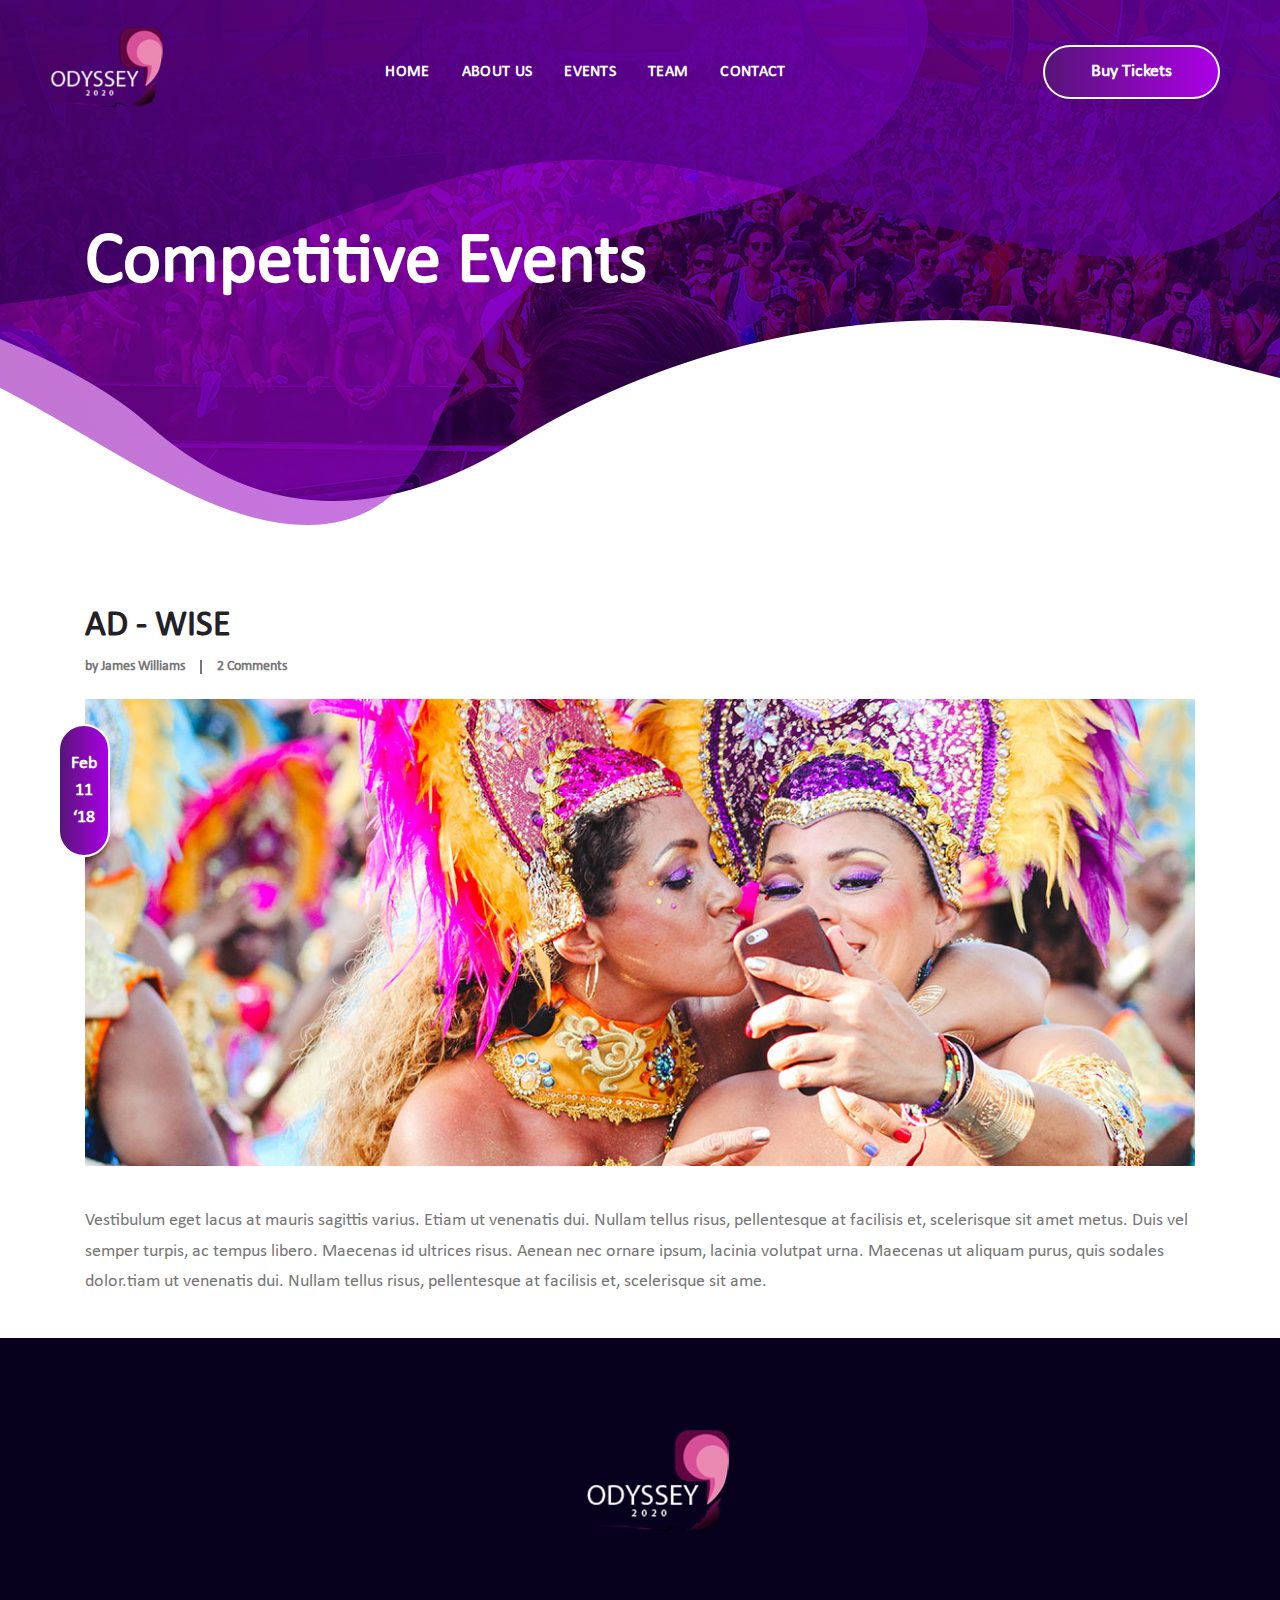
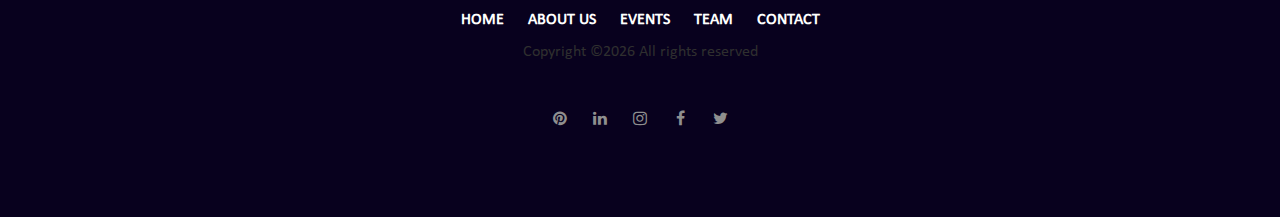
<file: adwise.html>
<!DOCTYPE html>
<html lang="en">
<head>
    <title>Ad Wise - Odyssey</title>
    <link rel="shortcut icon" href="images/icontab.png">
    <!-- Required meta tags -->
    <meta charset="utf-8">
    <meta name="viewport" content="width=device-width, initial-scale=1, shrink-to-fit=no">

    <!-- Bootstrap CSS -->
    <link rel="stylesheet" href="css/bootstrap.min.css">

    <!-- FontAwesome CSS -->
    <link rel="stylesheet" href="css/font-awesome.min.css">

    <!-- Swiper CSS -->
    <link rel="stylesheet" href="css/swiper.min.css">

    <!-- Styles -->
    <link rel="stylesheet" href="style.css">
</head>
<body class="events-news-page">
<header class="site-header">
    <div class="header-bar">
        <div class="container-fluid">
            <div class="row align-items-center">
                <div class="col-10 col-lg-2 order-lg-1">
                    <div class="site-branding">
                        <div class="site-title">
                            <a href="#"><img src="images/logo.png" alt="logo"></a>
                        </div><!-- .site-title -->
                    </div><!-- .site-branding -->
                </div><!-- .col -->

                <div class="col-2 col-lg-7 order-3 order-lg-2">
                    <nav class="site-navigation">
                        <div class="hamburger-menu d-lg-none">
                            <span></span>
                            <span></span>
                            <span></span>
                            <span></span>
                        </div><!-- .hamburger-menu -->

                        <ul>
                            <li><a href="index.html">Home</a></li>
                            <li><a href="index.html#About_us">About us</a></li>
                            <li><a href="index.html#events">Events</a></li>
                            <li><a href="Team.html">Team</a></li>
                            <li><a href="#">Contact</a></li>
                        </ul>
                    </nav><!-- .site-navigation -->
                </div><!-- .col -->

                <div class="col-lg-3 d-none d-lg-block order-2 order-lg-3">
                    <div class="buy-tickets">
                        <a class="btn gradient-bg" href="#">Buy Tickets</a>
                    </div><!-- .buy-tickets -->
                </div><!-- .col -->
            </div><!-- .row -->
        </div><!-- .container-fluid -->
    </div><!-- .header-bar -->

    <div class="page-header events-news-page-header">
        <div class="container">
            <div class="row">
                <div class="col-12">
                    <header class="entry-header">
                        <h1 class="entry-title">Competitive Events</h1>
                    </header>
                </div>
            </div>
        </div>
    </div>
</header><!-- .site-header -->

<div class="container">
    <div class="row">
        <div class="col-12">
            <article class="events-news-post">
                <header class="entry-header">
                    <h2 class="entry-title">AD - WISE</h2>

                    <div class="entry-meta flex align-items-center">
                        <div class="posted-author"><a href="#">by James Williams</a></div>

                        <div class="post-comments"><a href="#">2 Comments</a></div>
                    </div>
                </header>

                <figure>
                    <a href="#"><img src="images/news-1.jpg" alt=""></a>

                    <div class="posted-date"><span>Feb</span><span>11</span><span>‘18</span></div>
                </figure>

                <div class="entry-content">
                    <p>Vestibulum eget lacus at mauris sagittis varius. Etiam ut venenatis dui. Nullam tellus risus, pellentesque at facilisis et, scelerisque sit amet metus. Duis vel semper turpis, ac tempus libero. Maecenas id ultrices risus. Aenean nec ornare ipsum, lacinia volutpat urna. Maecenas ut aliquam purus, quis sodales dolor.tiam ut venenatis dui. Nullam tellus risus, pellentesque at facilisis et, scelerisque sit ame.</p>
                </div>
            </article>
        </div>
    </div>
</div>

<footer class="site-footer">
    <div class="container">
        <div class="row">
            <div class="col-12">
                <figure class="footer-logo">
                    <a href="#"><img src="images/logo.png" alt="logo"></a>
                </figure>

                <nav class="footer-navigation">
                    <ul class="flex flex-wrap justify-content-center align-items-center">
                        <li><a href="index.html">Home</a></li>
                        <li><a href="index.html#About_us">About us</a></li>
                        <li><a href="index.html#events">Events</a></li>
                        <li><a href="Team.html">Team</a></li>
                        <li><a href="#">Contact</a></li>
                    </ul>
                </nav>

                <!-- Link back to Colorlib can't be removed. Template is licensed under CC BY 3.0. -->
Copyright &copy;<script>document.write(new Date().getFullYear());</script> All rights reserved
<!-- Link back to Colorlib can't be removed. Template is licensed under CC BY 3.0. -->

                <div class="footer-social">
                    <ul class="flex flex-wrap justify-content-center align-items-center">
                        <li><a href="#"><i class="fa fa-pinterest"></i></a></li>
                        <li><a href="#"><i class="fa fa-linkedin"></i></a></li>
                        <li><a href="#"><i class="fa fa-instagram"></i></a></li>
                        <li><a href="#"><i class="fa fa-facebook"></i></a></li>
                        <li><a href="#"><i class="fa fa-twitter"></i></a></li>
                    </ul>
                </div>
            </div>
        </div>
    </div>
</footer>

<div class="back-to-top flex justify-content-center align-items-center">
    <span><svg viewBox="0 0 1792 1792" xmlns="http://www.w3.org/2000/svg"><path d="M1395 1184q0 13-10 23l-50 50q-10 10-23 10t-23-10l-393-393-393 393q-10 10-23 10t-23-10l-50-50q-10-10-10-23t10-23l466-466q10-10 23-10t23 10l466 466q10 10 10 23z"/></svg></span>
</div>

<script type='text/javascript' src='js/jquery.js'></script>
<script type='text/javascript' src='js/masonry.pkgd.min.js'></script>
<script type='text/javascript' src='js/jquery.collapsible.min.js'></script>
<script type='text/javascript' src='js/swiper.min.js'></script>
<script type='text/javascript' src='js/jquery.countdown.min.js'></script>
<script type='text/javascript' src='js/circle-progress.min.js'></script>
<script type='text/javascript' src='js/jquery.countTo.min.js'></script>
<script type='text/javascript' src='js/custom.js'></script>

</body>
</html>
</file>
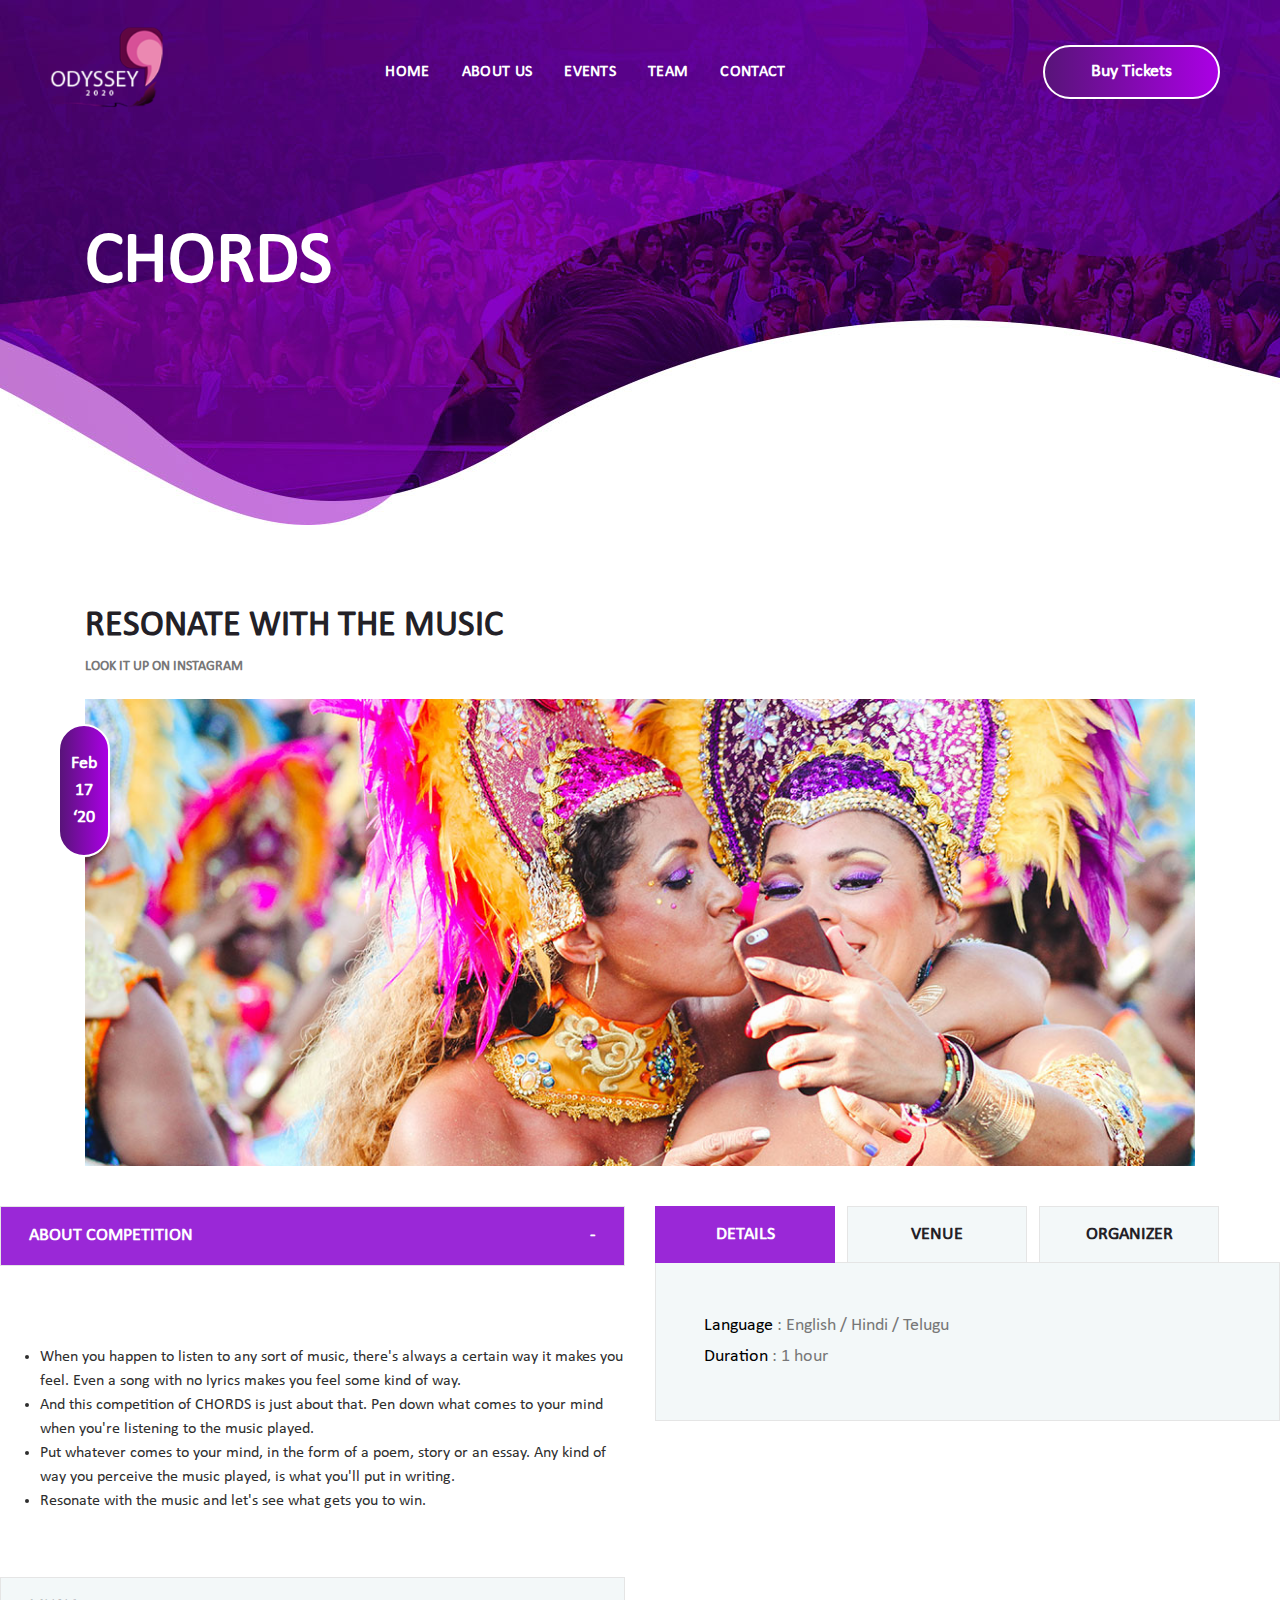
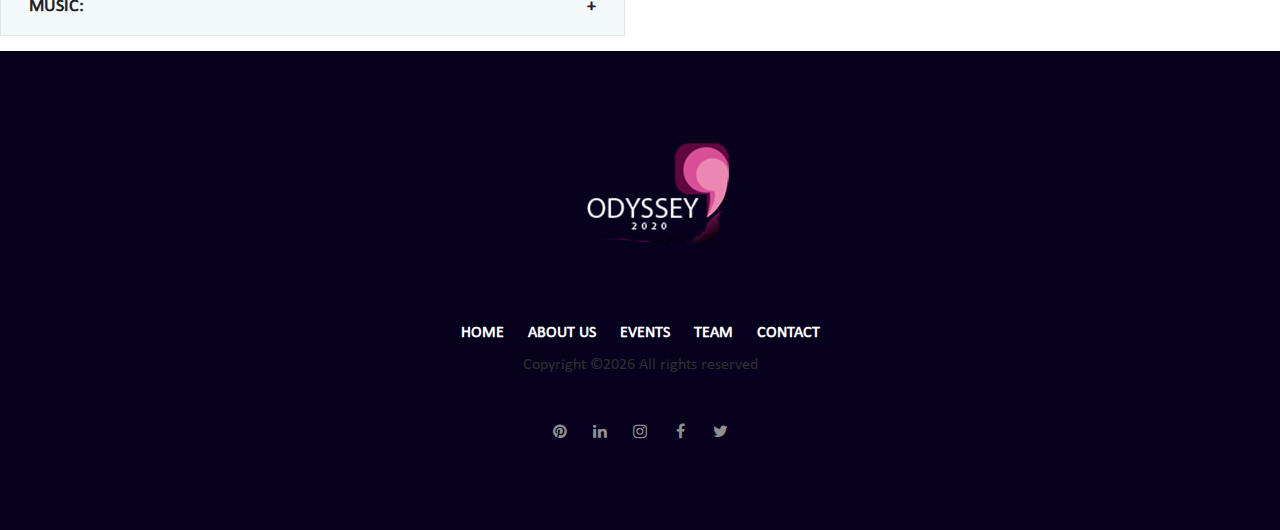
<file: chords.html>
<!DOCTYPE html>
<html lang="en">
<head>
    <title>CHORDS - Odyssey</title>
    <link rel="shortcut icon" href="images/icontab.png">
    <!-- Required meta tags -->
    <meta charset="utf-8">
    <meta name="viewport" content="width=device-width, initial-scale=1, shrink-to-fit=no">

    <!-- Bootstrap CSS -->
    <link rel="stylesheet" href="css/bootstrap.min.css">

    <!-- FontAwesome CSS -->
    <link rel="stylesheet" href="css/font-awesome.min.css">

    <!-- Swiper CSS -->
    <link rel="stylesheet" href="css/swiper.min.css">

    <!-- Styles -->
    <link rel="stylesheet" href="style.css">
</head>
<style>
    body { margin: 0; padding: 0; overflow-x: hidden;}
</style>
<body class="events-news-page">
<header class="site-header">
    <div class="header-bar">
        <div class="container-fluid">
            <div class="row align-items-center">
                <div class="col-10 col-lg-2 order-lg-1">
                    <div class="site-branding">
                        <div class="site-title">
                            <a href="#"><img src="images/logo.png" alt="logo"></a>
                        </div><!-- .site-title -->
                    </div><!-- .site-branding -->
                </div><!-- .col -->

                <div class="col-2 col-lg-7 order-3 order-lg-2">
                    <nav class="site-navigation">
                        <div class="hamburger-menu d-lg-none">
                            <span></span>
                            <span></span>
                            <span></span>
                            <span></span>
                        </div><!-- .hamburger-menu -->

                        <ul>
                            <li><a href="index.html">Home</a></li>
                            <li><a href="index.html#About_us">About us</a></li>
                            <li><a href="index.html#events">Events</a></li>
                            <li><a href="Team.html">Team</a></li>
                            <li><a href="#">Contact</a></li>
                        </ul>
                    </nav><!-- .site-navigation -->
                </div><!-- .col -->

                <div class="col-lg-3 d-none d-lg-block order-2 order-lg-3">
                    <div class="buy-tickets">
                        <a class="btn gradient-bg" href="#">Buy Tickets</a>
                    </div><!-- .buy-tickets -->
                </div><!-- .col -->
            </div><!-- .row -->
        </div><!-- .container-fluid -->
    </div><!-- .header-bar -->

    <div class="page-header events-news-page-header">
        <div class="container">
            <div class="row">
                <div class="col-12">
                    <header class="entry-header">
                        <h1 class="entry-title">CHORDS</h1>
                    </header>
                </div>
            </div>
        </div>
    </div>
</header><!-- .site-header -->

<div class="container">
    <div class="row">
        <div class="col-12">
          <article class="events-news-post">
                <header class="entry-header">
                    <h2 class="entry-title">RESONATE WITH THE MUSIC</h2>

                    <div class="entry-meta flex align-items-center">
                        <div class="posted-author"><a href="https://www.instagram.com/p/B6nwpe4puZV/">LOOK IT UP ON INSTAGRAM</a></div>
                    </div>
                </header>

                <figure>
                    <a href="#"><img src="images/news-1.jpg" alt=""></a>

                    <div class="posted-date"><span>Feb</span><span>17</span><span>‘20</span></div>
                </figure>
            </article>
        </div>
    </div>
</div>


<div class="entry-content elements-container">
                <div class="row">
                    <div class="col-12 col-md-6">
                        <div class="accordion-wrap type-accordion">
                            <h3 class="entry-title flex justify-content-between align-items-center active">ABOUT COMPETITION<span class="arrow-r"></span></h3>

                            <div class="entry-content">
                                <p><ul>
                                    <li>When you happen to listen to any sort of music, there's always a certain way it makes you feel.
Even a song with no lyrics makes you feel some kind of way. <li>And this competition of CHORDS is just about that. Pen down what comes to your mind when you're listening to the music played. </li>
<li>Put whatever comes to your mind, in the form of a poem, story or an essay. Any kind of way you perceive the music played, is what you'll put in writing.</li>
<li>Resonate with the music and let's see what gets you to win. </li>
                               
                           </ol></p>
                            </div>

                            <h3 class="entry-title flex justify-content-between align-items-center">MUSIC:<span class="arrow-r"></span></h3>

                            <div class="entry-content">
                                <p><ul>
  <li>The music you'll listen to, will be played at the venue for the competition.</li>
  
</ul> .</p>
                            </div>

                           <!-- <h3 class="entry-title flex justify-content-between align-items-center">OR TALK FOR YOUR OWN OPINION :<span class="arrow-r"></span></h3>-->

                           <!-- <div class="entry-content">
                                 <p><ul>
                                    <li>If you did not want to choose any opinion from the given list, you can choose your own. </li>
                                        <li>But in that case, call up the competition in-charge whose contact has been given here and inform his/her of your opinion to get it approved at least one week in advance.</li>
                                </ul></p>
                            </div>-->
                        </div>
                    </div>
<div class="col-12 col-md-6">
                        <div class="tabs">
                            <ul class="tabs-nav flex">
                                <li class="tab-nav flex justify-content-center align-items-center" data-target="#tab_details">DETAILS</li>
                                <li class="tab-nav flex justify-content-center align-items-center" data-target="#tab_venue">VENUE</li>
                                <li class="tab-nav flex justify-content-center align-items-center" data-target="#tab_organizers">ORGANIZER</li>
                            </ul>

                            <div class="tabs-container">
                                <div id="tab_details" class="tab-content">
                                    <p><font color="black">Language</font> : English / Hindi / Telugu</p>
                                    <p><font color="black">Duration</font> : 1 hour</p>
                                </div>

                                <div id="tab_venue" class="tab-content">
                                    <p>Satan Spawn Venue : Tent</p>
                                </div>

                                <div id="tab_organizers" class="tab-content">
                                    <p> <font color="black">In-charge</font> : Neha</p>
                                    <p> <font color="black">Contact</font> : +91 9908455677</p>
                                </div>
                            </div>
                        </div>
                    </div>
                </div>
<footer class="site-footer">
    <div class="container">
        <div class="row">
            <div class="col-12">
                <figure class="footer-logo">
                    <a href="#"><img src="images/logo.png" alt="logo"></a>
                </figure>

                <nav class="footer-navigation">
                    <ul class="flex flex-wrap justify-content-center align-items-center">
                        <li><a href="index.html">Home</a></li>
                        <li><a href="index.html#About_us">About us</a></li>
                        <li><a href="index.html#events">Events</a></li>
                        <li><a href="Team.html">Team</a></li>
                        <li><a href="#">Contact</a></li>
                    </ul>
                </nav>

                <!-- Link back to Colorlib can't be removed. Template is licensed under CC BY 3.0. -->
Copyright &copy;<script>document.write(new Date().getFullYear());</script> All rights reserved
<!-- Link back to Colorlib can't be removed. Template is licensed under CC BY 3.0. -->

                <div class="footer-social">
                    <ul class="flex flex-wrap justify-content-center align-items-center">
                        <li><a href="#"><i class="fa fa-pinterest"></i></a></li>
                        <li><a href="#"><i class="fa fa-linkedin"></i></a></li>
                        <li><a href="#"><i class="fa fa-instagram"></i></a></li>
                        <li><a href="#"><i class="fa fa-facebook"></i></a></li>
                        <li><a href="#"><i class="fa fa-twitter"></i></a></li>
                    </ul>
                </div>
            </div>
        </div>
    </div>
</footer>

<div class="back-to-top flex justify-content-center align-items-center">
    <span><svg viewBox="0 0 1792 1792" xmlns="http://www.w3.org/2000/svg"><path d="M1395 1184q0 13-10 23l-50 50q-10 10-23 10t-23-10l-393-393-393 393q-10 10-23 10t-23-10l-50-50q-10-10-10-23t10-23l466-466q10-10 23-10t23 10l466 466q10 10 10 23z"/></svg></span>
</div>

<script type='text/javascript' src='js/jquery.js'></script>
<script type='text/javascript' src='js/masonry.pkgd.min.js'></script>
<script type='text/javascript' src='js/jquery.collapsible.min.js'></script>
<script type='text/javascript' src='js/swiper.min.js'></script>
<script type='text/javascript' src='js/jquery.countdown.min.js'></script>
<script type='text/javascript' src='js/circle-progress.min.js'></script>
<script type='text/javascript' src='js/jquery.countTo.min.js'></script>
<script type='text/javascript' src='js/custom.js'></script>

</body>
</html>
</file>
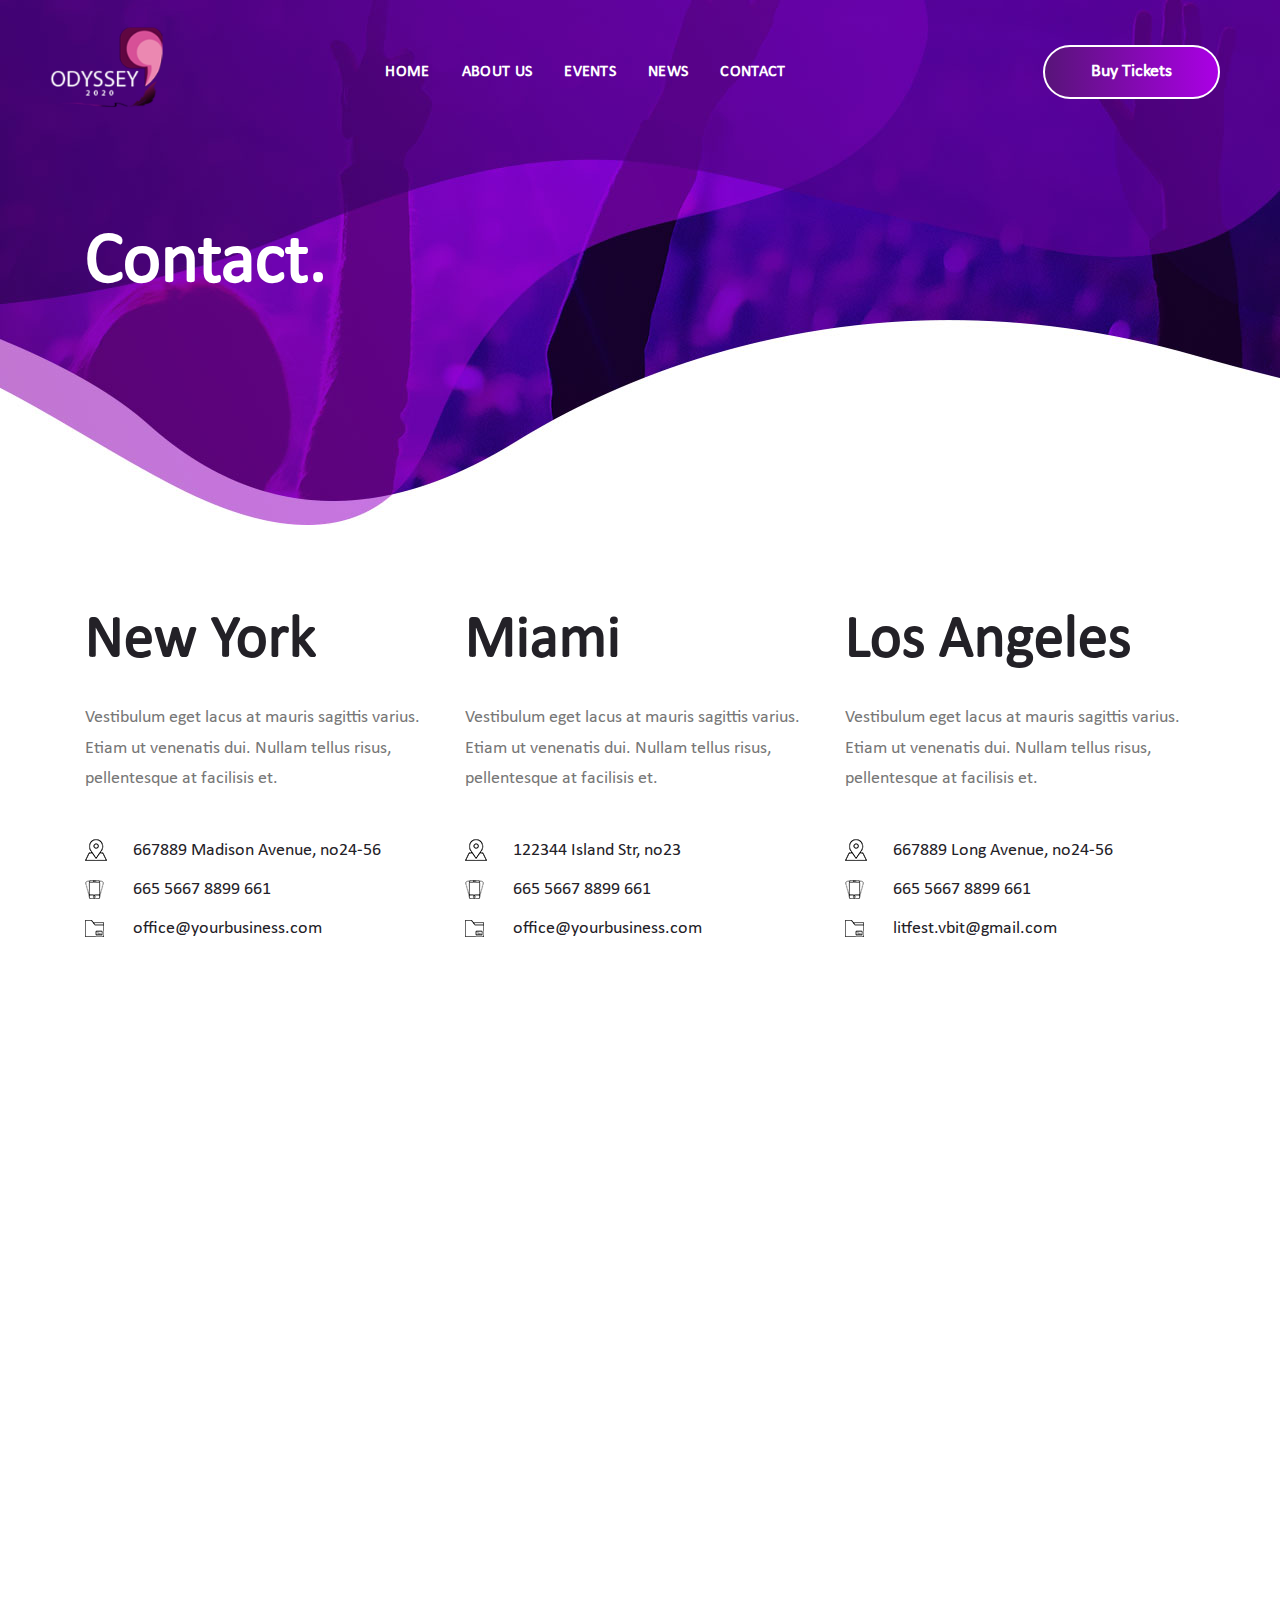
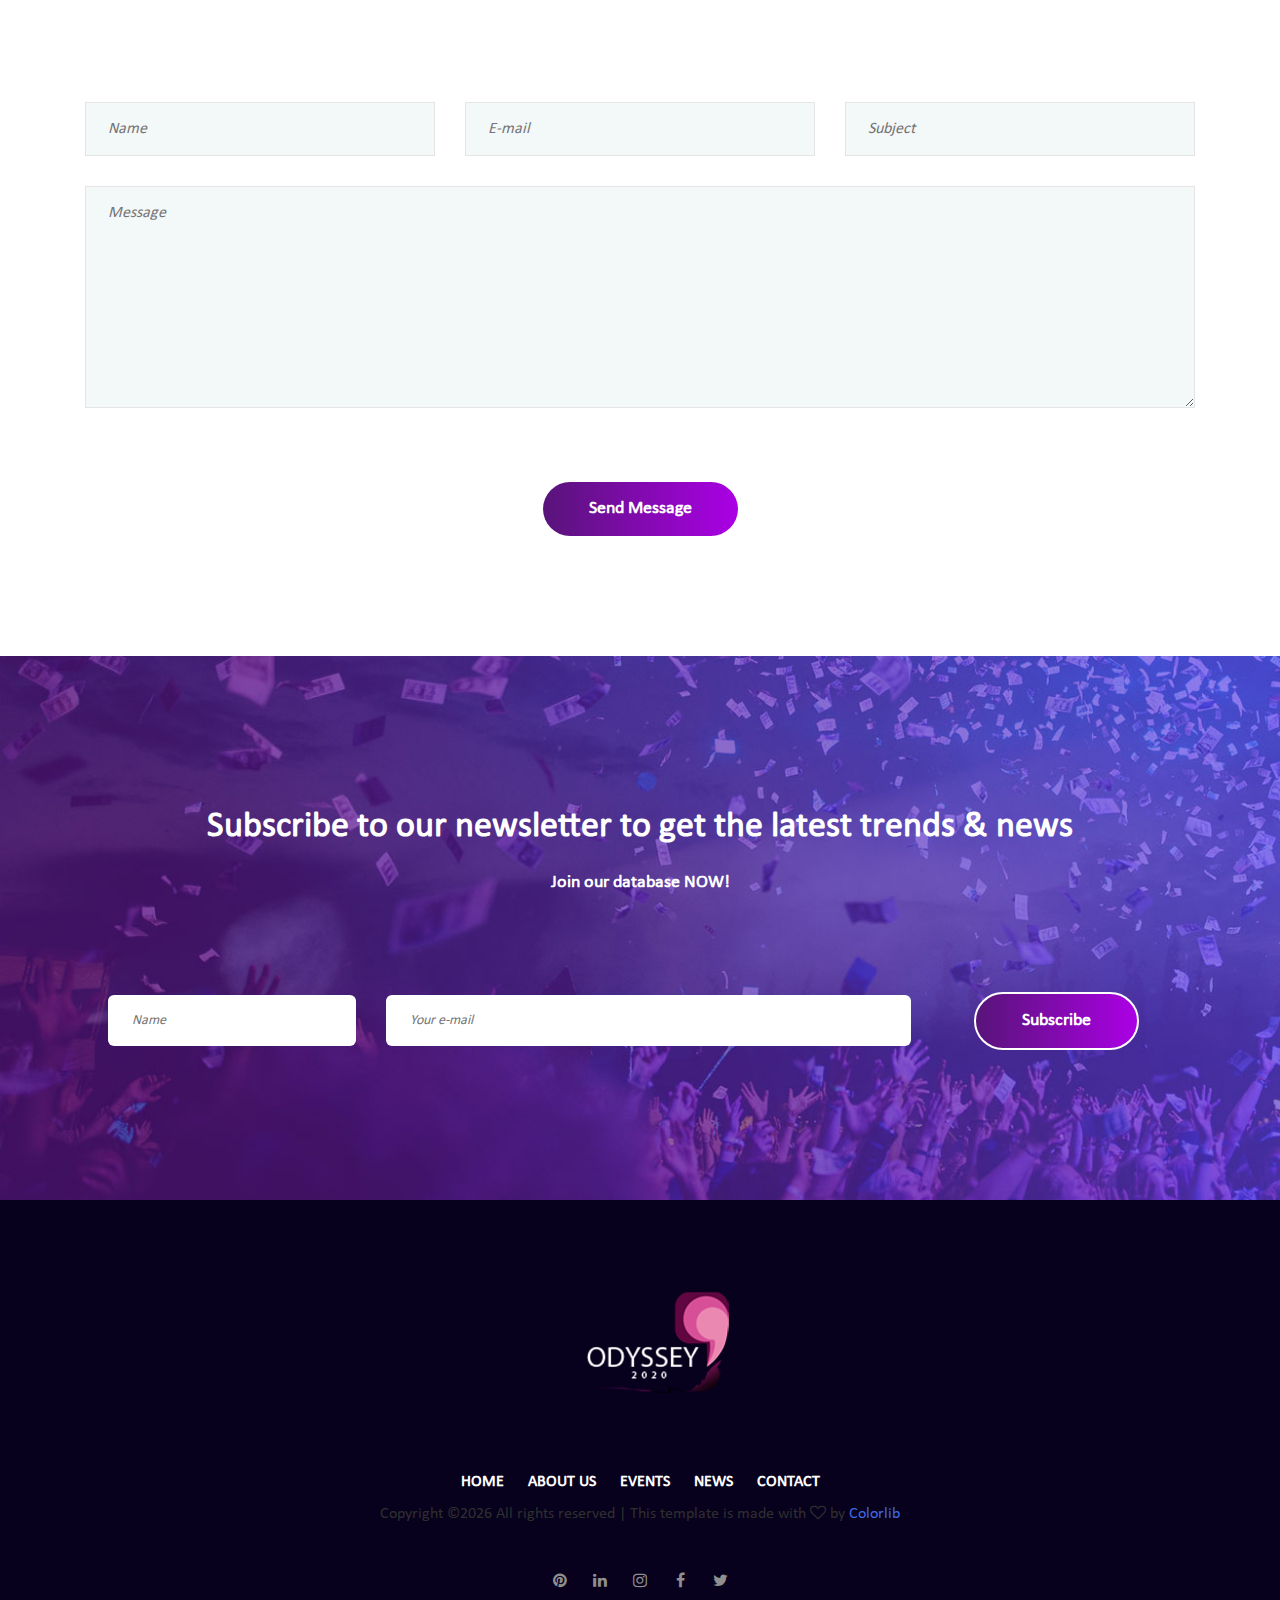
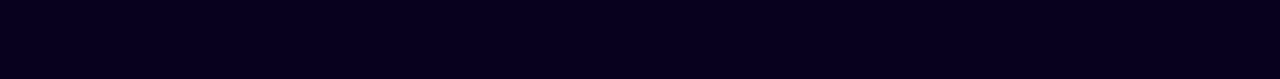
<file: contact.html>
<!DOCTYPE html>
<html lang="en">
<head>
    <title>Hello World</title>

    <!-- Required meta tags -->
    <meta charset="utf-8">
    <meta name="viewport" content="width=device-width, initial-scale=1, shrink-to-fit=no">

    <!-- Bootstrap CSS -->
    <link rel="stylesheet" href="css/bootstrap.min.css">

    <!-- FontAwesome CSS -->
    <link rel="stylesheet" href="css/font-awesome.min.css">

    <!-- Swiper CSS -->
    <link rel="stylesheet" href="css/swiper.min.css">

    <!-- Styles -->
    <link rel="stylesheet" href="style.css">
</head>
<body class="contact-page">
<header class="site-header">
    <div class="header-bar">
        <div class="container-fluid">
            <div class="row align-items-center">
                <div class="col-10 col-lg-2 order-lg-1">
                    <div class="site-branding">
                        <div class="site-title">
                            <a href="#"><img src="images/logo.png" alt="logo"></a>
                        </div><!-- .site-title -->
                    </div><!-- .site-branding -->
                </div><!-- .col -->

                <div class="col-2 col-lg-7 order-3 order-lg-2">
                    <nav class="site-navigation">
                        <div class="hamburger-menu d-lg-none">
                            <span></span>
                            <span></span>
                            <span></span>
                            <span></span>
                        </div><!-- .hamburger-menu -->

                        <ul>
                            <li><a href="#">Home</a></li>
                            <li><a href="#">About us</a></li>
                            <li><a href="#">Events</a></li>
                            <li><a href="#">News</a></li>
                            <li><a href="#">Contact</a></li>
                        </ul>
                    </nav><!-- .site-navigation -->
                </div><!-- .col -->

                <div class="col-lg-3 d-none d-lg-block order-2 order-lg-3">
                    <div class="buy-tickets">
                        <a class="btn gradient-bg" href="#">Buy Tickets</a>
                    </div><!-- .buy-tickets -->
                </div><!-- .col -->
            </div><!-- .row -->
        </div><!-- .container-fluid -->
    </div><!-- .header-bar -->

    <div class="page-header contact-page-header">
        <div class="container">
            <div class="row">
                <div class="col-12">
                    <header class="entry-header">
                        <h1 class="entry-title">Contact.</h1>
                    </header>
                </div>
            </div>
        </div>
    </div>
</header><!-- .site-header -->

<div class="container">
    <div class="row">
        <div class="col-12 col-md-6 col-lg-4">
            <div class="contact-location-details">
                <h2 class="entry-title">New York</h2>

                <div class="entry-content">
                    <p>Vestibulum eget lacus at mauris sagittis varius. Etiam ut venenatis dui. Nullam tellus risus, pellentesque at facilisis et.</p>
                </div>

                <footer class="entry-footer">
                    <ul>
                        <li class="contact-address">667889 Madison Avenue, no24-56</li>
                        <li class="contact-number">665 5667 8899 661</li>
                        <li class="contact-email"><a href="#">office@yourbusiness.com</a></li>
                    </ul>
                </footer>
            </div>
        </div>

        <div class="col-12 col-md-6 col-lg-4">
            <div class="contact-location-details">
                <h2 class="entry-title">Miami</h2>

                <div class="entry-content">
                    <p>Vestibulum eget lacus at mauris sagittis varius. Etiam ut venenatis dui. Nullam tellus risus, pellentesque at facilisis et.</p>
                </div>

                <footer class="entry-footer">
                    <ul>
                        <li class="contact-address">122344 Island Str, no23</li>
                        <li class="contact-number">665 5667 8899 661</li>
                        <li class="contact-email"><a href="#">office@yourbusiness.com</a></li>
                    </ul>
                </footer>
            </div>
        </div>

        <div class="col-12 col-md-6 col-lg-4">
            <div class="contact-location-details">
                <h2 class="entry-title">Los Angeles</h2>

                <div class="entry-content">
                    <p>Vestibulum eget lacus at mauris sagittis varius. Etiam ut venenatis dui. Nullam tellus risus, pellentesque at facilisis et.</p>
                </div>

                <footer class="entry-footer">
                    <ul>
                        <li class="contact-address">667889 Long Avenue, no24-56</li>
                        <li class="contact-number">665 5667 8899 661</li>
                        <li class="contact-email"><a href="#">litfest.vbit@gmail.com</a></li>
                    </ul>
                </footer>
            </div>
        </div>
    </div>
</div>

<div class="contact-page-map">
    <iframe id="gmap_canvas" src="https://maps.google.com/maps?q=university of san francisco&t=&z=15&ie=UTF8&iwloc=&output=embed" frameborder="0" scrolling="no" marginheight="0" marginwidth="0"></iframe>
</div>

<div class="container">
    <div class="row">
        <div class="col-12">
            <div class="contact-form">
                <form class="row">
                    <div class="col-12 col-md-4"><input type="text" placeholder="Name"></div>
                    <div class="col-12 col-md-4"><input type="email" placeholder="E-mail"></div>
                    <div class="col-12 col-md-4"><input type="text" placeholder="Subject"></div>
                    <div class="col-12"><textarea placeholder="Message" rows="8"></textarea></div>
                    <div class="col-12 flex justify-content-center"><input class="btn gradient-bg" type="submit" value="Send Message"></div>
                </form>
            </div>
        </div>
    </div>
</div>

<div class="newsletter-subscribe">
    <div class="container">
        <div class="row">
            <div class="col-12">
                <header class="entry-header">
                    <h2 class="entry-title">Subscribe to our newsletter to get the latest trends & news</h2>
                    <p>Join our database NOW!</p>
                </header>

                <div class="newsletter-form">
                    <form class="flex flex-wrap justify-content-center align-items-center">
                        <div class="col-md-12 col-lg-3">
                            <input type="text" placeholder="Name">
                        </div>

                        <div class="col-md-12 col-lg-6">
                            <input type="email" placeholder="Your e-mail">
                        </div>

                        <div class="col-md-12 col-lg-3">
                            <input class="btn gradient-bg" type="submit" value="Subscribe">
                        </div>
                    </form>
                </div>
            </div>
        </div>
    </div>
</div>

<footer class="site-footer">
    <div class="container">
        <div class="row">
            <div class="col-12">
                <figure class="footer-logo">
                    <a href="#"><img src="images/logo.png" alt="logo"></a>
                </figure>

                <nav class="footer-navigation">
                    <ul class="flex flex-wrap justify-content-center align-items-center">
                        <li><a href="#">Home</a></li>
                        <li><a href="#">About us</a></li>
                        <li><a href="#">Events</a></li>
                        <li><a href="#">News</a></li>
                        <li><a href="#">Contact</a></li>
                    </ul>
                </nav>

                <!-- Link back to Colorlib can't be removed. Template is licensed under CC BY 3.0. -->
Copyright &copy;<script>document.write(new Date().getFullYear());</script> All rights reserved | This template is made with <i class="fa fa-heart-o" aria-hidden="true"></i> by <a href="https://colorlib.com" target="_blank">Colorlib</a>
<!-- Link back to Colorlib can't be removed. Template is licensed under CC BY 3.0. -->

                <div class="footer-social">
                    <ul class="flex flex-wrap justify-content-center align-items-center">
                        <li><a href="#"><i class="fa fa-pinterest"></i></a></li>
                        <li><a href="#"><i class="fa fa-linkedin"></i></a></li>
                        <li><a href="#"><i class="fa fa-instagram"></i></a></li>
                        <li><a href="#"><i class="fa fa-facebook"></i></a></li>
                        <li><a href="#"><i class="fa fa-twitter"></i></a></li>
                    </ul>
                </div>
            </div>
        </div>
    </div>
</footer>



<div class="back-to-top flex justify-content-center align-items-center">
    <span><svg viewBox="0 0 1792 1792" xmlns="http://www.w3.org/2000/svg"><path d="M1395 1184q0 13-10 23l-50 50q-10 10-23 10t-23-10l-393-393-393 393q-10 10-23 10t-23-10l-50-50q-10-10-10-23t10-23l466-466q10-10 23-10t23 10l466 466q10 10 10 23z"/></svg></span>
</div>

<script type='text/javascript' src='js/jquery.js'></script>
<script type='text/javascript' src='js/masonry.pkgd.min.js'></script>
<script type='text/javascript' src='js/jquery.collapsible.min.js'></script>
<script type='text/javascript' src='js/swiper.min.js'></script>
<script type='text/javascript' src='js/jquery.countdown.min.js'></script>
<script type='text/javascript' src='js/circle-progress.min.js'></script>
<script type='text/javascript' src='js/jquery.countTo.min.js'></script>
<script type='text/javascript' src='js/custom.js'></script>

</body>
</html>
</file>
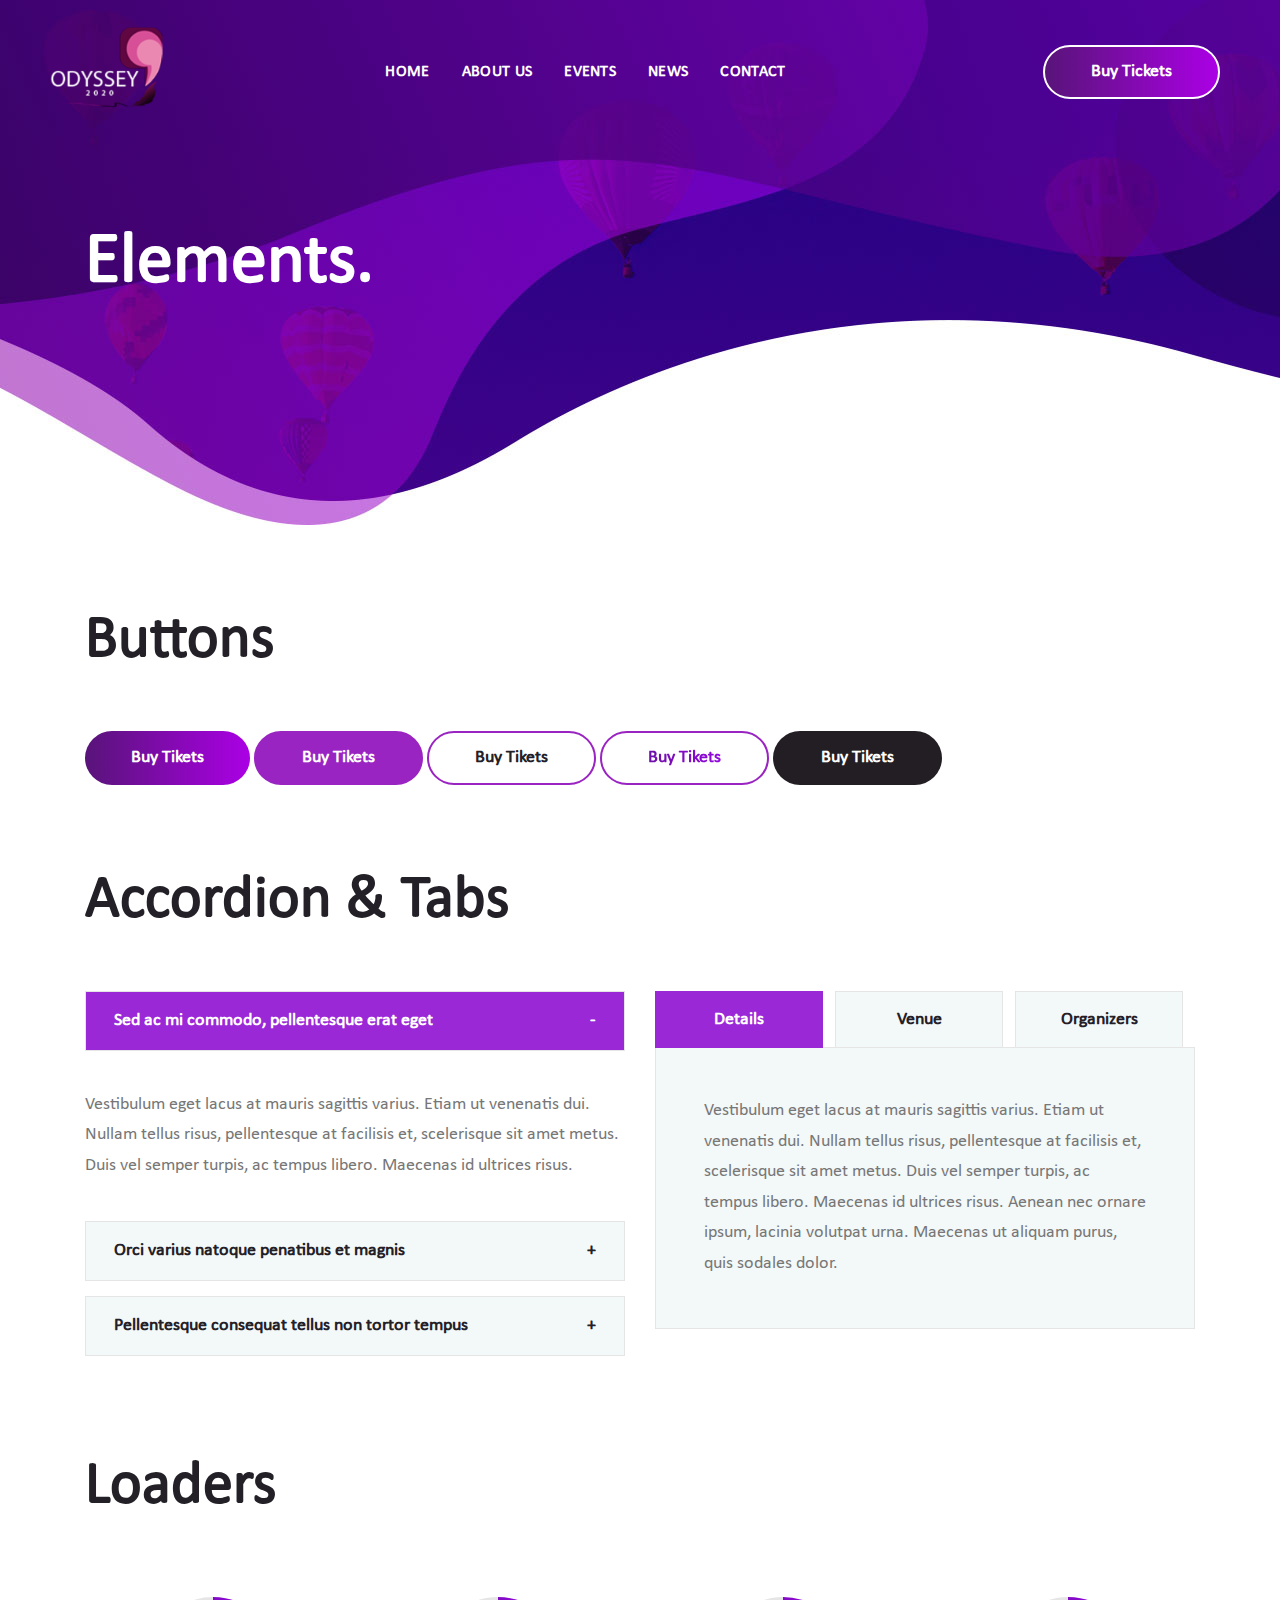
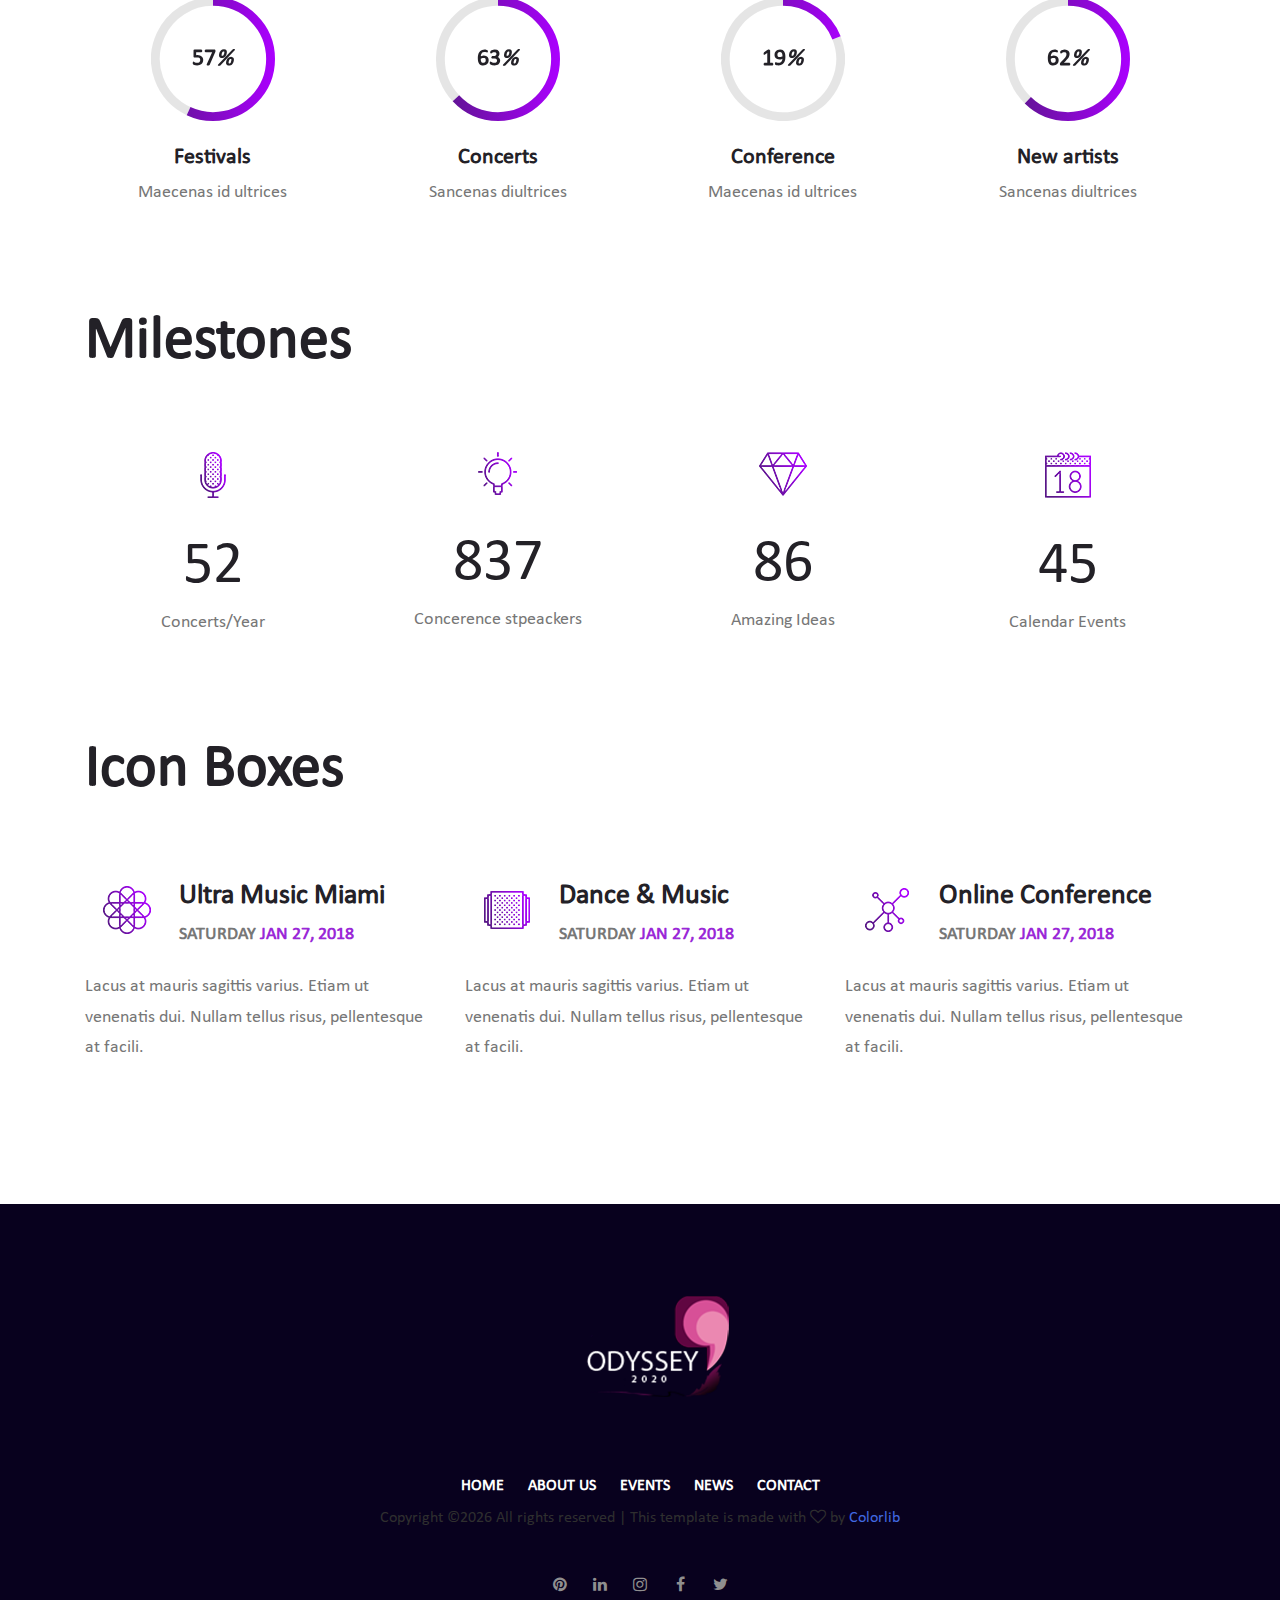
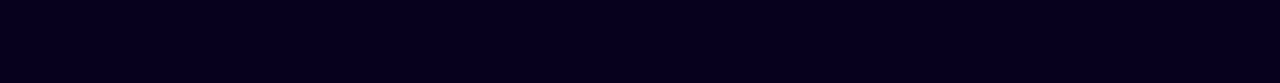
<file: elements.html>
<!DOCTYPE html>
<html lang="en">
<head>
    <title>Hello World</title>

    <!-- Required meta tags -->
    <meta charset="utf-8">
    <meta name="viewport" content="width=device-width, initial-scale=1, shrink-to-fit=no">

    <!-- Bootstrap CSS -->
    <link rel="stylesheet" href="css/bootstrap.min.css">

    <!-- FontAwesome CSS -->
    <link rel="stylesheet" href="css/font-awesome.min.css">

    <!-- Swiper CSS -->
    <link rel="stylesheet" href="css/swiper.min.css">

    <!-- Styles -->
    <link rel="stylesheet" href="style.css">
</head>
<body class="elements-page">

<header class="site-header">
    <div class="header-bar">
        <div class="container-fluid">
            <div class="row align-items-center">
                <div class="col-10 col-lg-2 order-lg-1">
                    <div class="site-branding">
                        <div class="site-title">
                            <a href="#"><img src="images/logo.png" alt="logo"></a>
                        </div><!-- .site-title -->
                    </div><!-- .site-branding -->
                </div><!-- .col -->

                <div class="col-2 col-lg-7 order-3 order-lg-2">
                    <nav class="site-navigation">
                        <div class="hamburger-menu d-lg-none">
                            <span></span>
                            <span></span>
                            <span></span>
                            <span></span>
                        </div><!-- .hamburger-menu -->

                        <ul>
                            <li><a href="#">Home</a></li>
                            <li><a href="#">About us</a></li>
                            <li><a href="#">Events</a></li>
                            <li><a href="#">News</a></li>
                            <li><a href="#">Contact</a></li>
                        </ul>
                    </nav><!-- .site-navigation -->
                </div><!-- .col -->

                <div class="col-lg-3 d-none d-lg-block order-2 order-lg-3">
                    <div class="buy-tickets">
                        <a class="btn gradient-bg" href="#">Buy Tickets</a>
                    </div><!-- .buy-tickets -->
                </div><!-- .col -->
            </div><!-- .row -->
        </div><!-- .container-fluid -->
    </div><!-- .header-bar -->

    <div class="page-header elements-page-header">
        <div class="container">
            <div class="row">
                <div class="col-12">
                    <header class="entry-header">
                        <h1 class="entry-title">Elements.</h1>
                    </header>
                </div>
            </div>
        </div>
    </div>
</header><!-- .site-header -->

<div class="container">
    <div class="row elements-wrap">
        <div class="col-12">
            <header class="entry-header elements-heading">
                <h2 class="entry-title">Buttons</h2>
            </header>

            <div class="entry-content elements-container">
                <a href="#" class="btn gradient-bg">Buy Tikets</a>
                <a href="#" class="btn dark-purple">Buy Tikets</a>
                <a href="#" class="btn">Buy Tikets</a>
                <a href="#" class="btn gradient">Buy Tikets</a>
                <a href="#" class="btn dark">Buy Tikets</a>
            </div>
        </div>
    </div>

    <div class="row elements-wrap">
        <div class="col-12">
            <header class="entry-header elements-heading">
                <h2 class="entry-title">Accordion & Tabs</h2>
            </header>

            <div class="entry-content elements-container">
                <div class="row">
                    <div class="col-12 col-md-6">
                        <div class="accordion-wrap type-accordion">
                            <h3 class="entry-title flex justify-content-between align-items-center active">Sed ac mi commodo, pellentesque erat eget<span class="arrow-r"></span></h3>

                            <div class="entry-content">
                                <p>Vestibulum eget lacus at mauris sagittis varius. Etiam ut venenatis dui. Nullam tellus risus, pellentesque at facilisis et, scelerisque sit amet metus. Duis vel semper turpis, ac tempus libero. Maecenas id ultrices risus.</p>
                            </div>

                            <h3 class="entry-title flex justify-content-between align-items-center">Orci varius natoque penatibus et magnis<span class="arrow-r"></span></h3>

                            <div class="entry-content">
                                <p>Vestibulum eget lacus at mauris sagittis varius. Etiam ut venenatis dui. Nullam tellus risus, pellentesque at facilisis et, scelerisque sit amet metus. Duis vel semper turpis, ac tempus libero. Maecenas id ultrices risus.</p>
                            </div>

                            <h3 class="entry-title flex justify-content-between align-items-center">Pellentesque consequat tellus non tortor tempus<span class="arrow-r"></span></h3>

                            <div class="entry-content">
                                <p>Vestibulum eget lacus at mauris sagittis varius. Etiam ut venenatis dui. Nullam tellus risus, pellentesque at facilisis et, scelerisque sit amet metus. Duis vel semper turpis, ac tempus libero. Maecenas id ultrices risus.</p>
                            </div>
                        </div>
                    </div>

                    <div class="col-12 col-md-6">
                        <div class="tabs">
                            <ul class="tabs-nav flex">
                                <li class="tab-nav flex justify-content-center align-items-center" data-target="#tab_details">Details</li>
                                <li class="tab-nav flex justify-content-center align-items-center" data-target="#tab_venue">Venue</li>
                                <li class="tab-nav flex justify-content-center align-items-center" data-target="#tab_organizers">Organizers</li>
                            </ul>

                            <div class="tabs-container">
                                <div id="tab_details" class="tab-content">
                                    <p>Vestibulum eget lacus at mauris sagittis varius. Etiam ut venenatis dui. Nullam tellus risus, pellentesque at facilisis et, scelerisque sit amet metus. Duis vel semper turpis, ac tempus libero. Maecenas id ultrices risus. Aenean nec ornare ipsum, lacinia volutpat urna. Maecenas ut aliquam purus, quis sodales dolor.</p>
                                </div>

                                <div id="tab_venue" class="tab-content">
                                    <p>Nullam dictum felis eu pede mollis pretium. Integer tincidunt. Cras dapibus. Vivamus elementum semper nisi. Aenean vulputate eleifend tellus. Aenean leo ligula, porttitor eu, consequat vitae, eleifend ac, enim. Aliquam lorem ante, dapibus in, viverra quis, feugiat a, tellus. Phasellus viverra nulla ut metus varius laoreet. Quisque rutrum. Aenean imperdiet. Etiam ultricies nisi vel augue. Curabitur ullamcorper ultricies nisi. Nam eget dui.</p>
                                </div>

                                <div id="tab_organizers" class="tab-content">
                                    <p>Etiam rhoncus. Maecenas tempus, tellus eget condimentum rhoncus, sem quam semper libero, sit amet adipiscing sem neque sed ipsum. Nam quam nunc, blandit vel, luctus pulvinar, hendrerit id, lorem. Maecenas nec odio et ante tincidunt tempus. Donec vitae sapien ut libero venenatis faucibus. Nullam quis ante. Etiam sit amet orci eget eros faucibus tincidunt. Duis leo. Sed fringilla mauris sit amet nibh. Donec sodales sagittis magna.</p>
                                </div>
                            </div>
                        </div>
                    </div>
                </div>
            </div>
        </div>
    </div>

    <div class="row elements-wrap">
        <div class="col-12">
            <header class="entry-header elements-heading">
                <h2 class="entry-title">Loaders</h2>
            </header>

            <div class="entry-content elements-container">
                <div class="row">
                    <div class="col-12 col-sm-6 col-md-4 col-lg-3">
                        <div class="circular-progress-bar">
                            <div class="circle" id="festivals">
                                <strong></strong>
                            </div>

                            <h3 class="entry-title">Festivals</h3>
                            <p>Maecenas id ultrices</p>
                        </div>
                    </div>

                    <div class="col-12 col-sm-6 col-md-4 col-lg-3">
                        <div class="circular-progress-bar">
                            <div class="circle" id="concerts">
                                <strong></strong>
                            </div>

                            <h3 class="entry-title">Concerts</h3>
                            <p>Sancenas diultrices</p>
                        </div>
                    </div>

                    <div class="col-12 col-sm-6 col-md-4 col-lg-3">
                        <div class="circular-progress-bar">
                            <div class="circle" id="conference">
                                <strong></strong>
                            </div>

                            <h3 class="entry-title">Conference</h3>
                            <p>Maecenas id ultrices</p>
                        </div>
                    </div>

                    <div class="col-12 col-sm-6 col-md-4 col-lg-3">
                        <div class="circular-progress-bar">
                            <div class="circle" id="new_artists">
                                <strong></strong>
                            </div>

                            <h3 class="entry-title">New artists</h3>
                            <p>Sancenas diultrices</p>
                        </div>
                    </div>
                </div>
            </div>
        </div>
    </div>

    <div class="row elements-wrap">
        <div class="col-12">
            <header class="entry-header elements-heading">
                <h2 class="entry-title">Milestones</h2>
            </header>

            <div class="entry-content elements-container">
                <div class="row">
                    <div class="col-12 col-sm-6 col-md-4 col-lg-3">
                        <div class="counter-box">
                            <div class="flex justify-content-center align-items-center">
                                <img src="images/mic-icon.png" alt="">
                            </div>

                            <div class="entry-content">
                                <div class="start-counter" data-to="149" data-speed="2000">5555</div>

                                <h3 class="entry-title">Concerts/Year</h3>
                            </div>
                        </div>
                    </div>

                    <div class="col-12 col-sm-6 col-md-4 col-lg-3">
                        <div class="counter-box">
                            <div class="flex justify-content-center align-items-center">
                                <img src="images/bulb-icon.png" alt="">
                            </div>

                            <div class="entry-content">
                                <div class="start-counter" data-to="2391" data-speed="2000">5555</div>

                                <h3 class="entry-title">Concerence stpeackers</h3>
                            </div>
                        </div>
                    </div>

                    <div class="col-12 col-sm-6 col-md-4 col-lg-3">
                        <div class="counter-box">
                            <div class="flex justify-content-center align-items-center">
                                <img src="images/diomond-icon.png" alt="">
                            </div>

                            <div class="entry-content">
                                <div class="start-counter" data-to="245" data-speed="2000">5555</div>

                                <h3 class="entry-title">Amazing Ideas</h3>
                            </div>
                        </div>
                    </div>

                    <div class="col-12 col-sm-6 col-md-4 col-lg-3">
                        <div class="counter-box">
                            <div class="flex justify-content-center align-items-center">
                                <img src="images/calendar-icon.png" alt="">
                            </div>

                            <div class="entry-content">
                                <div class="start-counter" data-to="128" data-speed="2000">5555</div>

                                <h3 class="entry-title">Calendar Events</h3>
                            </div>
                        </div>
                    </div>
                </div>
            </div>
        </div>
    </div>

    <div class="row elements-wrap">
        <div class="col-12">
            <header class="entry-header elements-heading">
                <h2 class="entry-title">Icon Boxes</h2>
            </header>

            <div class="entry-content elements-container">
                <div class="row">
                    <div class="col-12 col-sm-6 col-md-4">
                        <div class="icon-box">
                            <div class="flex justify-content-between align-items-center">
                                <figure>
                                    <img src="images/icon-1.png" alt="">
                                </figure>

                                <header class="entry-header">
                                    <h3 class="entry-title">Ultra Music Miami</h3>

                                    <div class="date">Saturday <span>Jan 27, 2018</span></div>
                                </header>
                            </div>

                            <div class="entry-content">
                                <p>Lacus at mauris sagittis varius. Etiam ut venenatis dui. Nullam tellus risus, pellentesque at facili.</p>
                            </div>
                        </div>
                    </div>

                    <div class="col-12 col-sm-6 col-md-4">
                        <div class="icon-box">
                            <div class="flex justify-content-between align-items-center">
                                <figure>
                                    <img src="images/icon-2.png" alt="">
                                </figure>

                                <header class="entry-header">
                                    <h3 class="entry-title">Dance & Music</h3>

                                    <div class="date">Saturday <span>Jan 27, 2018</span></div>
                                </header>
                            </div>

                            <div class="entry-content">
                                <p>Lacus at mauris sagittis varius. Etiam ut venenatis dui. Nullam tellus risus, pellentesque at facili.</p>
                            </div>
                        </div>
                    </div>

                    <div class="col-12 col-sm-6 col-md-4">
                        <div class="icon-box">
                            <div class="flex justify-content-between align-items-center">
                                <figure>
                                    <img src="images/icon-3.png" alt="">
                                </figure>

                                <header class="entry-header">
                                    <h3 class="entry-title">Online Conference</h3>

                                    <div class="date">Saturday <span>Jan 27, 2018</span></div>
                                </header>
                            </div>

                            <div class="entry-content">
                                <p>Lacus at mauris sagittis varius. Etiam ut venenatis dui. Nullam tellus risus, pellentesque at facili.</p>
                            </div>
                        </div>
                    </div>
                </div>
            </div>
        </div>
    </div>
</div>

<div style="height: 120px"></div>

<footer class="site-footer">
    <div class="container">
        <div class="row">
            <div class="col-12">
                <figure class="footer-logo">
                    <a href="#"><img src="images/logo.png" alt="logo"></a>
                </figure>

                <nav class="footer-navigation">
                    <ul class="flex flex-wrap justify-content-center align-items-center">
                        <li><a href="#">Home</a></li>
                        <li><a href="#">About us</a></li>
                        <li><a href="#">Events</a></li>
                        <li><a href="#">News</a></li>
                        <li><a href="#">Contact</a></li>
                    </ul>
                </nav>

                <!-- Link back to Colorlib can't be removed. Template is licensed under CC BY 3.0. -->
Copyright &copy;<script>document.write(new Date().getFullYear());</script> All rights reserved | This template is made with <i class="fa fa-heart-o" aria-hidden="true"></i> by <a href="https://colorlib.com" target="_blank">Colorlib</a>
<!-- Link back to Colorlib can't be removed. Template is licensed under CC BY 3.0. -->

                <div class="footer-social">
                    <ul class="flex flex-wrap justify-content-center align-items-center">
                        <li><a href="#"><i class="fa fa-pinterest"></i></a></li>
                        <li><a href="#"><i class="fa fa-linkedin"></i></a></li>
                        <li><a href="#"><i class="fa fa-instagram"></i></a></li>
                        <li><a href="#"><i class="fa fa-facebook"></i></a></li>
                        <li><a href="#"><i class="fa fa-twitter"></i></a></li>
                    </ul>
                </div>
            </div>
        </div>
    </div>
</footer>

<div class="back-to-top flex justify-content-center align-items-center">
    <span><svg viewBox="0 0 1792 1792" xmlns="http://www.w3.org/2000/svg"><path d="M1395 1184q0 13-10 23l-50 50q-10 10-23 10t-23-10l-393-393-393 393q-10 10-23 10t-23-10l-50-50q-10-10-10-23t10-23l466-466q10-10 23-10t23 10l466 466q10 10 10 23z"/></svg></span>
</div>

<script type='text/javascript' src='js/jquery.js'></script>
<script type='text/javascript' src='js/masonry.pkgd.min.js'></script>
<script type='text/javascript' src='js/jquery.collapsible.min.js'></script>
<script type='text/javascript' src='js/swiper.min.js'></script>
<script type='text/javascript' src='js/jquery.countdown.min.js'></script>
<script type='text/javascript' src='js/circle-progress.min.js'></script>
<script type='text/javascript' src='js/jquery.countTo.min.js'></script>
<script type='text/javascript' src='js/custom.js'></script>

</body>
</html>
</file>
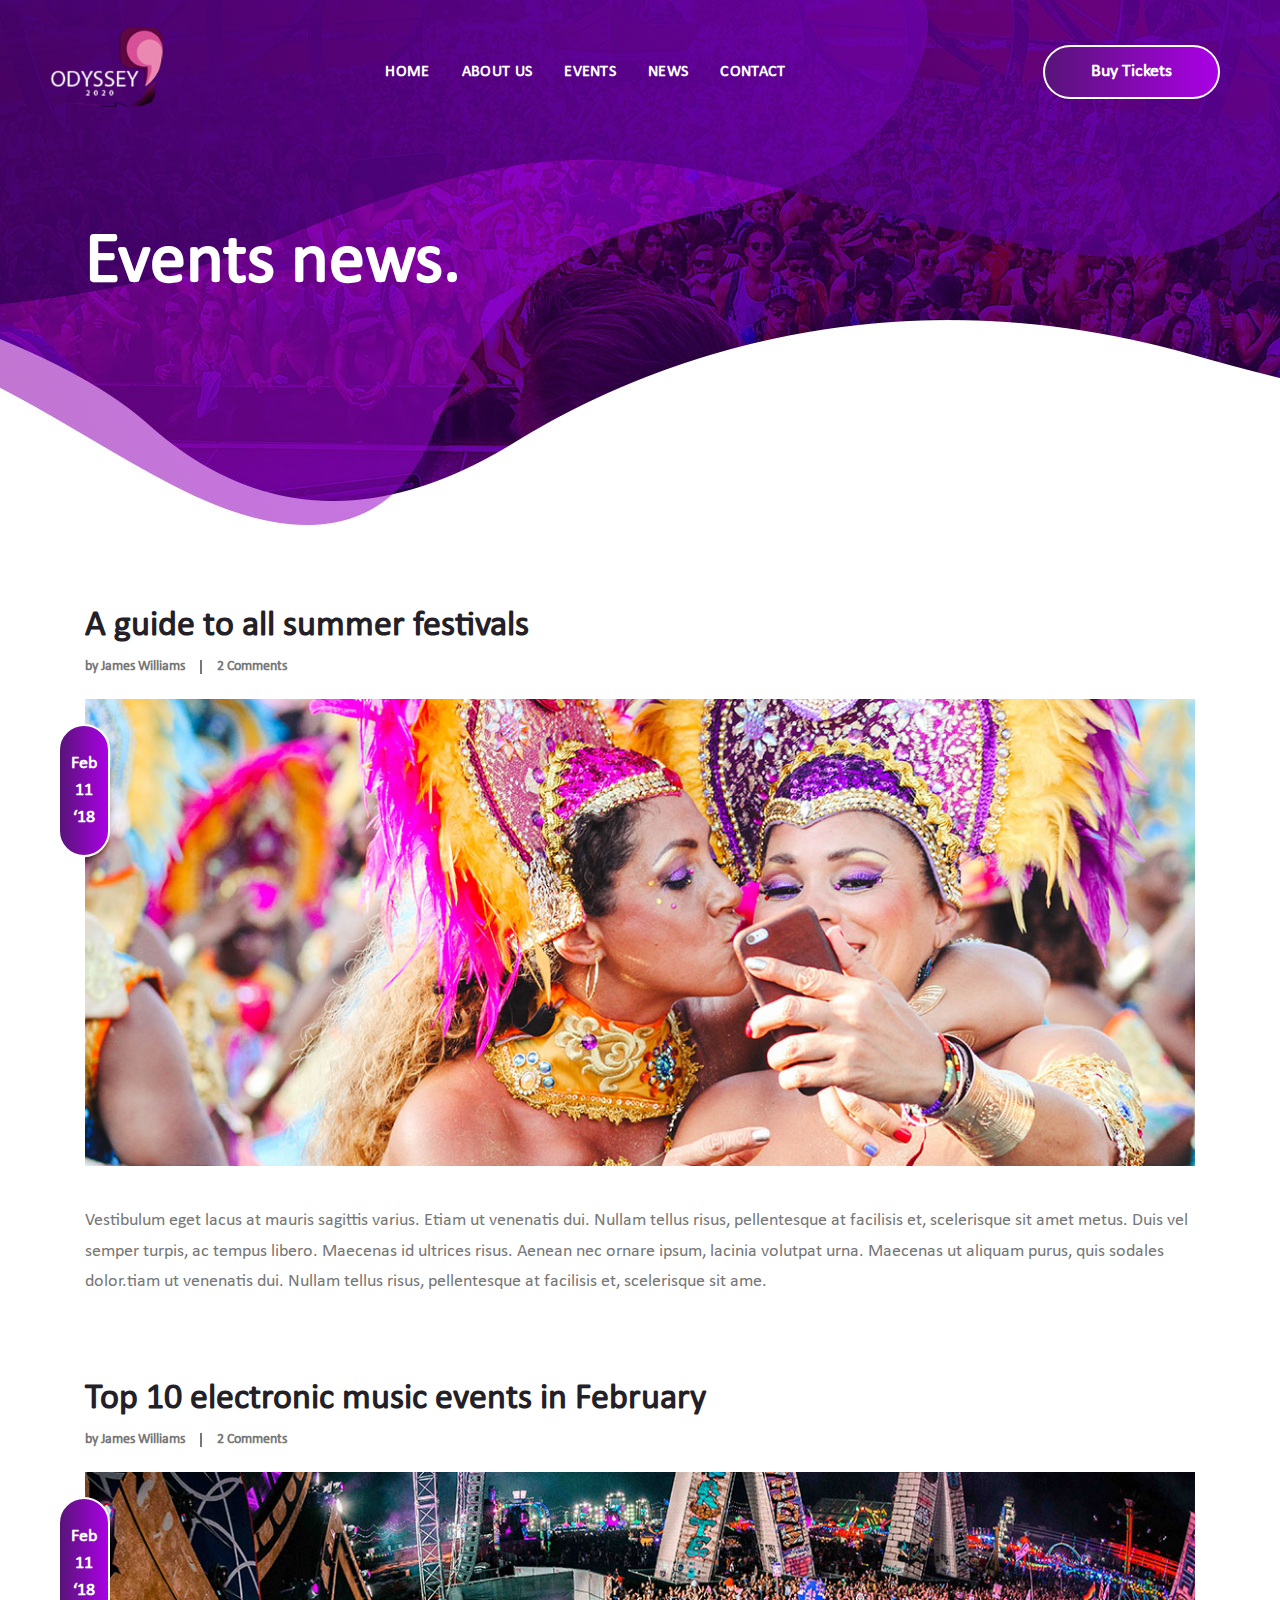
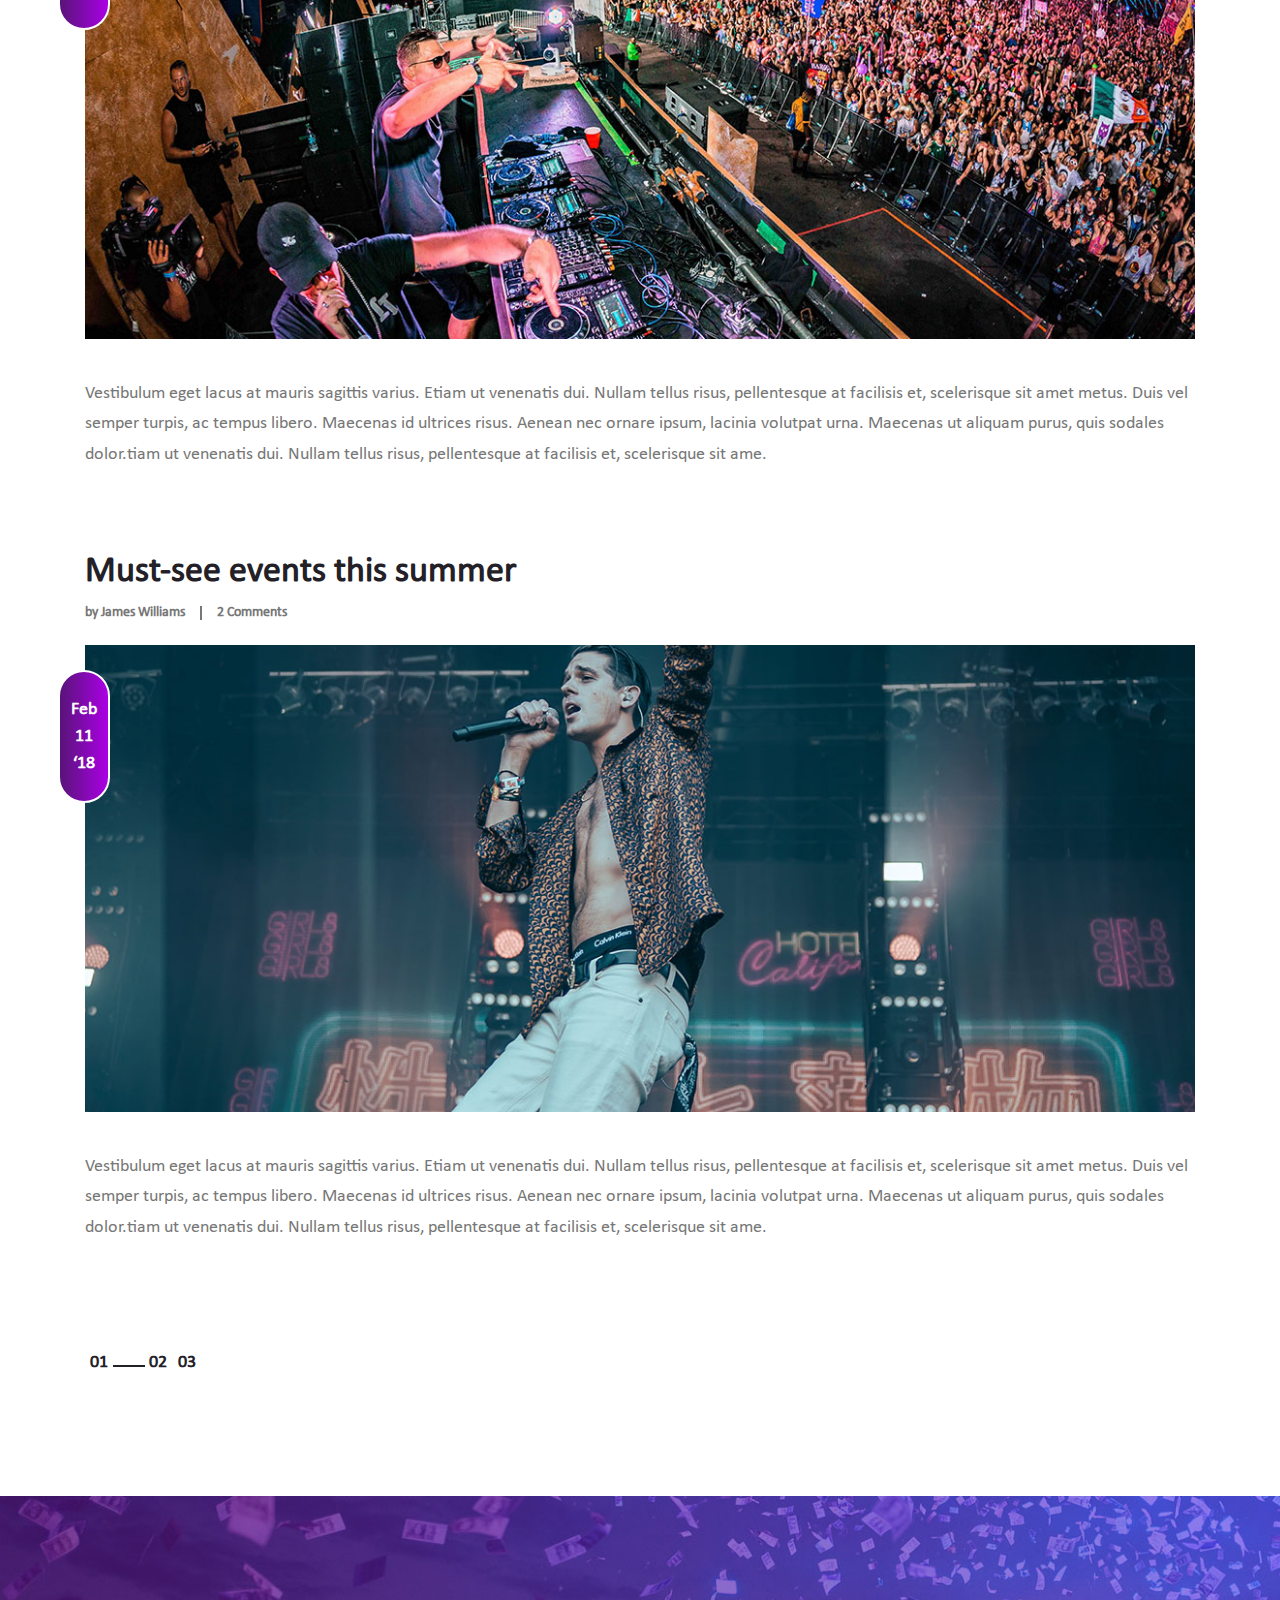
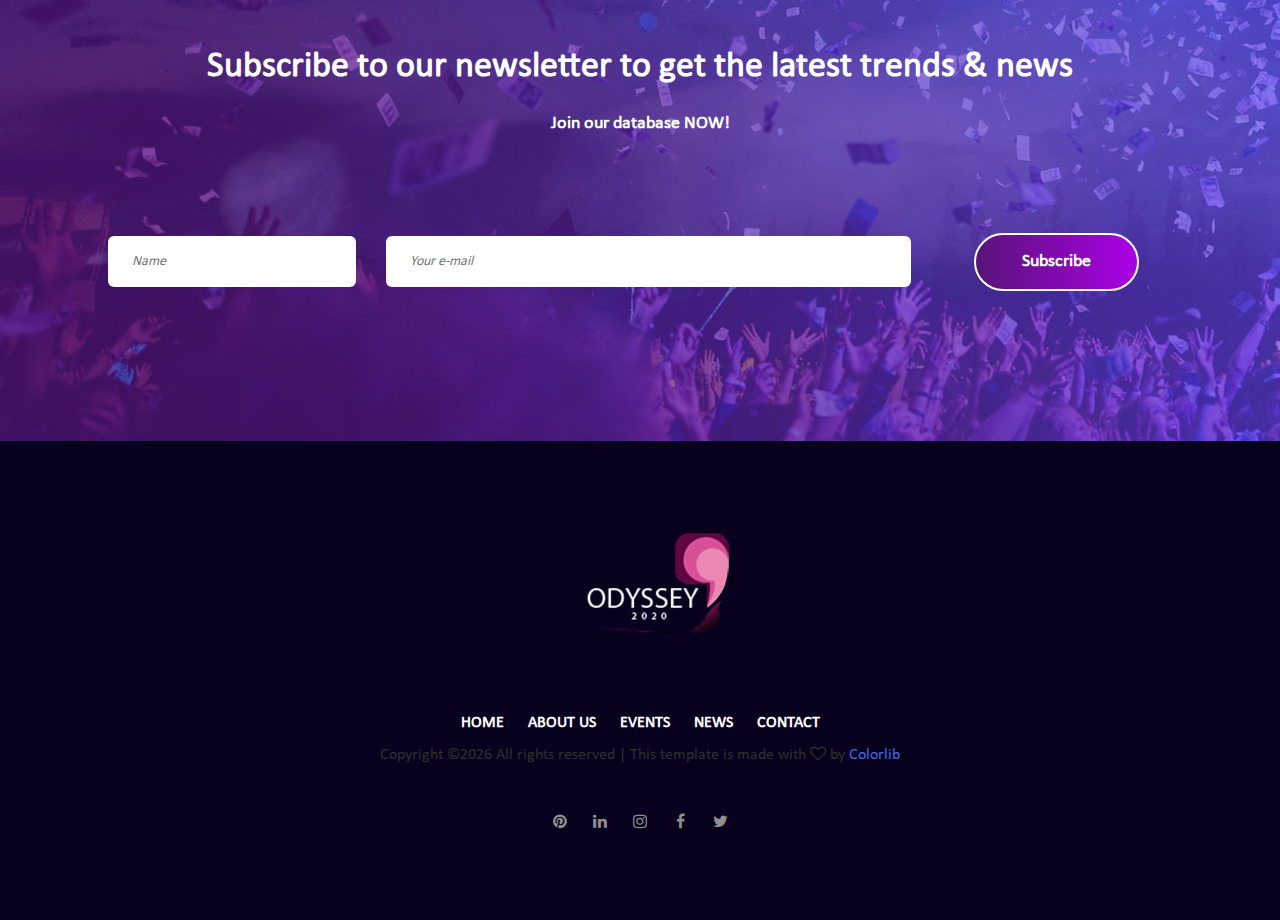
<file: events-news.html>
<!DOCTYPE html>
<html lang="en">
<head>
    <title>Hello World</title>

    <!-- Required meta tags -->
    <meta charset="utf-8">
    <meta name="viewport" content="width=device-width, initial-scale=1, shrink-to-fit=no">

    <!-- Bootstrap CSS -->
    <link rel="stylesheet" href="css/bootstrap.min.css">

    <!-- FontAwesome CSS -->
    <link rel="stylesheet" href="css/font-awesome.min.css">

    <!-- Swiper CSS -->
    <link rel="stylesheet" href="css/swiper.min.css">

    <!-- Styles -->
    <link rel="stylesheet" href="style.css">
</head>
<body class="events-news-page">
<header class="site-header">
    <div class="header-bar">
        <div class="container-fluid">
            <div class="row align-items-center">
                <div class="col-10 col-lg-2 order-lg-1">
                    <div class="site-branding">
                        <div class="site-title">
                            <a href="#"><img src="images/logo.png" alt="logo"></a>
                        </div><!-- .site-title -->
                    </div><!-- .site-branding -->
                </div><!-- .col -->

                <div class="col-2 col-lg-7 order-3 order-lg-2">
                    <nav class="site-navigation">
                        <div class="hamburger-menu d-lg-none">
                            <span></span>
                            <span></span>
                            <span></span>
                            <span></span>
                        </div><!-- .hamburger-menu -->

                        <ul>
                            <li><a href="#">Home</a></li>
                            <li><a href="#">About us</a></li>
                            <li><a href="#">Events</a></li>
                            <li><a href="#">News</a></li>
                            <li><a href="#">Contact</a></li>
                        </ul>
                    </nav><!-- .site-navigation -->
                </div><!-- .col -->

                <div class="col-lg-3 d-none d-lg-block order-2 order-lg-3">
                    <div class="buy-tickets">
                        <a class="btn gradient-bg" href="#">Buy Tickets</a>
                    </div><!-- .buy-tickets -->
                </div><!-- .col -->
            </div><!-- .row -->
        </div><!-- .container-fluid -->
    </div><!-- .header-bar -->

    <div class="page-header events-news-page-header">
        <div class="container">
            <div class="row">
                <div class="col-12">
                    <header class="entry-header">
                        <h1 class="entry-title">Events news.</h1>
                    </header>
                </div>
            </div>
        </div>
    </div>
</header><!-- .site-header -->

<div class="container">
    <div class="row">
        <div class="col-12">
            <article class="events-news-post">
                <header class="entry-header">
                    <h2 class="entry-title"><a href="#">A guide to all summer festivals</a></h2>

                    <div class="entry-meta flex align-items-center">
                        <div class="posted-author"><a href="#">by James Williams</a></div>

                        <div class="post-comments"><a href="#">2 Comments</a></div>
                    </div>
                </header>

                <figure>
                    <a href="#"><img src="images/news-1.jpg" alt=""></a>

                    <div class="posted-date"><span>Feb</span><span>11</span><span>‘18</span></div>
                </figure>

                <div class="entry-content">
                    <p>Vestibulum eget lacus at mauris sagittis varius. Etiam ut venenatis dui. Nullam tellus risus, pellentesque at facilisis et, scelerisque sit amet metus. Duis vel semper turpis, ac tempus libero. Maecenas id ultrices risus. Aenean nec ornare ipsum, lacinia volutpat urna. Maecenas ut aliquam purus, quis sodales dolor.tiam ut venenatis dui. Nullam tellus risus, pellentesque at facilisis et, scelerisque sit ame.</p>
                </div>
            </article>

            <article class="events-news-post">
                <header class="entry-header">
                    <h2 class="entry-title"><a href="#">Top 10 electronic music events in February</a></h2>

                    <div class="entry-meta flex align-items-center">
                        <div class="posted-author"><a href="#">by James Williams</a></div>

                        <div class="post-comments"><a href="#">2 Comments</a></div>
                    </div>
                </header>

                <figure>
                    <a href="#"><img src="images/news-2.jpg" alt=""></a>

                    <div class="posted-date"><span>Feb</span><span>11</span><span>‘18</span></div>
                </figure>

                <div class="entry-content">
                    <p>Vestibulum eget lacus at mauris sagittis varius. Etiam ut venenatis dui. Nullam tellus risus, pellentesque at facilisis et, scelerisque sit amet metus. Duis vel semper turpis, ac tempus libero. Maecenas id ultrices risus. Aenean nec ornare ipsum, lacinia volutpat urna. Maecenas ut aliquam purus, quis sodales dolor.tiam ut venenatis dui. Nullam tellus risus, pellentesque at facilisis et, scelerisque sit ame.</p>
                </div>
            </article>

            <article class="events-news-post">
                <header class="entry-header">
                    <h2 class="entry-title"><a href="#">Must-see events this summer</a></h2>

                    <div class="entry-meta flex align-items-center">
                        <div class="posted-author"><a href="#">by James Williams</a></div>

                        <div class="post-comments"><a href="#">2 Comments</a></div>
                    </div>
                </header>

                <figure>
                    <a href="#"><img src="images/news-3.jpg" alt=""></a>

                    <div class="posted-date"><span>Feb</span><span>11</span><span>‘18</span></div>
                </figure>

                <div class="entry-content">
                    <p>Vestibulum eget lacus at mauris sagittis varius. Etiam ut venenatis dui. Nullam tellus risus, pellentesque at facilisis et, scelerisque sit amet metus. Duis vel semper turpis, ac tempus libero. Maecenas id ultrices risus. Aenean nec ornare ipsum, lacinia volutpat urna. Maecenas ut aliquam purus, quis sodales dolor.tiam ut venenatis dui. Nullam tellus risus, pellentesque at facilisis et, scelerisque sit ame.</p>
                </div>
            </article>
        </div>
    </div>

    <div class="row">
        <div class="col-12">
            <div class="blog-pagination">
                <ul class="flex align-items-center">
                    <li><a href="#">01</a></li>
                    <li class="active"><a href="#">02</a></li>
                    <li><a href="#">03</a></li>
                </ul>
            </div>
        </div>
    </div>
</div>

<div class="newsletter-subscribe">
    <div class="container">
        <div class="row">
            <div class="col-12">
                <header class="entry-header">
                    <h2 class="entry-title">Subscribe to our newsletter to get the latest trends & news</h2>
                    <p>Join our database NOW!</p>
                </header>

                <div class="newsletter-form">
                    <form class="flex flex-wrap justify-content-center align-items-center">
                        <div class="col-md-12 col-lg-3">
                            <input type="text" placeholder="Name">
                        </div>

                        <div class="col-md-12 col-lg-6">
                            <input type="email" placeholder="Your e-mail">
                        </div>

                        <div class="col-md-12 col-lg-3">
                            <input class="btn gradient-bg" type="submit" value="Subscribe">
                        </div>
                    </form>
                </div>
            </div>
        </div>
    </div>
</div>

<footer class="site-footer">
    <div class="container">
        <div class="row">
            <div class="col-12">
                <figure class="footer-logo">
                    <a href="#"><img src="images/logo.png" alt="logo"></a>
                </figure>

                <nav class="footer-navigation">
                    <ul class="flex flex-wrap justify-content-center align-items-center">
                        <li><a href="#">Home</a></li>
                        <li><a href="#">About us</a></li>
                        <li><a href="#">Events</a></li>
                        <li><a href="#">News</a></li>
                        <li><a href="#">Contact</a></li>
                    </ul>
                </nav>

                <!-- Link back to Colorlib can't be removed. Template is licensed under CC BY 3.0. -->
Copyright &copy;<script>document.write(new Date().getFullYear());</script> All rights reserved | This template is made with <i class="fa fa-heart-o" aria-hidden="true"></i> by <a href="https://colorlib.com" target="_blank">Colorlib</a>
<!-- Link back to Colorlib can't be removed. Template is licensed under CC BY 3.0. -->

                <div class="footer-social">
                    <ul class="flex flex-wrap justify-content-center align-items-center">
                        <li><a href="#"><i class="fa fa-pinterest"></i></a></li>
                        <li><a href="#"><i class="fa fa-linkedin"></i></a></li>
                        <li><a href="#"><i class="fa fa-instagram"></i></a></li>
                        <li><a href="#"><i class="fa fa-facebook"></i></a></li>
                        <li><a href="#"><i class="fa fa-twitter"></i></a></li>
                    </ul>
                </div>
            </div>
        </div>
    </div>
</footer>

<div class="back-to-top flex justify-content-center align-items-center">
    <span><svg viewBox="0 0 1792 1792" xmlns="http://www.w3.org/2000/svg"><path d="M1395 1184q0 13-10 23l-50 50q-10 10-23 10t-23-10l-393-393-393 393q-10 10-23 10t-23-10l-50-50q-10-10-10-23t10-23l466-466q10-10 23-10t23 10l466 466q10 10 10 23z"/></svg></span>
</div>

<script type='text/javascript' src='js/jquery.js'></script>
<script type='text/javascript' src='js/masonry.pkgd.min.js'></script>
<script type='text/javascript' src='js/jquery.collapsible.min.js'></script>
<script type='text/javascript' src='js/swiper.min.js'></script>
<script type='text/javascript' src='js/jquery.countdown.min.js'></script>
<script type='text/javascript' src='js/circle-progress.min.js'></script>
<script type='text/javascript' src='js/jquery.countTo.min.js'></script>
<script type='text/javascript' src='js/custom.js'></script>

</body>
</html>
</file>
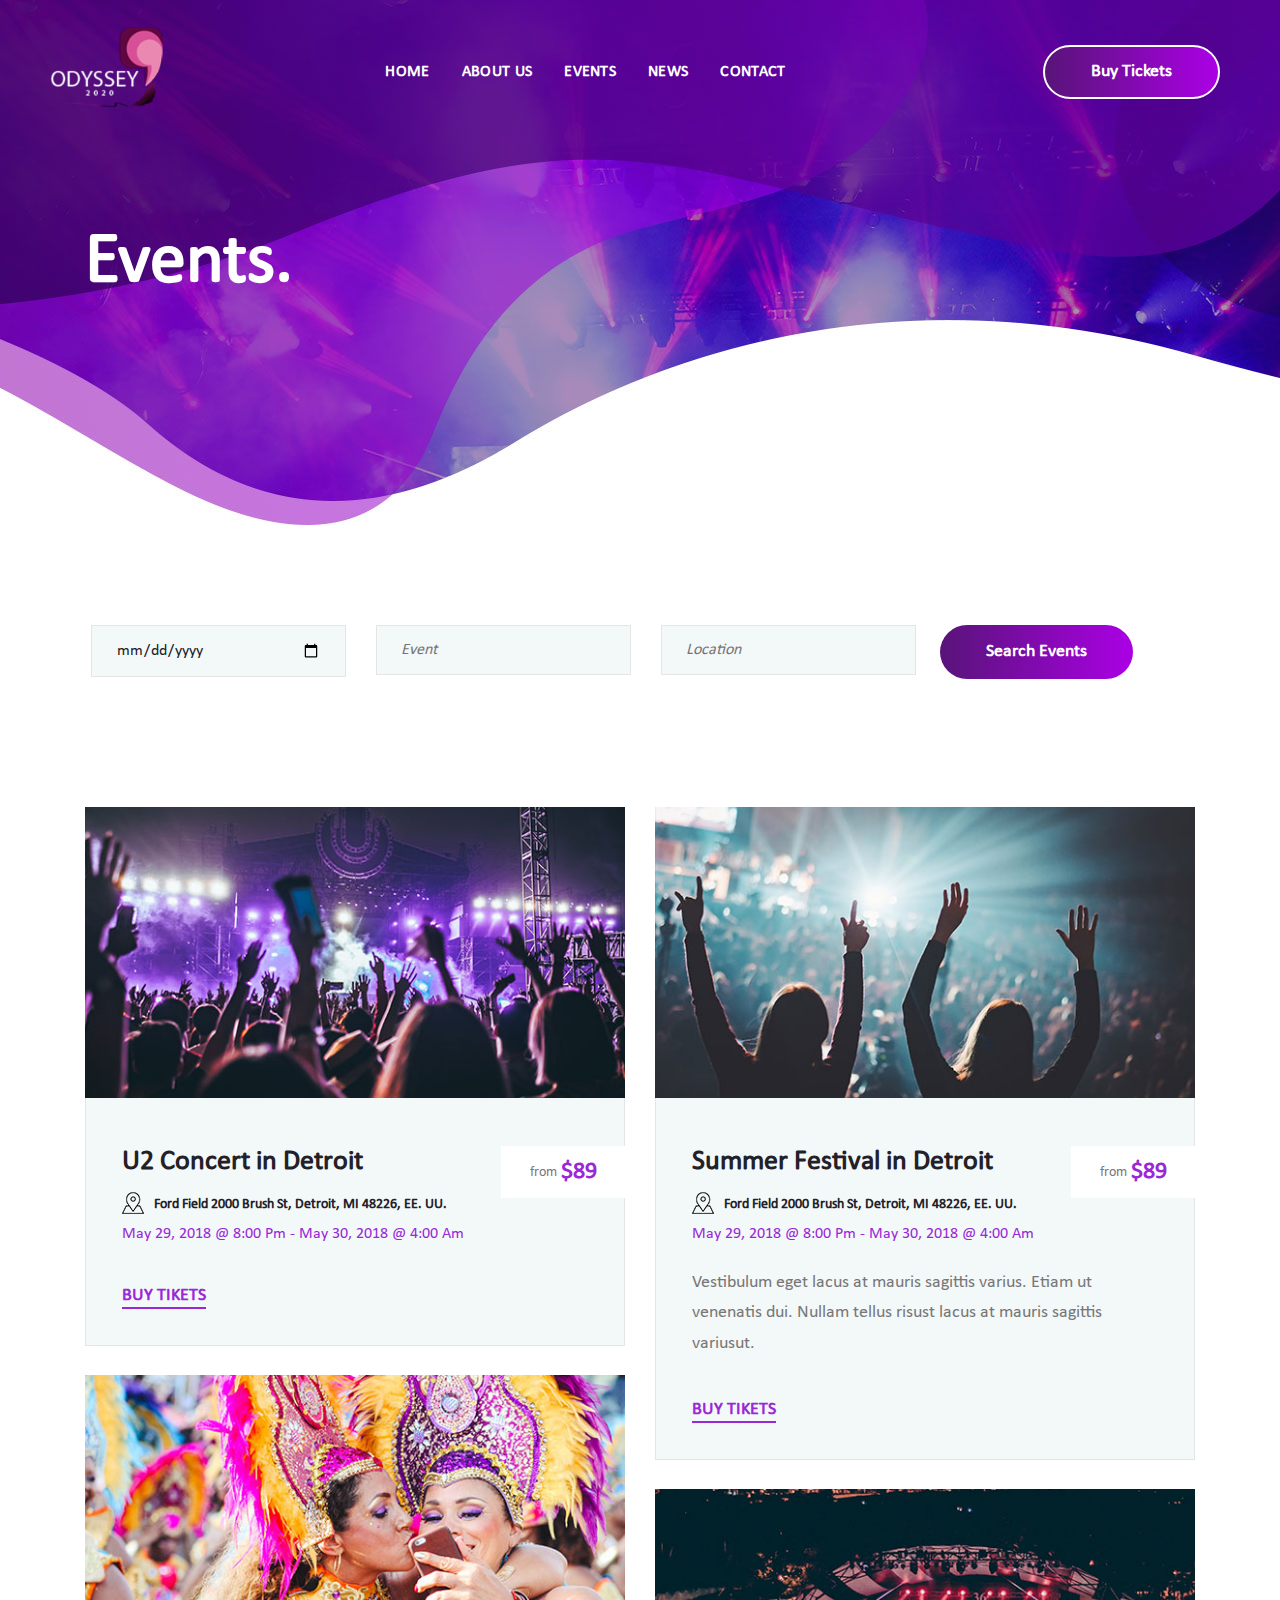
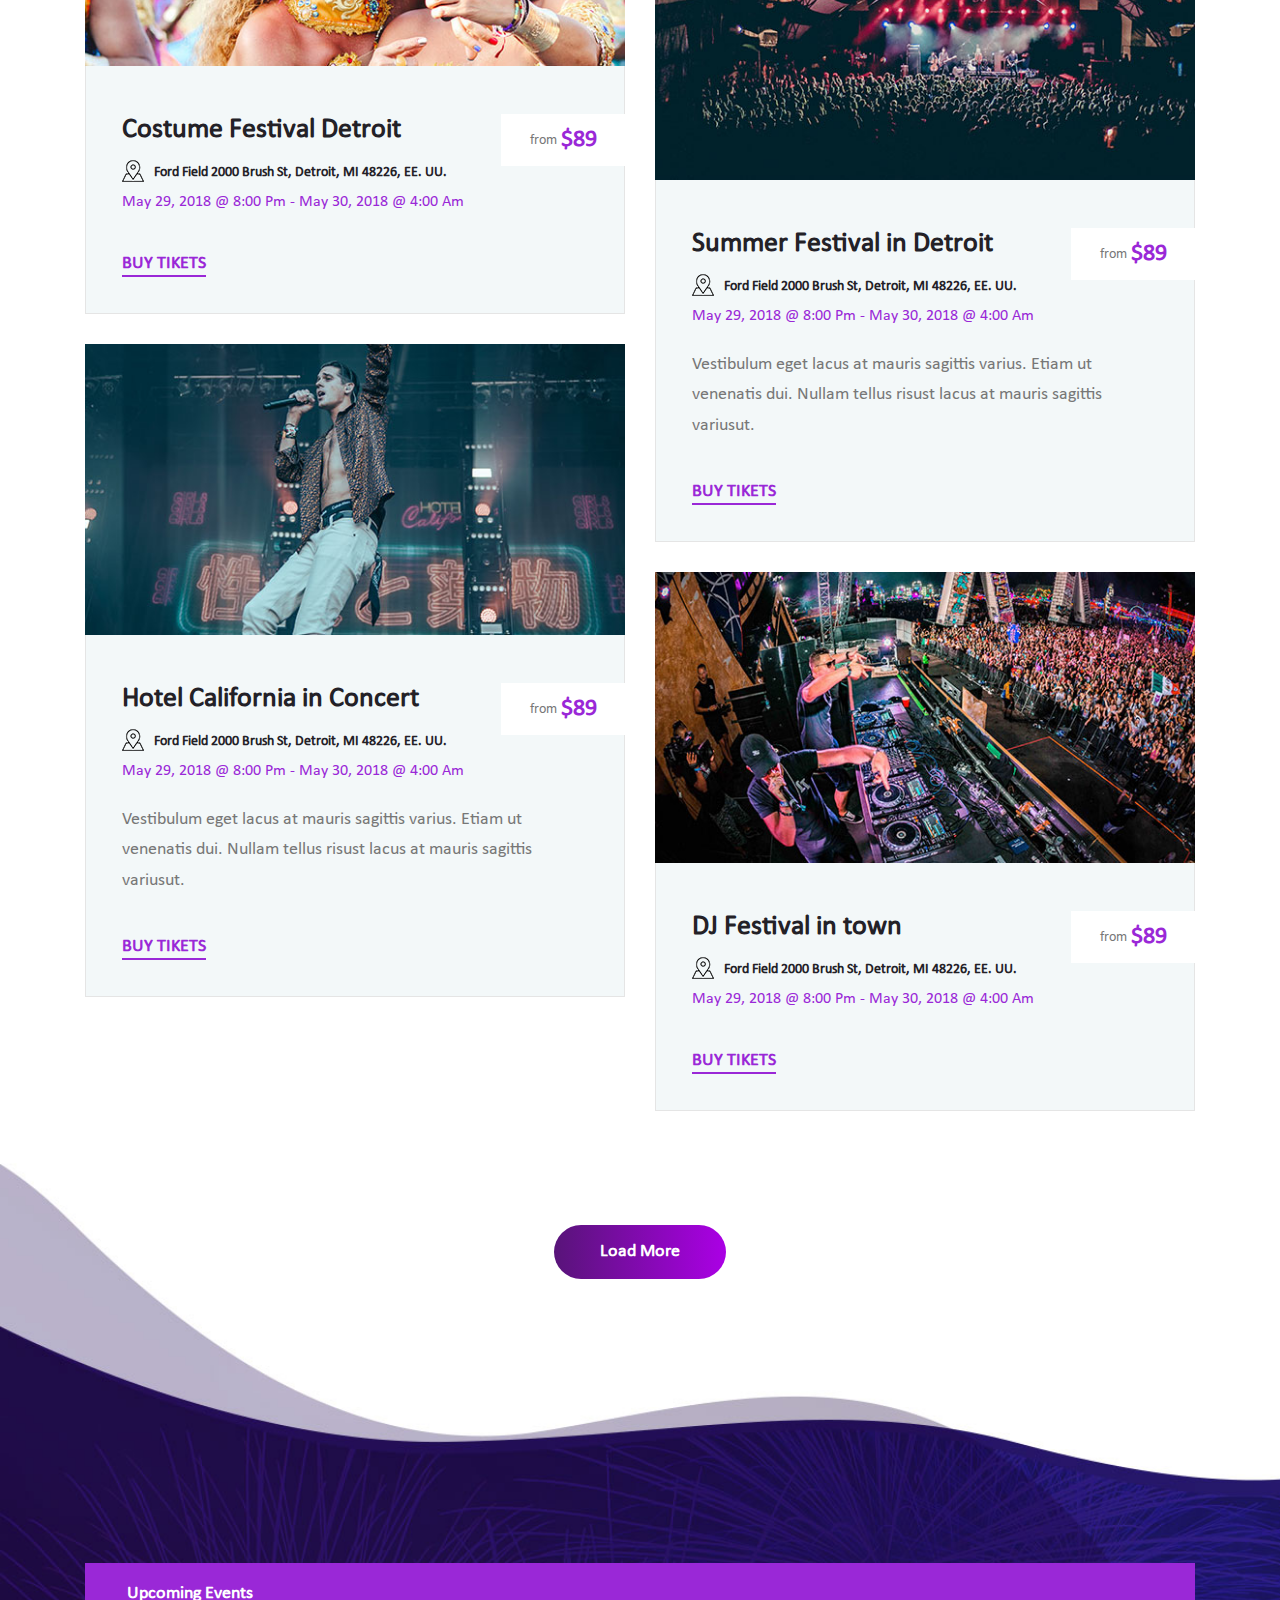
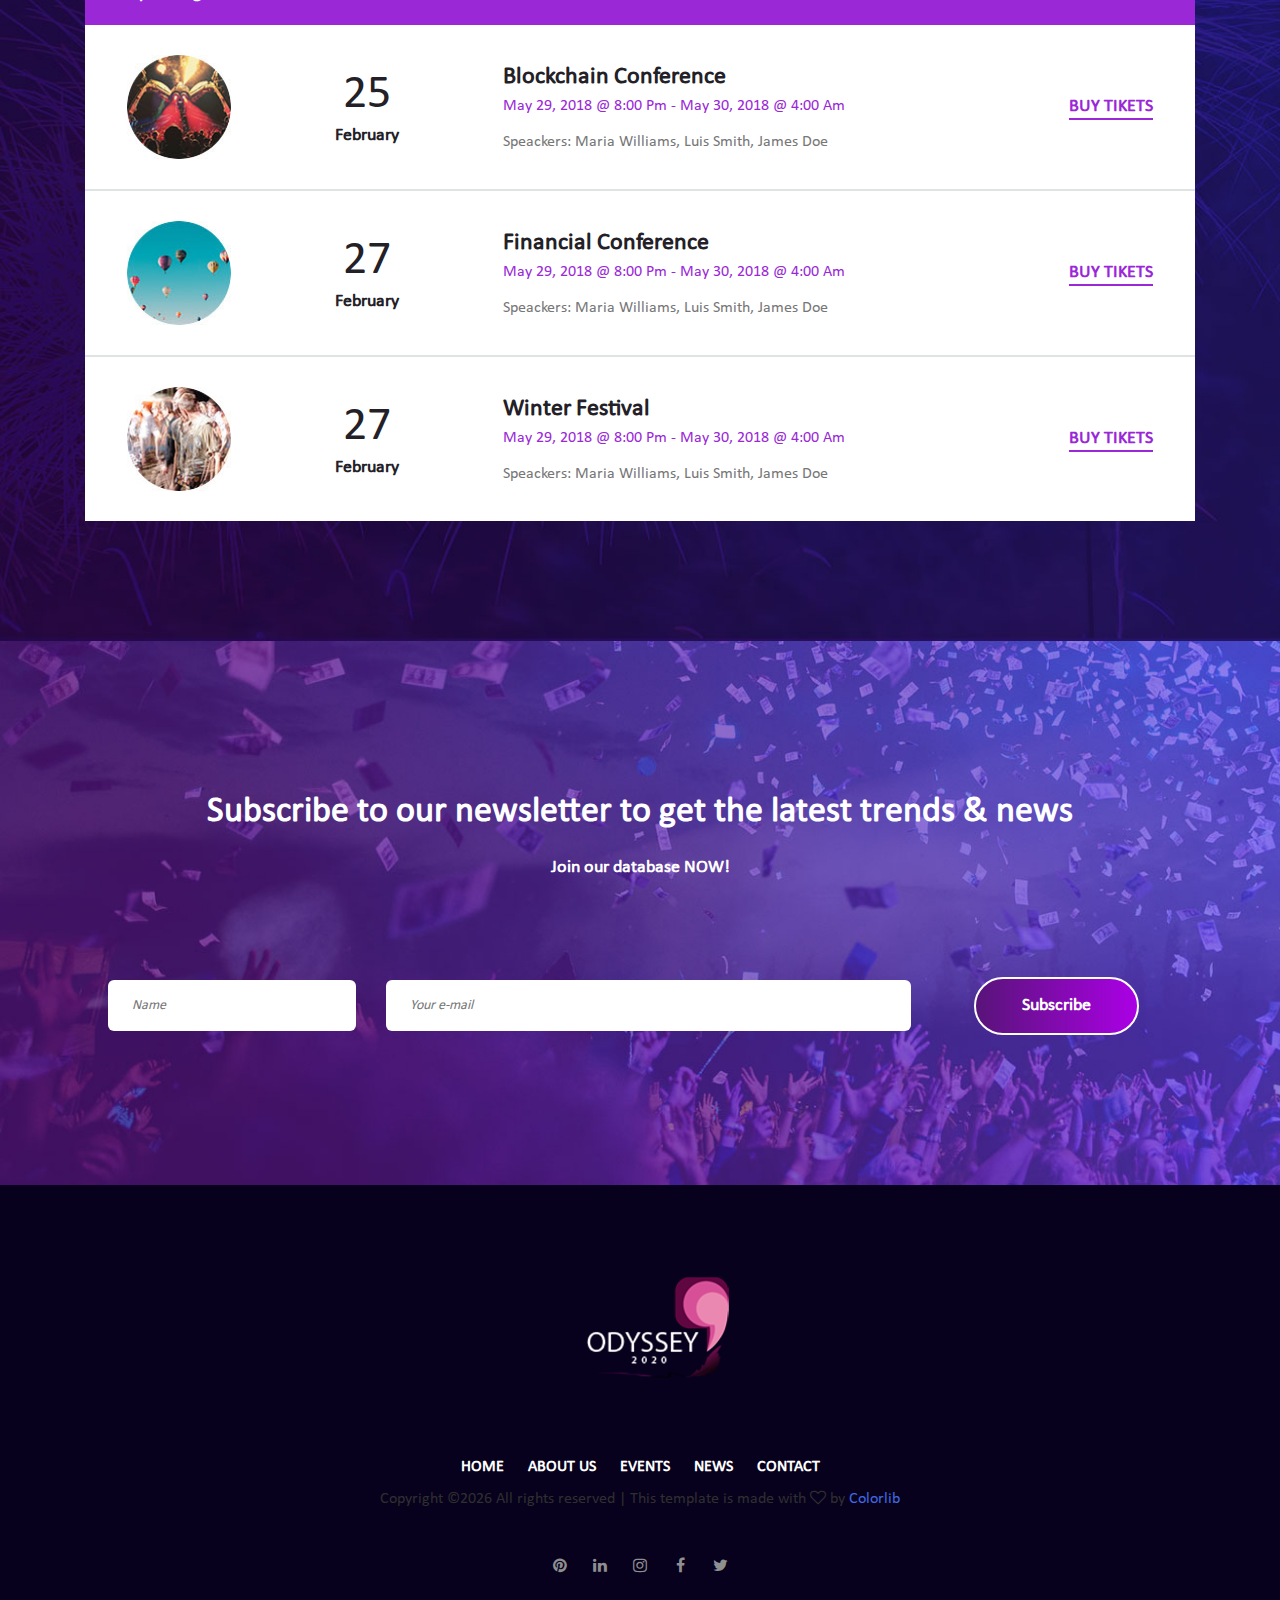
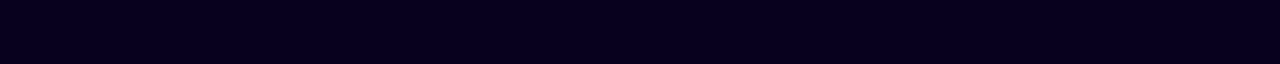
<file: events.html>
<!DOCTYPE html>
<html lang="en">
<head>
    <title>Hello World</title>

    <!-- Required meta tags -->
    <meta charset="utf-8">
    <meta name="viewport" content="width=device-width, initial-scale=1, shrink-to-fit=no">

    <!-- Bootstrap CSS -->
    <link rel="stylesheet" href="css/bootstrap.min.css">

    <!-- FontAwesome CSS -->
    <link rel="stylesheet" href="css/font-awesome.min.css">

    <!-- Swiper CSS -->
    <link rel="stylesheet" href="css/swiper.min.css">

    <!-- Styles -->
    <link rel="stylesheet" href="style.css">
</head>
<body class="events-list-page">
<header class="site-header">
    <div class="header-bar">
        <div class="container-fluid">
            <div class="row align-items-center">
                <div class="col-10 col-lg-2 order-lg-1">
                    <div class="site-branding">
                        <div class="site-title">
                            <a href="#"><img src="images/logo.png" alt="logo"></a>
                        </div><!-- .site-title -->
                    </div><!-- .site-branding -->
                </div><!-- .col -->

                <div class="col-2 col-lg-7 order-3 order-lg-2">
                    <nav class="site-navigation">
                        <div class="hamburger-menu d-lg-none">
                            <span></span>
                            <span></span>
                            <span></span>
                            <span></span>
                        </div><!-- .hamburger-menu -->

                        <ul>
                            <li><a href="#">Home</a></li>
                            <li><a href="#">About us</a></li>
                            <li><a href="#">Events</a></li>
                            <li><a href="#">News</a></li>
                            <li><a href="#">Contact</a></li>
                        </ul>
                    </nav><!-- .site-navigation -->
                </div><!-- .col -->

                <div class="col-lg-3 d-none d-lg-block order-2 order-lg-3">
                    <div class="buy-tickets">
                        <a class="btn gradient-bg" href="#">Buy Tickets</a>
                    </div><!-- .buy-tickets -->
                </div><!-- .col -->
            </div><!-- .row -->
        </div><!-- .container-fluid -->
    </div><!-- .header-bar -->

    <div class="page-header events-page-header">
        <div class="container">
            <div class="row">
                <div class="col-12">
                    <header class="entry-header">
                        <h1 class="entry-title">Events.</h1>
                    </header>
                </div>
            </div>
        </div>
    </div>
</header><!-- .site-header -->

<form class="events-search">
    <div class="container">
        <div class="row">
            <div class="col-12 col-md-3">
                <input type="date" placeholder="Date">
            </div>

            <div class="col-12 col-md-3">
                <input type="text" placeholder="Event">
            </div>

            <div class="col-12 col-md-3">
                <input type="text" placeholder="Location">
            </div>

            <div class="col-12 col-md-3">
                <input class="btn gradient-bg" type="submit" value="Search Events">
            </div>
        </div>
    </div>
</form>

<div class="container">
    <div class="row events-list">
        <div class="col-12 col-lg-6 single-event">
            <figure class="events-thumbnail">
                <a href="#"><img src="images/event-1.jpg" alt=""></a>
            </figure>

            <div class="event-content-wrap">
                <header class="entry-header flex justify-content-between">
                    <div>
                        <h2 class="entry-title"><a href="#">U2 Concert in Detroit</a></h2>

                        <div class="event-location"><a href="#">Ford Field  2000 Brush St, Detroit, MI 48226, EE. UU.</a></div>

                        <div class="event-date">May 29, 2018 @ 8:00 Pm - May 30, 2018 @ 4:00 Am</div>
                    </div>

                    <div class="event-cost flex justify-content-center align-items-center">
                        from<span>$89</span>
                    </div>
                </header>

                <footer class="entry-footer">
                    <a href="#">Buy Tikets</a>
                </footer>
            </div>
        </div>

        <div class="col-12 col-lg-6 single-event">
            <figure class="events-thumbnail">
                <a href="#"><img src="images/event-2.jpg" alt=""></a>
            </figure>

            <div class="event-content-wrap">
                <header class="entry-header flex justify-content-between">
                    <div>
                        <h2 class="entry-title"><a href="#">Summer Festival in Detroit</a></h2>

                        <div class="event-location"><a href="#">Ford Field  2000 Brush St, Detroit, MI 48226, EE. UU.</a></div>

                        <div class="event-date">May 29, 2018 @ 8:00 Pm - May 30, 2018 @ 4:00 Am</div>
                    </div>

                    <div class="event-cost flex justify-content-center align-items-center">
                        from<span>$89</span>
                    </div>
                </header>

                <div class="entry-content">
                    <p>Vestibulum eget lacus at mauris sagittis varius. Etiam ut venenatis dui. Nullam tellus risust lacus at mauris sagittis variusut.</p>
                </div>

                <footer class="entry-footer">
                    <a href="#">Buy Tikets</a>
                </footer>
            </div>
        </div>

        <div class="col-12 col-lg-6 single-event">
            <figure class="events-thumbnail">
                <a href="#"><img src="images/event-3.jpg" alt=""></a>
            </figure>

            <div class="event-content-wrap">
                <header class="entry-header flex justify-content-between">
                    <div>
                        <h2 class="entry-title"><a href="#">Costume Festival Detroit</a></h2>

                        <div class="event-location"><a href="#">Ford Field  2000 Brush St, Detroit, MI 48226, EE. UU.</a></div>

                        <div class="event-date">May 29, 2018 @ 8:00 Pm - May 30, 2018 @ 4:00 Am</div>
                    </div>

                    <div class="event-cost flex justify-content-center align-items-center">
                        from<span>$89</span>
                    </div>
                </header>

                <footer class="entry-footer">
                    <a href="#">Buy Tikets</a>
                </footer>
            </div>
        </div>

        <div class="col-12 col-lg-6 single-event">
            <figure class="events-thumbnail">
                <a href="#"><img src="images/event-4.jpg" alt=""></a>
            </figure>

            <div class="event-content-wrap">
                <header class="entry-header flex justify-content-between">
                    <div>
                        <h2 class="entry-title"><a href="#">Summer Festival in Detroit</a></h2>

                        <div class="event-location"><a href="#">Ford Field  2000 Brush St, Detroit, MI 48226, EE. UU.</a></div>

                        <div class="event-date">May 29, 2018 @ 8:00 Pm - May 30, 2018 @ 4:00 Am</div>
                    </div>

                    <div class="event-cost flex justify-content-center align-items-center">
                        from<span>$89</span>
                    </div>
                </header>

                <div class="entry-content">
                    <p>Vestibulum eget lacus at mauris sagittis varius. Etiam ut venenatis dui. Nullam tellus risust lacus at mauris sagittis variusut.</p>
                </div>

                <footer class="entry-footer">
                    <a href="#">Buy Tikets</a>
                </footer>
            </div>
        </div>

        <div class="col-12 col-lg-6 single-event">
            <figure class="events-thumbnail">
                <a href="#"><img src="images/event-5.jpg" alt=""></a>
            </figure>

            <div class="event-content-wrap">
                <header class="entry-header flex justify-content-between">
                    <div>
                        <h2 class="entry-title"><a href="#">Hotel California in Concert</a></h2>

                        <div class="event-location"><a href="#">Ford Field  2000 Brush St, Detroit, MI 48226, EE. UU.</a></div>

                        <div class="event-date">May 29, 2018 @ 8:00 Pm - May 30, 2018 @ 4:00 Am</div>
                    </div>

                    <div class="event-cost flex justify-content-center align-items-center">
                        from<span>$89</span>
                    </div>
                </header>

                <div class="entry-content">
                    <p>Vestibulum eget lacus at mauris sagittis varius. Etiam ut venenatis dui. Nullam tellus risust lacus at mauris sagittis variusut.</p>
                </div>

                <footer class="entry-footer">
                    <a href="#">Buy Tikets</a>
                </footer>
            </div>
        </div>

        <div class="col-12 col-lg-6 single-event">
            <figure class="events-thumbnail">
                <a href="#"><img src="images/event-6.jpg" alt=""></a>
            </figure>

            <div class="event-content-wrap">
                <header class="entry-header flex justify-content-between">
                    <div>
                        <h2 class="entry-title"><a href="#">DJ Festival in town</a></h2>

                        <div class="event-location"><a href="#">Ford Field  2000 Brush St, Detroit, MI 48226, EE. UU.</a></div>

                        <div class="event-date">May 29, 2018 @ 8:00 Pm - May 30, 2018 @ 4:00 Am</div>
                    </div>

                    <div class="event-cost flex justify-content-center align-items-center">
                        from<span>$89</span>
                    </div>
                </header>
                <footer class="entry-footer">
                    <a href="#">Buy Tikets</a>
                </footer>
            </div>
        </div>

        <div class="col-12 col-lg-6 single-event">
            <figure class="events-thumbnail">
                <a href="#"><img src="images/event-1.jpg" alt=""></a>
            </figure>

            <div class="event-content-wrap">
                <header class="entry-header flex justify-content-between">
                    <div>
                        <h2 class="entry-title"><a href="#">U2 Concert in Detroit</a></h2>

                        <div class="event-location"><a href="#">Ford Field  2000 Brush St, Detroit, MI 48226, EE. UU.</a></div>

                        <div class="event-date">May 29, 2018 @ 8:00 Pm - May 30, 2018 @ 4:00 Am</div>
                    </div>

                    <div class="event-cost flex justify-content-center align-items-center">
                        from<span>$89</span>
                    </div>
                </header>

                <footer class="entry-footer">
                    <a href="#">Buy Tikets</a>
                </footer>
            </div>
        </div>

        <div class="col-12 col-lg-6 single-event">
            <figure class="events-thumbnail">
                <a href="#"><img src="images/event-2.jpg" alt=""></a>
            </figure>

            <div class="event-content-wrap">
                <header class="entry-header flex justify-content-between">
                    <div>
                        <h2 class="entry-title"><a href="#">Summer Festival in Detroit</a></h2>

                        <div class="event-location"><a href="#">Ford Field  2000 Brush St, Detroit, MI 48226, EE. UU.</a></div>

                        <div class="event-date">May 29, 2018 @ 8:00 Pm - May 30, 2018 @ 4:00 Am</div>
                    </div>

                    <div class="event-cost flex justify-content-center align-items-center">
                        from<span>$89</span>
                    </div>
                </header>

                <div class="entry-content">
                    <p>Vestibulum eget lacus at mauris sagittis varius. Etiam ut venenatis dui. Nullam tellus risust lacus at mauris sagittis variusut.</p>
                </div>

                <footer class="entry-footer">
                    <a href="#">Buy Tikets</a>
                </footer>
            </div>
        </div>

        <div class="col-12 col-lg-6 single-event">
            <figure class="events-thumbnail">
                <a href="#"><img src="images/event-3.jpg" alt=""></a>
            </figure>

            <div class="event-content-wrap">
                <header class="entry-header flex justify-content-between">
                    <div>
                        <h2 class="entry-title"><a href="#">Costume Festival Detroit</a></h2>

                        <div class="event-location"><a href="#">Ford Field  2000 Brush St, Detroit, MI 48226, EE. UU.</a></div>

                        <div class="event-date">May 29, 2018 @ 8:00 Pm - May 30, 2018 @ 4:00 Am</div>
                    </div>

                    <div class="event-cost flex justify-content-center align-items-center">
                        from<span>$89</span>
                    </div>
                </header>

                <footer class="entry-footer">
                    <a href="#">Buy Tikets</a>
                </footer>
            </div>
        </div>

        <div class="col-12 col-lg-6 single-event">
            <figure class="events-thumbnail">
                <a href="#"><img src="images/event-4.jpg" alt=""></a>
            </figure>

            <div class="event-content-wrap">
                <header class="entry-header flex justify-content-between">
                    <div>
                        <h2 class="entry-title"><a href="#">Summer Festival in Detroit</a></h2>

                        <div class="event-location"><a href="#">Ford Field  2000 Brush St, Detroit, MI 48226, EE. UU.</a></div>

                        <div class="event-date">May 29, 2018 @ 8:00 Pm - May 30, 2018 @ 4:00 Am</div>
                    </div>

                    <div class="event-cost flex justify-content-center align-items-center">
                        from<span>$89</span>
                    </div>
                </header>

                <div class="entry-content">
                    <p>Vestibulum eget lacus at mauris sagittis varius. Etiam ut venenatis dui. Nullam tellus risust lacus at mauris sagittis variusut.</p>
                </div>

                <footer class="entry-footer">
                    <a href="#">Buy Tikets</a>
                </footer>
            </div>
        </div>

        <div class="col-12 col-lg-6 single-event">
            <figure class="events-thumbnail">
                <a href="#"><img src="images/event-5.jpg" alt=""></a>
            </figure>

            <div class="event-content-wrap">
                <header class="entry-header flex justify-content-between">
                    <div>
                        <h2 class="entry-title"><a href="#">Hotel California in Concert</a></h2>

                        <div class="event-location"><a href="#">Ford Field  2000 Brush St, Detroit, MI 48226, EE. UU.</a></div>

                        <div class="event-date">May 29, 2018 @ 8:00 Pm - May 30, 2018 @ 4:00 Am</div>
                    </div>

                    <div class="event-cost flex justify-content-center align-items-center">
                        from<span>$89</span>
                    </div>
                </header>

                <div class="entry-content">
                    <p>Vestibulum eget lacus at mauris sagittis varius. Etiam ut venenatis dui. Nullam tellus risust lacus at mauris sagittis variusut.</p>
                </div>

                <footer class="entry-footer">
                    <a href="#">Buy Tikets</a>
                </footer>
            </div>
        </div>

        <div class="col-12 col-lg-6 single-event">
            <figure class="events-thumbnail">
                <a href="#"><img src="images/event-6.jpg" alt=""></a>
            </figure>

            <div class="event-content-wrap">
                <header class="entry-header flex justify-content-between">
                    <div>
                        <h2 class="entry-title"><a href="#">DJ Festival in town</a></h2>

                        <div class="event-location"><a href="#">Ford Field  2000 Brush St, Detroit, MI 48226, EE. UU.</a></div>

                        <div class="event-date">May 29, 2018 @ 8:00 Pm - May 30, 2018 @ 4:00 Am</div>
                    </div>

                    <div class="event-cost flex justify-content-center align-items-center">
                        from<span>$89</span>
                    </div>
                </header>
                <footer class="entry-footer">
                    <a href="#">Buy Tikets</a>
                </footer>
            </div>
        </div>
    </div>

    <div class="row">
        <div class="col-md-12">
            <div class="load-more-btn">
                <a class="btn gradient-bg" href="#">Load More</a>
            </div>
        </div>
    </div>
</div>

<div class="upcoming-events-outer">
    <div class="container">
        <div class="row">
            <div class="col-12">
                <div class="upcoming-events">
                    <div class="upcoming-events-header">
                        <h4>Upcoming Events</h4>
                    </div>

                    <div class="upcoming-events-list">
                        <div class="upcoming-event-wrap flex flex-wrap justify-content-between align-items-center">
                            <figure class="events-thumbnail">
                                <a href="#"><img src="images/upcoming-1.jpg" alt=""></a>
                            </figure>

                            <div class="entry-meta">
                                <div class="event-date">
                                    25<span>February</span>
                                </div>
                            </div>

                            <header class="entry-header">
                                <h3 class="entry-title"><a href="#">Blockchain Conference</a></h3>

                                <div class="event-date-time">May 29, 2018 @ 8:00 Pm - May 30, 2018 @ 4:00 Am</div>

                                <div class="event-speaker">Speackers: Maria Williams, Luis Smith, James Doe</div>
                            </header>

                            <footer class="entry-footer">
                                <a href="#">Buy Tikets</a>
                            </footer>
                        </div>

                        <div class="upcoming-event-wrap flex flex-wrap justify-content-between align-items-center">
                            <figure class="events-thumbnail">
                                <a href="#"><img src="images/upcoming-2.jpg" alt=""></a>
                            </figure>

                            <div class="entry-meta">
                                <div class="event-date">
                                    27<span>February</span>
                                </div>
                            </div>

                            <header class="entry-header">
                                <h3 class="entry-title"><a href="#">Financial Conference</a></h3>

                                <div class="event-date-time">May 29, 2018 @ 8:00 Pm - May 30, 2018 @ 4:00 Am</div>

                                <div class="event-speaker">Speackers: Maria Williams, Luis Smith, James Doe</div>
                            </header>

                            <footer class="entry-footer">
                                <a href="#">Buy Tikets</a>
                            </footer>
                        </div>

                        <div class="upcoming-event-wrap flex flex-wrap justify-content-between align-items-center">
                            <figure class="events-thumbnail">
                                <a href="#"><img src="images/upcoming-3.jpg" alt=""></a>
                            </figure>

                            <div class="entry-meta">
                                <div class="event-date">
                                    27<span>February</span>
                                </div>
                            </div>

                            <header class="entry-header">
                                <h3 class="entry-title"><a href="#">Winter Festival</a></h3>

                                <div class="event-date-time">May 29, 2018 @ 8:00 Pm - May 30, 2018 @ 4:00 Am</div>

                                <div class="event-speaker">Speackers: Maria Williams, Luis Smith, James Doe</div>
                            </header>

                            <footer class="entry-footer">
                                <a href="#">Buy Tikets</a>
                            </footer>
                        </div>
                    </div>
                </div>
            </div>
        </div>
    </div>
</div>

<div class="newsletter-subscribe">
    <div class="container">
        <div class="row">
            <div class="col-12">
                <header class="entry-header">
                    <h2 class="entry-title">Subscribe to our newsletter to get the latest trends & news</h2>
                    <p>Join our database NOW!</p>
                </header>

                <div class="newsletter-form">
                    <form class="flex flex-wrap justify-content-center align-items-center">
                        <div class="col-md-12 col-lg-3">
                            <input type="text" placeholder="Name">
                        </div>

                        <div class="col-md-12 col-lg-6">
                            <input type="email" placeholder="Your e-mail">
                        </div>

                        <div class="col-md-12 col-lg-3">
                            <input class="btn gradient-bg" type="submit" value="Subscribe">
                        </div>
                    </form>
                </div>
            </div>
        </div>
    </div>
</div>

<footer class="site-footer">
    <div class="container">
        <div class="row">
            <div class="col-12">
                <figure class="footer-logo">
                    <a href="#"><img src="images/logo.png" alt="logo"></a>
                </figure>

                <nav class="footer-navigation">
                    <ul class="flex flex-wrap justify-content-center align-items-center">
                        <li><a href="#">Home</a></li>
                        <li><a href="#">About us</a></li>
                        <li><a href="#">Events</a></li>
                        <li><a href="#">News</a></li>
                        <li><a href="#">Contact</a></li>
                    </ul>
                </nav>

                <!-- Link back to Colorlib can't be removed. Template is licensed under CC BY 3.0. -->
Copyright &copy;<script>document.write(new Date().getFullYear());</script> All rights reserved | This template is made with <i class="fa fa-heart-o" aria-hidden="true"></i> by <a href="https://colorlib.com" target="_blank">Colorlib</a>
<!-- Link back to Colorlib can't be removed. Template is licensed under CC BY 3.0. -->

                <div class="footer-social">
                    <ul class="flex flex-wrap justify-content-center align-items-center">
                        <li><a href="#"><i class="fa fa-pinterest"></i></a></li>
                        <li><a href="#"><i class="fa fa-linkedin"></i></a></li>
                        <li><a href="#"><i class="fa fa-instagram"></i></a></li>
                        <li><a href="#"><i class="fa fa-facebook"></i></a></li>
                        <li><a href="#"><i class="fa fa-twitter"></i></a></li>
                    </ul>
                </div>
            </div>
        </div>
    </div>
</footer>

<div class="back-to-top flex justify-content-center align-items-center">
    <span><svg viewBox="0 0 1792 1792" xmlns="http://www.w3.org/2000/svg"><path d="M1395 1184q0 13-10 23l-50 50q-10 10-23 10t-23-10l-393-393-393 393q-10 10-23 10t-23-10l-50-50q-10-10-10-23t10-23l466-466q10-10 23-10t23 10l466 466q10 10 10 23z"/></svg></span>
</div>

<script type='text/javascript' src='js/jquery.js'></script>
<script type='text/javascript' src='js/masonry.pkgd.min.js'></script>
<script type='text/javascript' src='js/jquery.collapsible.min.js'></script>
<script type='text/javascript' src='js/swiper.min.js'></script>
<script type='text/javascript' src='js/jquery.countdown.min.js'></script>
<script type='text/javascript' src='js/circle-progress.min.js'></script>
<script type='text/javascript' src='js/jquery.countTo.min.js'></script>
<script type='text/javascript' src='js/custom.js'></script>

</body>
</html>
</file>
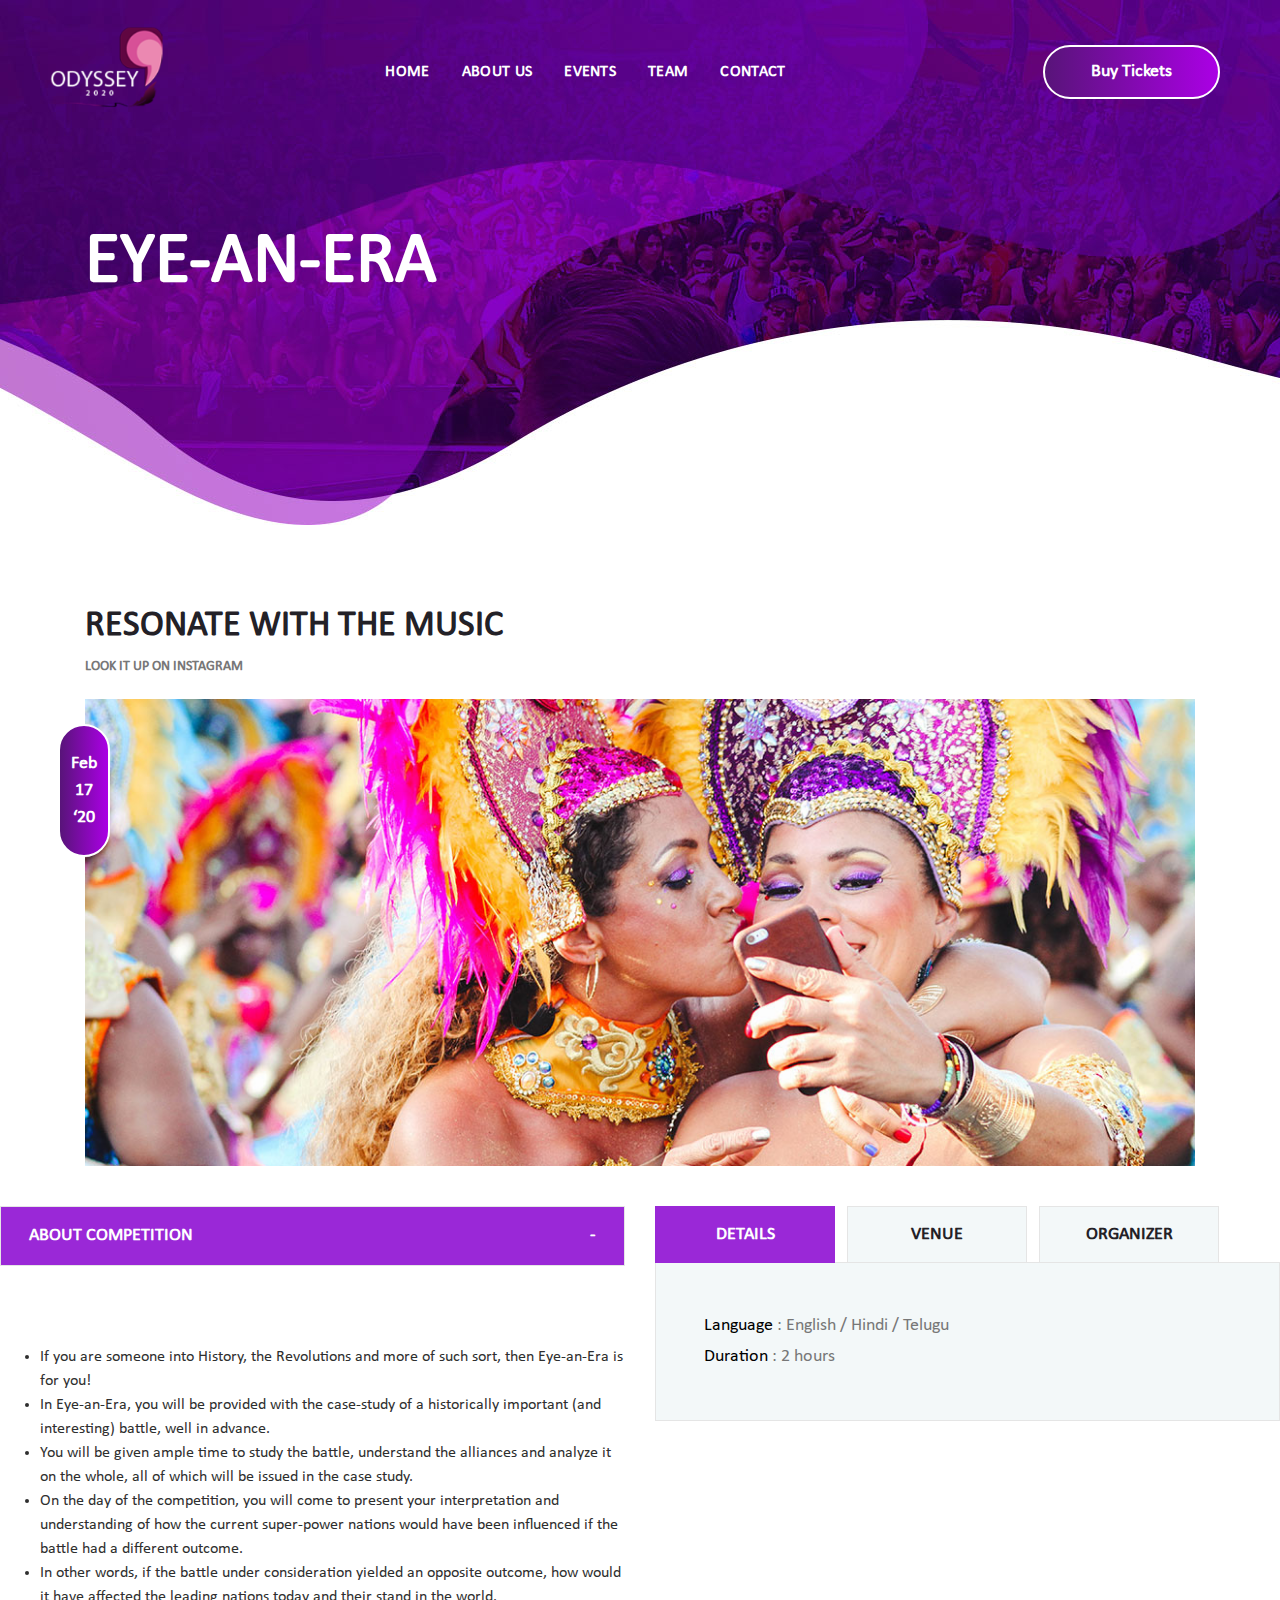
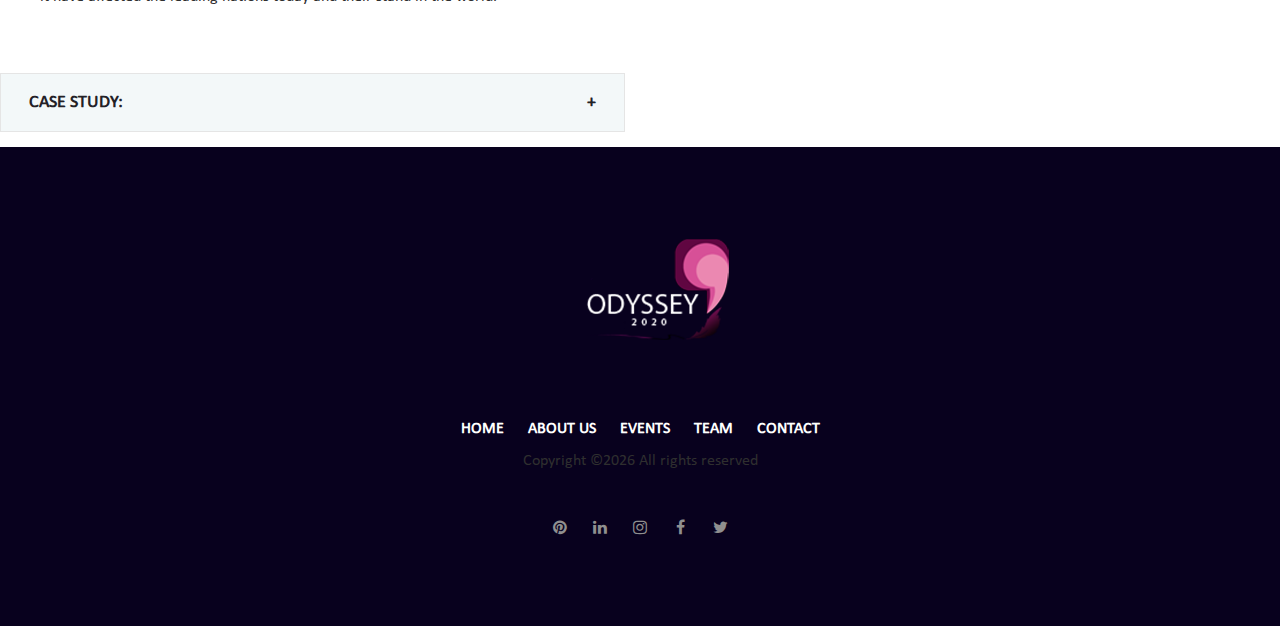
<file: eyera.html>
<!DOCTYPE html>
<html lang="en">
<head>
    <title>Eye-an-Era - Odyssey</title>
    <link rel="shortcut icon" href="images/icontab.png">
    <!-- Required meta tags -->
    <meta charset="utf-8">
    <meta name="viewport" content="width=device-width, initial-scale=1, shrink-to-fit=no">

    <!-- Bootstrap CSS -->
    <link rel="stylesheet" href="css/bootstrap.min.css">

    <!-- FontAwesome CSS -->
    <link rel="stylesheet" href="css/font-awesome.min.css">

    <!-- Swiper CSS -->
    <link rel="stylesheet" href="css/swiper.min.css">

    <!-- Styles -->
    <link rel="stylesheet" href="style.css">
</head>
<style>
    body { margin: 0; padding: 0; overflow-x: hidden;}
</style>
<body class="events-news-page">
<header class="site-header">
    <div class="header-bar">
        <div class="container-fluid">
            <div class="row align-items-center">
                <div class="col-10 col-lg-2 order-lg-1">
                    <div class="site-branding">
                        <div class="site-title">
                            <a href="#"><img src="images/logo.png" alt="logo"></a>
                        </div><!-- .site-title -->
                    </div><!-- .site-branding -->
                </div><!-- .col -->

                <div class="col-2 col-lg-7 order-3 order-lg-2">
                    <nav class="site-navigation">
                        <div class="hamburger-menu d-lg-none">
                            <span></span>
                            <span></span>
                            <span></span>
                            <span></span>
                        </div><!-- .hamburger-menu -->

                        <ul>
                            <li><a href="index.html">Home</a></li>
                            <li><a href="index.html#About_us">About us</a></li>
                            <li><a href="index.html#events">Events</a></li>
                            <li><a href="Team.html">Team</a></li>
                            <li><a href="#">Contact</a></li>
                        </ul>
                    </nav><!-- .site-navigation -->
                </div><!-- .col -->

                <div class="col-lg-3 d-none d-lg-block order-2 order-lg-3">
                    <div class="buy-tickets">
                        <a class="btn gradient-bg" href="#">Buy Tickets</a>
                    </div><!-- .buy-tickets -->
                </div><!-- .col -->
            </div><!-- .row -->
        </div><!-- .container-fluid -->
    </div><!-- .header-bar -->

    <div class="page-header events-news-page-header">
        <div class="container">
            <div class="row">
                <div class="col-12">
                    <header class="entry-header">
                        <h1 class="entry-title">EYE-AN-ERA</h1>
                    </header>
                </div>
            </div>
        </div>
    </div>
</header><!-- .site-header -->

<div class="container">
    <div class="row">
        <div class="col-12">
          <article class="events-news-post">
                <header class="entry-header">
                    <h2 class="entry-title">RESONATE WITH THE MUSIC</h2>

                    <div class="entry-meta flex align-items-center">
                        <div class="posted-author"><a href="https://www.instagram.com/p/B6nwpe4puZV/">LOOK IT UP ON INSTAGRAM</a></div>
                    </div>
                </header>

                <figure>
                    <a href="#"><img src="images/news-1.jpg" alt=""></a>

                    <div class="posted-date"><span>Feb</span><span>17</span><span>‘20</span></div>
                </figure>
            </article>
        </div>
    </div>
</div>


<div class="entry-content elements-container">
                <div class="row">
                    <div class="col-12 col-md-6">
                        <div class="accordion-wrap type-accordion">
                            <h3 class="entry-title flex justify-content-between align-items-center active">ABOUT COMPETITION<span class="arrow-r"></span></h3>

                            <div class="entry-content">
                                <p><ul>
                                    <li>If you are someone into History, the Revolutions and more of such sort, then Eye-an-Era is for you! </li>
                                    <li>In Eye-an-Era, you will be provided with the case-study of a historically important (and interesting) battle, well in advance.  </li>
                                    <li>You will be given ample time to study the battle, understand the alliances and analyze it on the whole, all of which will be issued in the case study.</li>
                                    <li>On the day of the competition, you will come to present your interpretation and understanding of how the current super-power nations would have been influenced if the battle had a different outcome.  </li>
                                    <li>In other words, if the battle under consideration yielded an opposite outcome, how would it have affected the leading nations today and their stand in the world. </li>
                               
                           </ol></p>
                            </div>

                            <h3 class="entry-title flex justify-content-between align-items-center">CASE STUDY:<span class="arrow-r"></span></h3>

                            <div class="entry-content">
                                <p><ul>
  <li>The Case-study will be mailed to you within a day of your registering for the competition. Take your time to study the battle in the case-study and prep up for the competition.</li>
  <li>On the day of the competition, you will be presented with a questionnaire which you will answer using your interpretation of the exposition, which involves envisaging how a different outcome of the battle would have impacted the world right now.</li>
  
</ul> .</p>
                            </div>

                           <!-- <h3 class="entry-title flex justify-content-between align-items-center">OR TALK FOR YOUR OWN OPINION :<span class="arrow-r"></span></h3>-->

                           <!-- <div class="entry-content">
                                 <p><ul>
                                    <li>If you did not want to choose any opinion from the given list, you can choose your own. </li>
                                        <li>But in that case, call up the competition in-charge whose contact has been given here and inform his/her of your opinion to get it approved at least one week in advance.</li>
                                </ul></p>
                            </div>-->
                        </div>
                    </div>
<div class="col-12 col-md-6">
                        <div class="tabs">
                            <ul class="tabs-nav flex">
                                <li class="tab-nav flex justify-content-center align-items-center" data-target="#tab_details">DETAILS</li>
                                <li class="tab-nav flex justify-content-center align-items-center" data-target="#tab_venue">VENUE</li>
                                <li class="tab-nav flex justify-content-center align-items-center" data-target="#tab_organizers">ORGANIZER</li>
                            </ul>

                            <div class="tabs-container">
                                <div id="tab_details" class="tab-content">
                                    <p><font color="black">Language</font> : English / Hindi / Telugu</p>
                                    <p><font color="black">Duration</font> : 2 hours</p>
                                </div>

                                <div id="tab_venue" class="tab-content">
                                    <p>Eye-an-Era Venue : </p>
                                </div>

                                <div id="tab_organizers" class="tab-content">
                                    <p> <font color="black">In-charge</font> : Sidharth Malladi</p>
                                    <p> <font color="black">Contact</font> : +91 7989915889</p>
                                </div>
                            </div>
                        </div>
                    </div>
                </div>
<footer class="site-footer">
    <div class="container">
        <div class="row">
            <div class="col-12">
                <figure class="footer-logo">
                    <a href="#"><img src="images/logo.png" alt="logo"></a>
                </figure>

                <nav class="footer-navigation">
                    <ul class="flex flex-wrap justify-content-center align-items-center">
                        <li><a href="index.html">Home</a></li>
                        <li><a href="index.html#About_us">About us</a></li>
                        <li><a href="index.html#events">Events</a></li>
                        <li><a href="Team.html">Team</a></li>
                        <li><a href="#">Contact</a></li>
                    </ul>
                </nav>

                <!-- Link back to Colorlib can't be removed. Template is licensed under CC BY 3.0. -->
Copyright &copy;<script>document.write(new Date().getFullYear());</script> All rights reserved
<!-- Link back to Colorlib can't be removed. Template is licensed under CC BY 3.0. -->

                <div class="footer-social">
                    <ul class="flex flex-wrap justify-content-center align-items-center">
                        <li><a href="#"><i class="fa fa-pinterest"></i></a></li>
                        <li><a href="#"><i class="fa fa-linkedin"></i></a></li>
                        <li><a href="#"><i class="fa fa-instagram"></i></a></li>
                        <li><a href="#"><i class="fa fa-facebook"></i></a></li>
                        <li><a href="#"><i class="fa fa-twitter"></i></a></li>
                    </ul>
                </div>
            </div>
        </div>
    </div>
</footer>

<div class="back-to-top flex justify-content-center align-items-center">
    <span><svg viewBox="0 0 1792 1792" xmlns="http://www.w3.org/2000/svg"><path d="M1395 1184q0 13-10 23l-50 50q-10 10-23 10t-23-10l-393-393-393 393q-10 10-23 10t-23-10l-50-50q-10-10-10-23t10-23l466-466q10-10 23-10t23 10l466 466q10 10 10 23z"/></svg></span>
</div>

<script type='text/javascript' src='js/jquery.js'></script>
<script type='text/javascript' src='js/masonry.pkgd.min.js'></script>
<script type='text/javascript' src='js/jquery.collapsible.min.js'></script>
<script type='text/javascript' src='js/swiper.min.js'></script>
<script type='text/javascript' src='js/jquery.countdown.min.js'></script>
<script type='text/javascript' src='js/circle-progress.min.js'></script>
<script type='text/javascript' src='js/jquery.countTo.min.js'></script>
<script type='text/javascript' src='js/custom.js'></script>

</body>
</html>
</file>
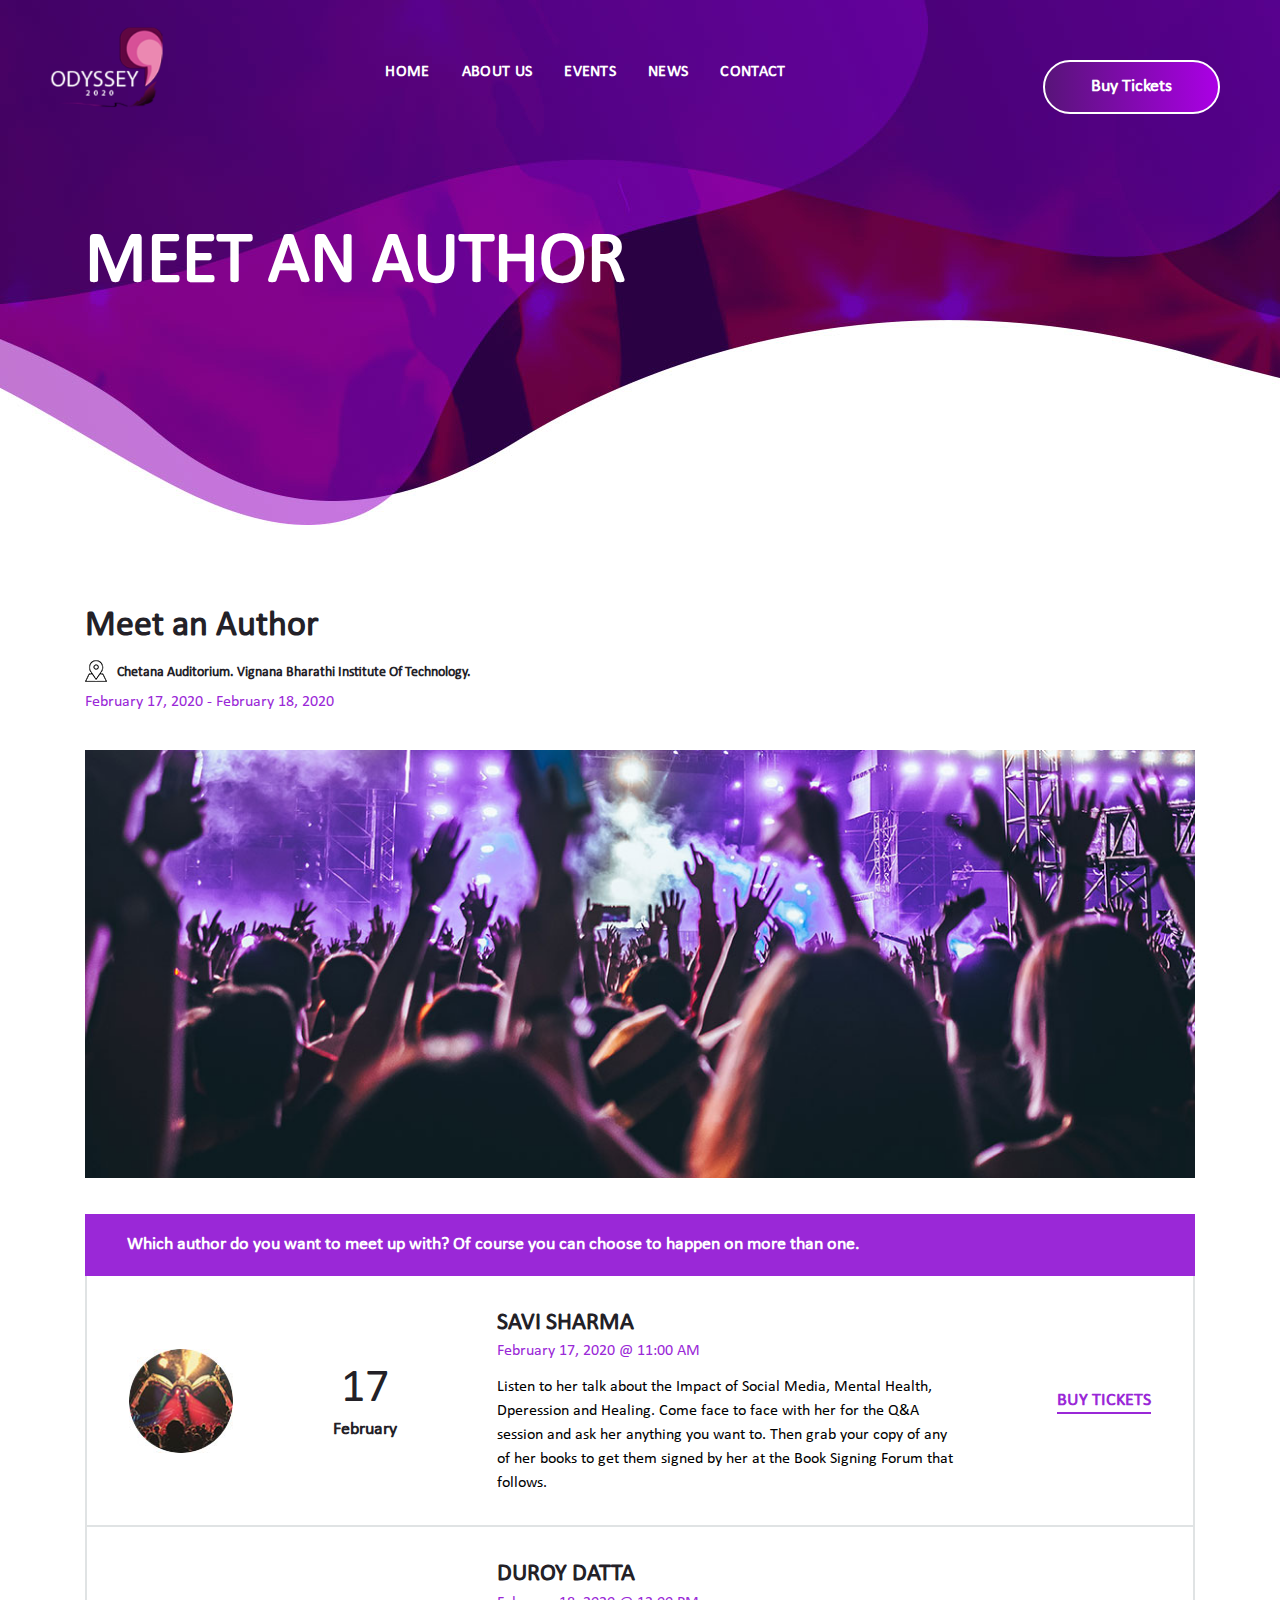
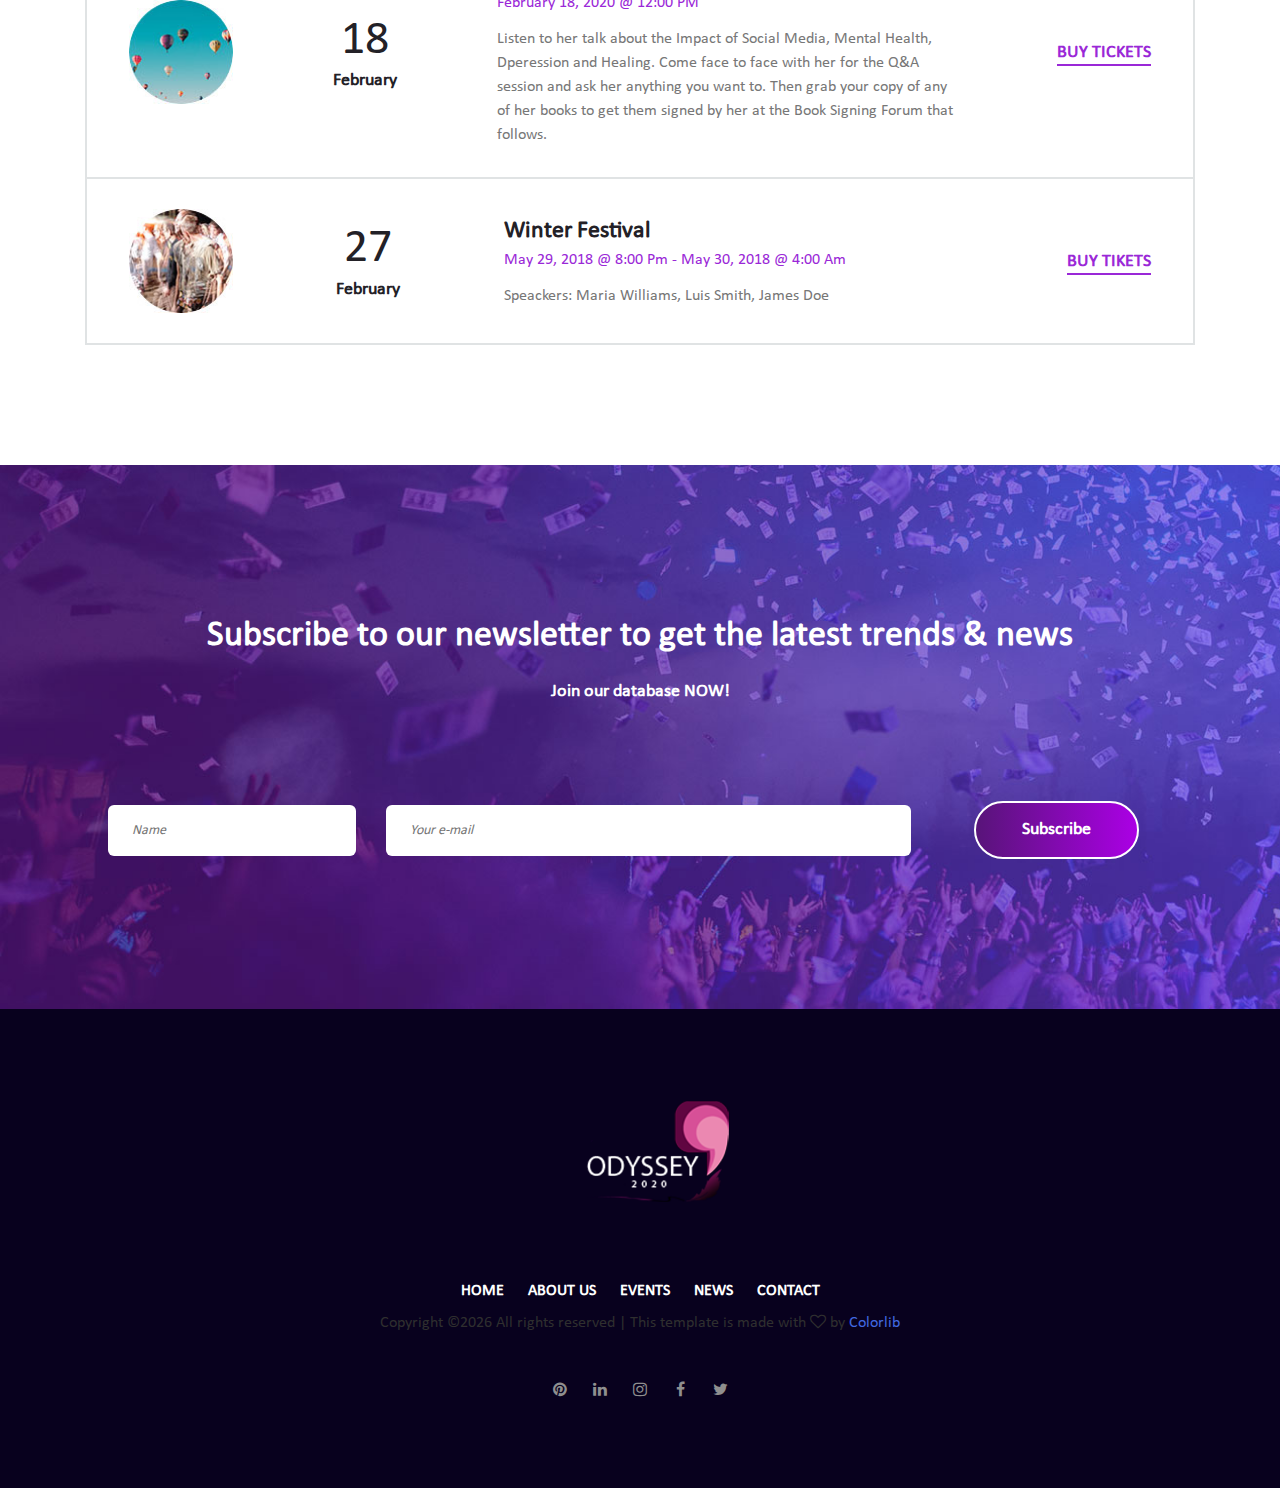
<file: single-event.html>
<!DOCTYPE html>
<html lang="en">
<head>
    <title>ODYSSEY</title>

    <!-- Required meta tags -->
    <meta charset="utf-8">
    <meta name="viewport" content="width=device-width, initial-scale=1, shrink-to-fit=no">

    <!-- Bootstrap CSS -->
    <link rel="stylesheet" href="css/bootstrap.min.css">

    <!-- FontAwesome CSS -->
    <link rel="stylesheet" href="css/font-awesome.min.css">

    <!-- Swiper CSS -->
    <link rel="stylesheet" href="css/swiper.min.css">

    <!-- Styles -->
    <link rel="stylesheet" href="style.css">
</head>
<body class="single-event-page">
<header class="site-header">
    <div class="header-bar">
        <div class="container-fluid">
            <div class="row align-items-center">
                <div class="col-10 col-lg-2 order-lg-1">
                    <div class="site-branding">
                        <div class="site-title">
                            <a href="#"><img src="images/logo.png" alt="logo"></a>
                        </div><!-- .site-title -->
                    </div><!-- .site-branding -->
                </div><!-- .col -->

                <div class="col-2 col-lg-7 order-3 order-lg-2">
                    <nav class="site-navigation">
                        <div class="hamburger-menu d-lg-none">
                            <span></span>
                            <span></span>
                            <span></span>
                            <span></span>
                        </div><!-- .hamburger-menu -->

                        <ul>
                            <li><a href="#">Home</a></li>
                            <li><a href="#">About us</a></li>
                            <li><a href="#">Events</a></li>
                            <li><a href="#">News</a></li>
                            <li><a href="#">Contact</a></li>
                        </ul>
                    </nav><!-- .site-navigation -->
                </div><!-- .col -->

                <div class="col-lg-3 d-none d-lg-block order-2 order-lg-3">
                    <div class="buy-tickets">
                        <a class="btn gradient-bg" href="#">Buy Tickets</a>
                    </div><!-- .buy-tickets -->
                </div><!-- .col -->
            </div><!-- .row -->
        </div><!-- .container-fluid -->
    </div><!-- .header-bar -->

    <div class="page-header single-event-page-header">
        <div class="container">
            <div class="row">
                <div class="col-12">
                    <header class="entry-header">
                        <h1 class="entry-title">MEET AN AUTHOR</h1>
                    </header>
                </div>
            </div>
        </div>
    </div>
</header><!-- .site-header -->

<div class="container">
    <div class="row">
        <div class="col-12 single-event">
            <div class="event-content-wrap">
                <header class="entry-header flex flex-wrap justify-content-between align-items-end">
                    <div class="single-event-heading">
                        <h2 class="entry-title">Meet an Author</h2>

                        <div class="event-location"><a href="#">Chetana Auditorium. Vignana Bharathi Institute Of Technology.</a></div>

                        <div class="event-date">February 17, 2020  - February 18, 2020 </div>
                    </div>

                  <!--  <div class="buy-tickets flex justify-content-center align-items-center">
                        <a class="btn gradient-bg" href="#">Buy Tikets</a>
                    </div>-->
                </header>

                <figure class="events-thumbnail">
                    <img src="images/summer.jpg" alt="">
                </figure>
            </div>
        </div>
    </div>

    <!--<div class="row">
        <div class="col-12">
            <div class="tabs">
                <ul class="tabs-nav flex">
                    <li class="tab-nav flex justify-content-center align-items-center" data-target="#tab_details">Details</li>
                    <li class="tab-nav flex justify-content-center align-items-center" data-target="#tab_venue">Venue</li>
                    <li class="tab-nav flex justify-content-center align-items-center" data-target="#tab_organizers">Organizers</li>
                </ul>

                <div class="tabs-container">
                    <div id="tab_details" class="tab-content">
                        <div class="flex flex-wrap justify-content-between">
                            <div class="single-event-details">
                                <div class="single-event-details-row">
                                    <label>Start:</label>
                                    <p>June 17 @ 09:00 am</p>
                                </div>

                                <div class="single-event-details-row">
                                    <label>End:</label>
                                    <p>June 22 @ 07:30 am</p>
                                </div>

                                <div class="single-event-details-row">
                                    <label>Price:</label>
                                    <p>$89 <span>Sold Out</span></p>
                                </div>

                                <div class="single-event-details-row">
                                    <label>Categories:</label>
                                    <p>Festivals</p>
                                </div>

                                <div class="single-event-details-row">
                                    <label>Tags:</label>
                                    <p><a href="#">festivals</a>, <a href="#">music</a>, <a href="#">concert</a></p>
                                </div>
                            </div>

                            <div class="single-event-map">
                                <iframe id="gmap_canvas" src="https://maps.google.com/maps?q=university of san francisco&t=&z=15&ie=UTF8&iwloc=&output=embed" frameborder="0" scrolling="no" marginheight="0" marginwidth="0"></iframe>
                            </div>
                        </div>
                    </div>

                    <div id="tab_venue" class="tab-content">
                        <p>Nullam dictum felis eu pede mollis pretium. Integer tincidunt. Cras dapibus. Vivamus elementum semper nisi. Aenean vulputate eleifend tellus. Aenean leo ligula, porttitor eu, consequat vitae, eleifend ac, enim. Aliquam lorem ante, dapibus in, viverra quis, feugiat a, tellus. Phasellus viverra nulla ut metus varius laoreet. Quisque rutrum. Aenean imperdiet. Etiam ultricies nisi vel augue. Curabitur ullamcorper ultricies nisi. Nam eget dui.</p>
                    </div>

                    <div id="tab_organizers" class="tab-content">
                        <p>Etiam rhoncus. Maecenas tempus, tellus eget condimentum rhoncus, sem quam semper libero, sit amet adipiscing sem neque sed ipsum. Nam quam nunc, blandit vel, luctus pulvinar, hendrerit id, lorem. Maecenas nec odio et ante tincidunt tempus. Donec vitae sapien ut libero venenatis faucibus. Nullam quis ante. Etiam sit amet orci eget eros faucibus tincidunt. Duis leo. Sed fringilla mauris sit amet nibh. Donec sodales sagittis magna.</p>
                    </div>
                </div>
            </div>
        </div>
    </div>-->

   <!-- <div class="row">
        <div class="col-12">
            <div class="event-tickets">
                <div class="ticket-row flex flex-wrap justify-content-between align-items-center">
                    <div class="ticket-type flex justify-content-between align-items-center">
                        <h3 class="entry-title"><span>Siver Ticket</span> Basic entry</h3>

                        <div class="ticket-price">$89</div>
                    </div>

                    <div class="flex align-items-center">
                        <div class="number-of-ticket flex justify-content-between align-items-center">
                            <span class="decrease-ticket">-</span>
                            <input type="number" class="ticket-count" value="1" />
                            <span class="increase-ticket">+</span>
                        </div>

                        <div class="clear-ticket-count">Clear</div>
                    </div>

                    <input type="submit" class="btn gradient-bg" value="Buy Ticket">
                </div>

                <div class="ticket-row flex flex-wrap justify-content-between align-items-center">
                    <div class="ticket-type flex justify-content-between align-items-center">
                        <h3 class="entry-title"><span>Gold Ticket</span>Vip entrry</h3>

                        <div class="ticket-price">$199</div>
                    </div>

                    <div class="flex align-items-center">
                        <div class="number-of-ticket flex justify-content-between align-items-center">
                            <span class="decrease-ticket">-</span>
                            <input type="number" class="ticket-count" value="1" />
                            <span class="increase-ticket">+</span>
                        </div>

                        <div class="clear-ticket-count">Clear</div>
                    </div>

                    <input type="submit" class="btn gradient-bg" value="Buy Ticket">
                </div>
            </div>
        </div>
    </div>-->

    <div class="row">
        <div class="col-12">
            <div class="upcoming-events">
                <div class="upcoming-events-header">
                    <h4>Which author do you want to meet up with? Of course you can choose to happen on more than one.</h4>
                </div>

                <div class="upcoming-events-list">
                    <div class="upcoming-event-wrap flex flex-wrap justify-content-between align-items-center">
                        <figure class="events-thumbnail">
                            <a href="#"><img src="images/upcoming-1.jpg" alt=""></a>
                        </figure>

                        <div class="entry-meta">
                            <div class="event-date">
                                17<span>February</span>
                            </div>
                        </div>

                        <header class="entry-header">
                            <h3 class="entry-title"><a href="#">SAVI SHARMA</a></h3>

                            <div class="event-date-time">February 17, 2020 @ 11:00 AM</div>

                            <div class="event-speaker"><font color="black">Listen to her talk about the Impact of Social Media, Mental Health, Dperession and Healing. Come face to face with her for the Q&A session and ask her anything you want to. Then grab your copy of any of her books to get them signed by her at the Book Signing Forum that follows.</font></div>
                        </header>

                        <footer class="entry-footer">
                            <a href="#">Buy Tickets</a>
                        </footer>
                    </div>

                    <div class="upcoming-event-wrap flex flex-wrap justify-content-between align-items-center">
                        <figure class="events-thumbnail">
                            <a href="#"><img src="images/upcoming-2.jpg" alt=""></a>
                        </figure>

                        <div class="entry-meta">
                            <div class="event-date">
                                18<span>February</span>
                            </div>
                        </div>

                        <header class="entry-header">
                            <h3 class="entry-title"><a href="#">DUROY DATTA</a></h3>

                            <div class="event-date-time">February 18, 2020 @ 12:00 PM </div>

                            <div class="event-speaker">Listen to her talk about the Impact of Social Media, Mental Health, Dperession and Healing. Come face to face with her for the Q&A session and ask her anything you want to. Then grab your copy of any of her books to get them signed by her at the Book Signing Forum that follows.</div>
                        </header>

                        <footer class="entry-footer">
                            <a href="#">Buy Tickets</a>
                        </footer>
                    </div>

                    <div class="upcoming-event-wrap flex flex-wrap justify-content-between align-items-center">
                        <figure class="events-thumbnail">
                            <a href="#"><img src="images/upcoming-3.jpg" alt=""></a>
                        </figure>

                        <div class="entry-meta">
                            <div class="event-date">
                                27<span>February</span>
                            </div>
                        </div>

                        <header class="entry-header">
                            <h3 class="entry-title"><a href="#">Winter Festival</a></h3>

                            <div class="event-date-time">May 29, 2018 @ 8:00 Pm - May 30, 2018 @ 4:00 Am</div>

                            <div class="event-speaker">Speackers: Maria Williams, Luis Smith, James Doe</div>
                        </header>

                        <footer class="entry-footer">
                            <a href="#">Buy Tikets</a>
                        </footer>
                    </div>
                </div>
            </div>
        </div>
    </div>
</div>

<div class="newsletter-subscribe">
    <div class="container">
        <div class="row">
            <div class="col-12">
                <header class="entry-header">
                    <h2 class="entry-title">Subscribe to our newsletter to get the latest trends & news</h2>
                    <p>Join our database NOW!</p>
                </header>

                <div class="newsletter-form">
                    <form class="flex flex-wrap justify-content-center align-items-center">
                        <div class="col-md-12 col-lg-3">
                            <input type="text" placeholder="Name">
                        </div>

                        <div class="col-md-12 col-lg-6">
                            <input type="email" placeholder="Your e-mail">
                        </div>

                        <div class="col-md-12 col-lg-3">
                            <input class="btn gradient-bg" type="submit" value="Subscribe">
                        </div>
                    </form>
                </div>
            </div>
        </div>
    </div>
</div>

<footer class="site-footer">
    <div class="container">
        <div class="row">
            <div class="col-12">
                <figure class="footer-logo">
                    <a href="#"><img src="images/logo.png" alt="logo"></a>
                </figure>

                <nav class="footer-navigation">
                    <ul class="flex flex-wrap justify-content-center align-items-center">
                        <li><a href="#">Home</a></li>
                        <li><a href="#">About us</a></li>
                        <li><a href="#">Events</a></li>
                        <li><a href="#">News</a></li>
                        <li><a href="#">Contact</a></li>
                    </ul>
                </nav>

                <!-- Link back to Colorlib can't be removed. Template is licensed under CC BY 3.0. -->
Copyright &copy;<script>document.write(new Date().getFullYear());</script> All rights reserved | This template is made with <i class="fa fa-heart-o" aria-hidden="true"></i> by <a href="https://colorlib.com" target="_blank">Colorlib</a>
<!-- Link back to Colorlib can't be removed. Template is licensed under CC BY 3.0. -->

                <div class="footer-social">
                    <ul class="flex flex-wrap justify-content-center align-items-center">
                        <li><a href="#"><i class="fa fa-pinterest"></i></a></li>
                        <li><a href="#"><i class="fa fa-linkedin"></i></a></li>
                        <li><a href="#"><i class="fa fa-instagram"></i></a></li>
                        <li><a href="#"><i class="fa fa-facebook"></i></a></li>
                        <li><a href="#"><i class="fa fa-twitter"></i></a></li>
                    </ul>
                </div>
            </div>
        </div>
    </div>
</footer>

<div class="back-to-top flex justify-content-center align-items-center">
    <span><svg viewBox="0 0 1792 1792" xmlns="http://www.w3.org/2000/svg"><path d="M1395 1184q0 13-10 23l-50 50q-10 10-23 10t-23-10l-393-393-393 393q-10 10-23 10t-23-10l-50-50q-10-10-10-23t10-23l466-466q10-10 23-10t23 10l466 466q10 10 10 23z"/></svg></span>
</div>

<script type='text/javascript' src='js/jquery.js'></script>
<script type='text/javascript' src='js/masonry.pkgd.min.js'></script>
<script type='text/javascript' src='js/jquery.collapsible.min.js'></script>
<script type='text/javascript' src='js/swiper.min.js'></script>
<script type='text/javascript' src='js/jquery.countdown.min.js'></script>
<script type='text/javascript' src='js/circle-progress.min.js'></script>
<script type='text/javascript' src='js/jquery.countTo.min.js'></script>
<script type='text/javascript' src='js/custom.js'></script>

</body>
</html>
</file>
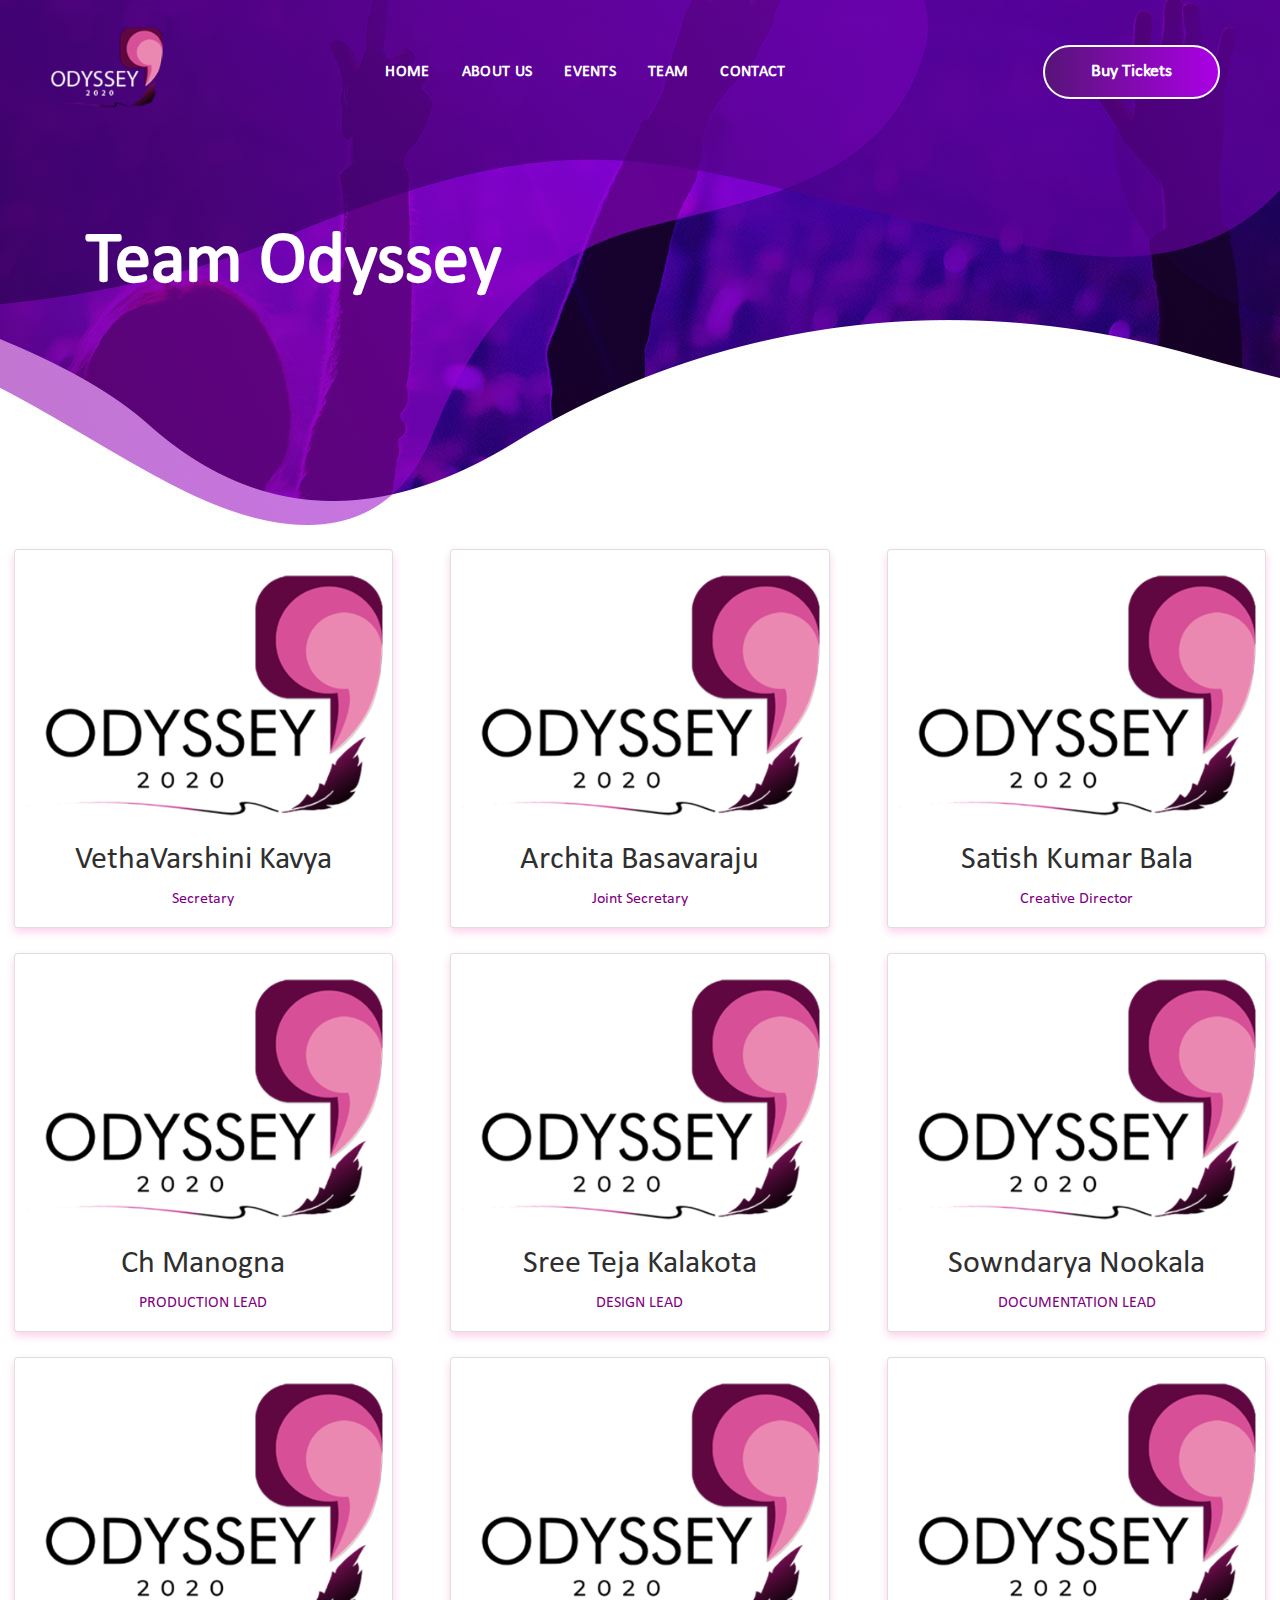
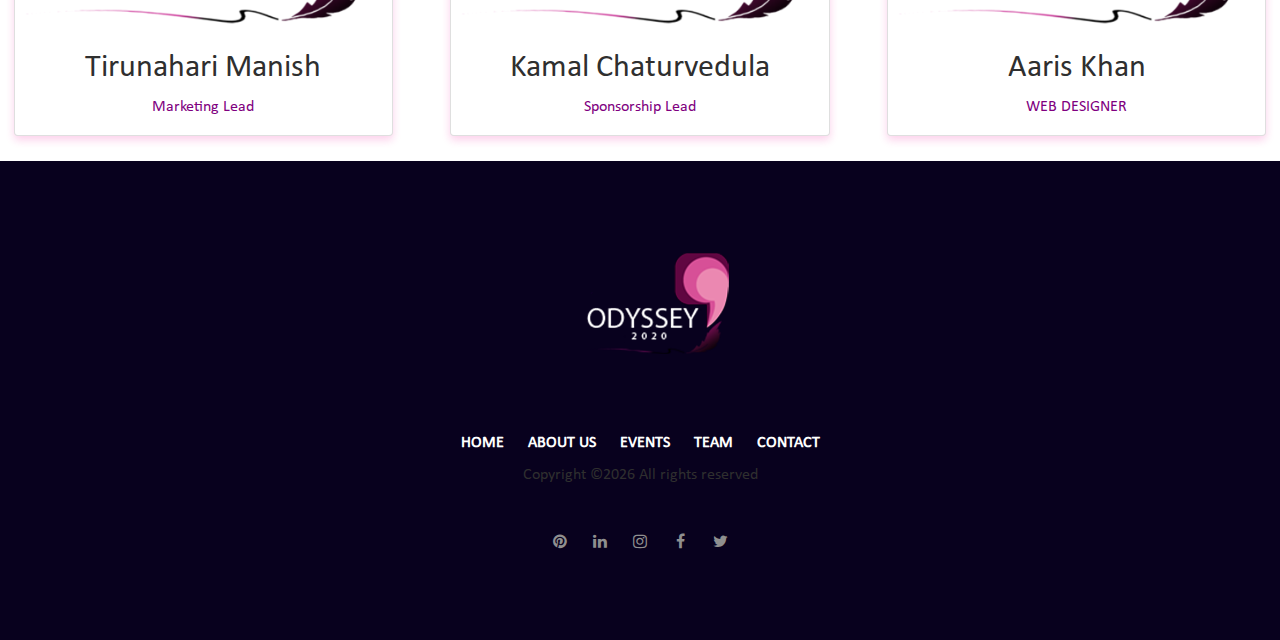
<file: Team.html>
<!DOCTYPE html>
<html lang="en">
<head>
    <title>Team - Odyssey</title>
    <link rel="shortcut icon" href="images/icontab.png">
    <!-- Required meta tags -->
    <meta charset="utf-8">
    <meta name="viewport" content="width=device-width, initial-scale=1, shrink-to-fit=no">

    <!-- Bootstrap CSS -->
    <link rel="stylesheet" href="css/bootstrap.min.css">

    <!-- FontAwesome CSS -->
    <link rel="stylesheet" href="css/font-awesome.min.css">

    <!-- Swiper CSS -->
    <link rel="stylesheet" href="css/swiper.min.css">

    <!-- Styles -->
    <link rel="stylesheet" href="style.css">
</head>
<style>
    body { margin: 0; padding: 0; overflow-x: hidden;}
</style>

<body class="contact-page">
<header class="site-header">
    <div class="header-bar">
        <div class="container-fluid">
            <div class="row align-items-center">
                <div class="col-10 col-lg-2 order-lg-1">
                    <div class="site-branding">
                        <div class="site-title">
                            <a href="#"><img src="images/logo.png" alt="logo"></a>
                        </div><!-- .site-title -->
                    </div><!-- .site-branding -->
                </div><!-- .col -->

                <div class="col-2 col-lg-7 order-3 order-lg-2">
                    <nav class="site-navigation">
                        <div class="hamburger-menu d-lg-none">
                            <span></span>
                            <span></span>
                            <span></span>
                            <span></span>
                        </div><!-- .hamburger-menu -->

                        <ul>
                            <li><a href="index.html">Home</a></li>
                            <li><a href="index.html#About_us">About us</a></li>
                            <li><a href="index.html#events">Events</a></li>
                            <li><a href="Team.html">Team</a></li>
                            <li><a href="#">Contact</a></li>
                        </ul>
                    </nav><!-- .site-navigation -->
                </div><!-- .col -->

                <div class="col-lg-3 d-none d-lg-block order-2 order-lg-3">
                    <div class="buy-tickets">
                        <a class="btn gradient-bg" href="#">Buy Tickets</a>
                    </div><!-- .buy-tickets -->
                </div><!-- .col -->
            </div><!-- .row -->
        </div><!-- .container-fluid -->
    </div><!-- .header-bar -->

    <div class="page-header contact-page-header">
        <div class="container">
            <div class="row">
                <div class="col-12">
                    <header class="entry-header">
                        <h1 class="entry-title">Team Odyssey</h1>
                    </header>
                </div>
            </div>
        </div>
    </div>
</header><!-- .site-header -->

<meta name="viewport" content="width=device-width, initial-scale=1">
<style>
html {
  box-sizing: border-box;
}

*, *:before, *:after {
  box-sizing: inherit;
}

.column {
  padding-left: 10px;
  display: inline-block;
  position: relative;
  width: 30.5%;
  margin-right: auto;
  margin-left: auto;
  margin-bottom: 25px;
  padding: 8 8px;
  padding-right: 10px;
}

@media screen and (max-width: 650px) {
  .column {
    width: 100%;
    display: block;
  }
}

.card {
  box-shadow: 0 4px 8px 0 rgba(238, 22, 155, 0.2);
}

.container {
  padding: 0 16px;
}

.container::after, .row::after {
  content: "";
  clear: both;
  display: table;
}

.title {
  color:purple;
}
</style>
</head>
<body>
<br>
<div class="row">
    <div class="column">
        <div class="card">
          <img src="images/logo-2.png" alt="logo" style="width:100%">
        <div class="container">
          <h2 style="text-align: center;">VethaVarshini Kavya</h2>
          <p style="text-align: center;" class="title">Secretary</p>
        </div>
        </div>
    </div>
  <div class="column">
    <div class="card">
        <img src="images/logo-2.png" alt="logo" style="width:100%">
      <div class="container">
        <h2 style="text-align: center;">Archita Basavaraju</h2>
        <p style="text-align: center;" class="title">Joint Secretary</p>
      </div>
    </div>
  </div>
  <div class="column">
    <div class="card">
        <img src="images/logo-2.png" alt="logo" style="width:100%">
      <div class="container">
        <h2 style="text-align: center;">Satish Kumar Bala</h2>
        <p style="text-align: center;" class="title">Creative Director</p>
      </div>
    </div>
  </div>

   <div class="column">
    <div class="card">
        <img src="images/logo-2.png" alt="logo" style="width:100%">
      <div class="container">
        <h2 style="text-align: center;">Ch Manogna</h2>
        <p style="text-align: center;" class="title">PRODUCTION LEAD</p>
      </div>
    </div>
    </div>
    <div class="column">
    <div class="card">
        <img src="images/logo-2.png" alt="logo" style="width:100%">
      <div class="container">
        <h2 style="text-align: center;">Sree Teja Kalakota</h2>
        <p style="text-align: center;" class="title">DESIGN LEAD</p>
      </div>
    </div>
  </div>
    <div class="column">
        <div class="card">
            <img src="images/logo-2.png" alt="logo" style="width:100%">
          <div class="container">
            <h2 style="text-align: center;">Sowndarya Nookala</h2>
            <p style="text-align: center;" class="title">DOCUMENTATION LEAD</p>
          </div>
        </div>
    </div>
    <div class="column">
        <div class="card">
            <img src="images/logo-2.png" alt="logo" style="width:100%">
            <div class="container">
                <h2 style="text-align: center;">Tirunahari Manish</h2 style="text-align: center;">
                <p style="text-align: center;" class="title">Marketing Lead</p>
            </div>
        </div>
    </div>
    <div class="column">
        <div class="card">
            <img src="images/logo-2.png" alt="logo" style="width:100%">
            <div class="container">
                <h2 style="text-align: center;">Kamal Chaturvedula</h2>
                <p style="text-align: center;" class="title">Sponsorship Lead</p>
            </div>
        </div>
    </div>
    <div class="column">
        <div class="card">
            <img src="images/logo-2.png" alt="logo" style="width:100%">
            <div class="container">
                <h2 style="text-align: center;">Aaris Khan</h2>
                <p style="text-align: center;" class="title">WEB DESIGNER</p>
            </div>
        </div>
    </div>
    
</div>

</body>

<footer class="site-footer">
    <div class="container">
        <div class="row">
            <div class="col-12">
                <figure class="footer-logo">
                    <a href="#"><img src="images/logo.png" alt="logo"></a>
                </figure>

                <nav class="footer-navigation">
                    <ul class="flex flex-wrap justify-content-center align-items-center">
                        <li><a href="index.html">Home</a></li>
                        <li><a href="index.html#About_us">About us</a></li>
                        <li><a href="index.html#events">Events</a></li>
                        <li><a href="Team.html">Team</a></li>
                        <li><a href="#">Contact</a></li>
                    </ul>
                </nav>

                <!-- Link back to Colorlib can't be removed. Template is licensed under CC BY 3.0. -->
Copyright &copy;<script>document.write(new Date().getFullYear());</script> All rights reserved </a>
<!-- Link back to Colorlib can't be removed. Template is licensed under CC BY 3.0. -->

                <div class="footer-social">
                    <ul class="flex flex-wrap justify-content-center align-items-center">
                        <li><a href="#"><i class="fa fa-pinterest"></i></a></li>
                        <li><a href="#"><i class="fa fa-linkedin"></i></a></li>
                        <li><a href="#"><i class="fa fa-instagram"></i></a></li>
                        <li><a href="#"><i class="fa fa-facebook"></i></a></li>
                        <li><a href="#"><i class="fa fa-twitter"></i></a></li>
                    </ul>
                </div>
            </div>
        </div>
    </div>
</footer>



<div class="back-to-top flex justify-content-center align-items-center">
    <span><svg viewBox="0 0 1792 1792" xmlns="http://www.w3.org/2000/svg"><path d="M1395 1184q0 13-10 23l-50 50q-10 10-23 10t-23-10l-393-393-393 393q-10 10-23 10t-23-10l-50-50q-10-10-10-23t10-23l466-466q10-10 23-10t23 10l466 466q10 10 10 23z"/></svg></span>
</div>

<script type='text/javascript' src='js/jquery.js'></script>
<script type='text/javascript' src='js/masonry.pkgd.min.js'></script>
<script type='text/javascript' src='js/jquery.collapsible.min.js'></script>
<script type='text/javascript' src='js/swiper.min.js'></script>
<script type='text/javascript' src='js/jquery.countdown.min.js'></script>
<script type='text/javascript' src='js/circle-progress.min.js'></script>
<script type='text/javascript' src='js/jquery.countTo.min.js'></script>
<script type='text/javascript' src='js/custom.js'></script>

</body>
</html>
</file>
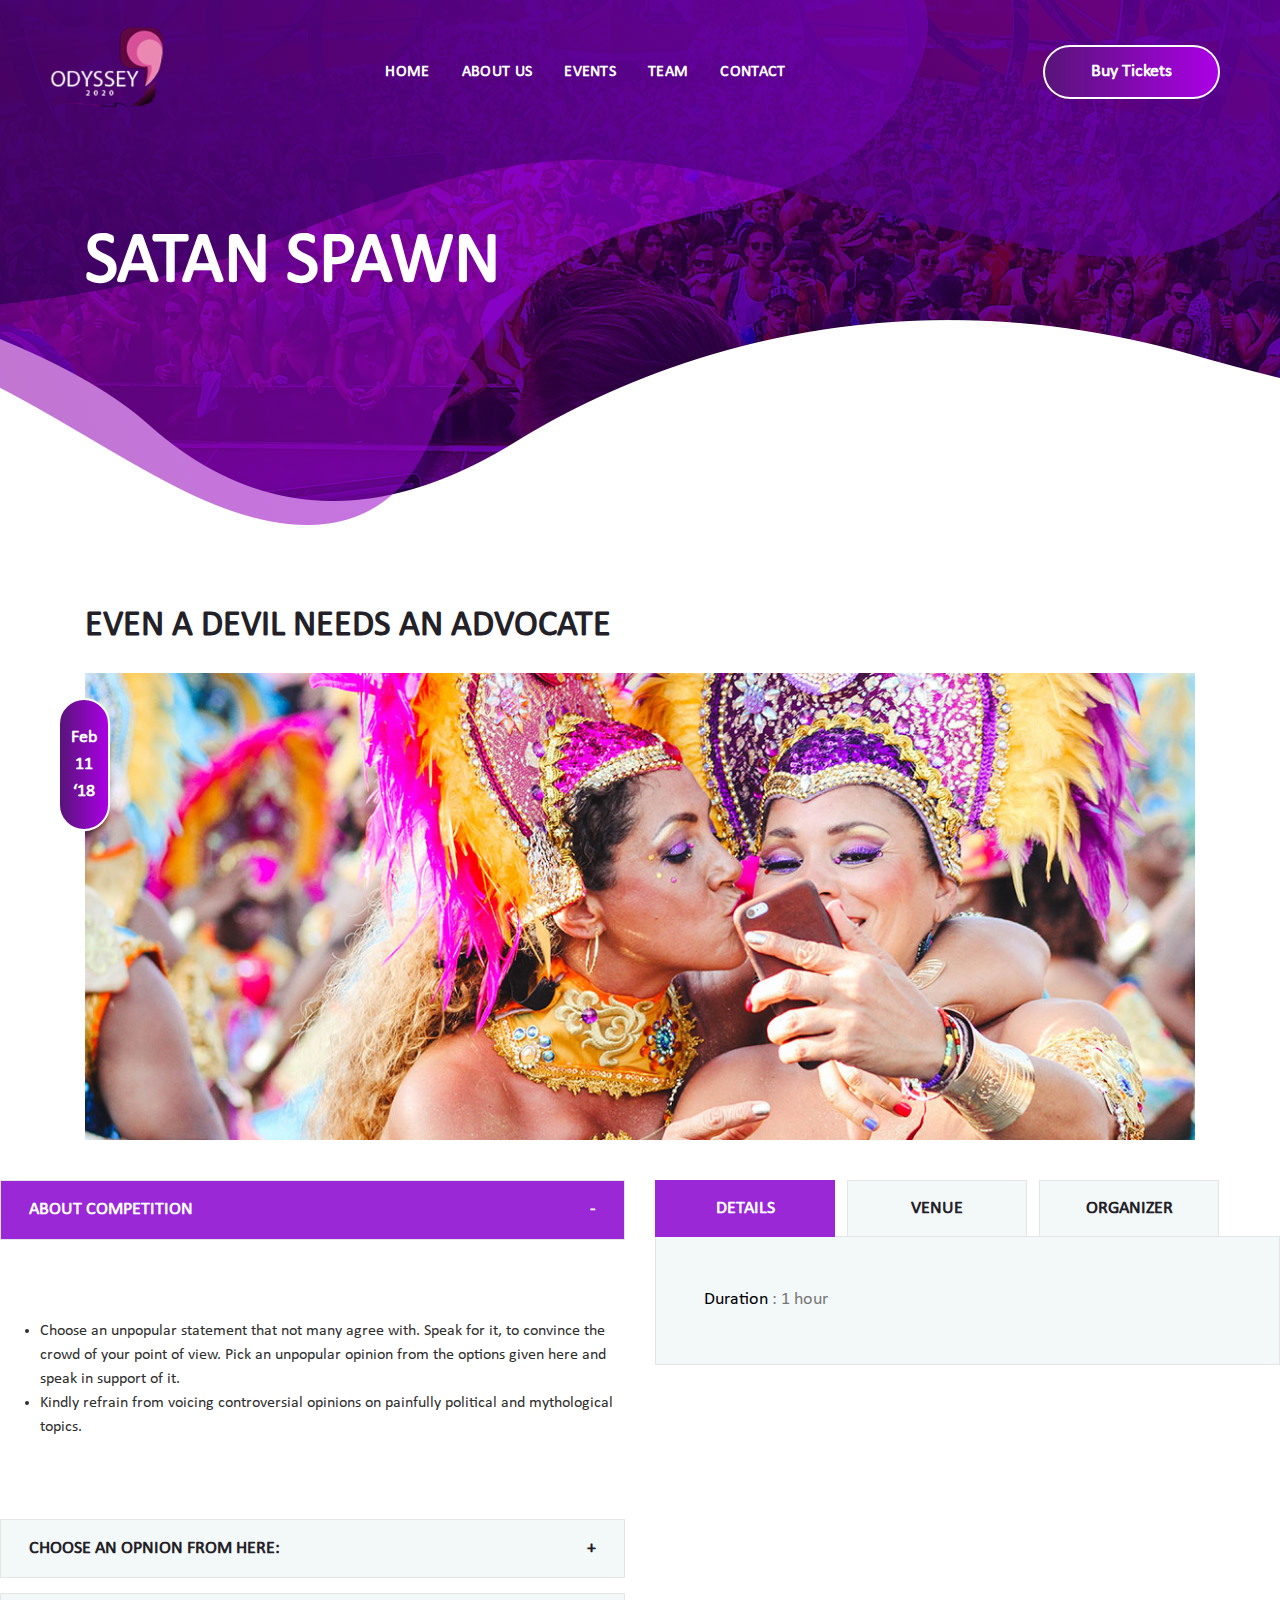
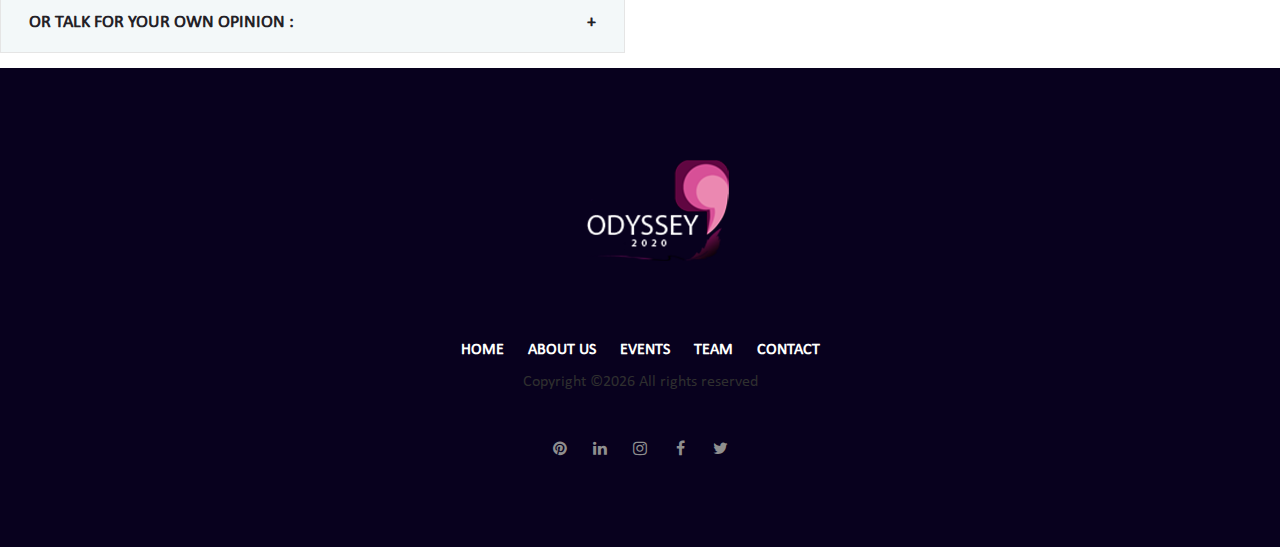
<file: unop.html>
<!DOCTYPE html>
<html lang="en">
<head>
    <title>SATAN SPAWN - Odyssey</title>
    <link rel="shortcut icon" href="images/icontab.png">
    <!-- Required meta tags -->
    <meta charset="utf-8">
    <meta name="viewport" content="width=device-width, initial-scale=1, shrink-to-fit=no">

    <!-- Bootstrap CSS -->
    <link rel="stylesheet" href="css/bootstrap.min.css">

    <!-- FontAwesome CSS -->
    <link rel="stylesheet" href="css/font-awesome.min.css">

    <!-- Swiper CSS -->
    <link rel="stylesheet" href="css/swiper.min.css">

    <!-- Styles -->
    <link rel="stylesheet" href="style.css">
</head>
<style>
    body { margin: 0; padding: 0; overflow-x: hidden;}
</style>
<body class="events-news-page">
<header class="site-header">
    <div class="header-bar">
        <div class="container-fluid">
            <div class="row align-items-center">
                <div class="col-10 col-lg-2 order-lg-1">
                    <div class="site-branding">
                        <div class="site-title">
                            <a href="#"><img src="images/logo.png" alt="logo"></a>
                        </div><!-- .site-title -->
                    </div><!-- .site-branding -->
                </div><!-- .col -->

                <div class="col-2 col-lg-7 order-3 order-lg-2">
                    <nav class="site-navigation">
                        <div class="hamburger-menu d-lg-none">
                            <span></span>
                            <span></span>
                            <span></span>
                            <span></span>
                        </div><!-- .hamburger-menu -->

                        <ul>
                            <li><a href="index.html">Home</a></li>
                            <li><a href="index.html#About_us">About us</a></li>
                            <li><a href="index.html#events">Events</a></li>
                            <li><a href="Team.html">Team</a></li>
                            <li><a href="#">Contact</a></li>
                        </ul>
                    </nav><!-- .site-navigation -->
                </div><!-- .col -->

                <div class="col-lg-3 d-none d-lg-block order-2 order-lg-3">
                    <div class="buy-tickets">
                        <a class="btn gradient-bg" href="#">Buy Tickets</a>
                    </div><!-- .buy-tickets -->
                </div><!-- .col -->
            </div><!-- .row -->
        </div><!-- .container-fluid -->
    </div><!-- .header-bar -->

    <div class="page-header events-news-page-header">
        <div class="container">
            <div class="row">
                <div class="col-12">
                    <header class="entry-header">
                        <h1 class="entry-title">SATAN SPAWN</h1>
                    </header>
                </div>
            </div>
        </div>
    </div>
</header><!-- .site-header -->

<div class="container">
    <div class="row">
        <div class="col-12">
           <article class="events-news-post">
                <header class="entry-header">
                    <h2 class="entry-title">EVEN A DEVIL NEEDS AN ADVOCATE</h2>
                </header>

                <figure>
                    <a href="#"><img src="images/news-1.jpg" alt=""></a>

                    <div class="posted-date"><span>Feb</span><span>11</span><span>‘18</span></div>
                </figure>
            </article>
        </div>
    </div>
</div>


<div class="entry-content elements-container">
                <div class="row">
                    <div class="col-12 col-md-6">
                        <div class="accordion-wrap type-accordion">
                            <h3 class="entry-title flex justify-content-between align-items-center active">ABOUT COMPETITION<span class="arrow-r"></span></h3>

                            <div class="entry-content">
                                <p><ul>
                                	<li>Choose an unpopular statement that not many agree with. Speak for it, to convince the crowd of your point of view. Pick an unpopular opinion from the options given here and speak in support of it. </li>
                               <li> Kindly refrain from voicing controversial opinions on painfully political and mythological topics.</li>
                           </ul></p>
                            </div>

                            <h3 class="entry-title flex justify-content-between align-items-center">CHOOSE AN OPNION FROM HERE:<span class="arrow-r"></span></h3>

                            <div class="entry-content">
                                <p><ol>
  <li>Kids don't like vegetables because parents are awful at cooking them.</li>
  <li>Money actually does make us happy.</li>
  <li>China is the next NAZI Germany.</li>
   <li>Men don't conceal their depression , not because they afraid of being seen less of a man; but because nobody gives a damn.</li>
   <li>We are not killing the plants. We are killing ourselves. The planet will restore itself after we're gone.</li>
  <li>If you don't want to donate your organs after you die, you should'nt be allowed to receive organ donations either.</li>
   <li>The show F.R.I.E.N.D.S is painfully unfunny and is the most overrated thing ever.</li>
  <li>Being proud of your race is lame because you had no choice which race you are.</li>
  <li>A bad teacher has the worst influence on society than a drug dealer.</li>
  <li>You're not a racist if you hate illegal immigrants.</li>
  <li>Censoring a "hate speech" makes you a coward.</li>
</ol> .</p>
                            </div>

                            <h3 class="entry-title flex justify-content-between align-items-center">OR TALK FOR YOUR OWN OPINION :<span class="arrow-r"></span></h3>

                            <div class="entry-content">
                                 <p><ul>
                                	<li>If you did not want to choose any opinion from the given list, you can choose your own. </li>
                                		<li>But in that case, call up the competition in-charge whose contact has been given here and inform his/her of your opinion to get it approved at least one week in advance.</li>
                                </ul></p>
                            </div>
                        </div>
                    </div>
<div class="col-12 col-md-6">
                        <div class="tabs">
                            <ul class="tabs-nav flex">
                                <li class="tab-nav flex justify-content-center align-items-center" data-target="#tab_details">DETAILS</li>
                                <li class="tab-nav flex justify-content-center align-items-center" data-target="#tab_venue">VENUE</li>
                                <li class="tab-nav flex justify-content-center align-items-center" data-target="#tab_organizers">ORGANIZER</li>
                            </ul>

                            <div class="tabs-container">
                                <div id="tab_details" class="tab-content">
                                    <p><font color="black">Duration</font> : 1 hour</p>
                                </div>

                                <div id="tab_venue" class="tab-content">
                                    <p>Satan Spawn Venue : Tent</p>
                                </div>

                                <div id="tab_organizers" class="tab-content">
                                    <p> <font color="black">In-charge</font> : Kaivalya</p>
                                    <p> <font color="black">Contact</font> : +91 8187862903</p>
                                </div>
                            </div>
                        </div>
                    </div>
                </div>
<footer class="site-footer">
    <div class="container">
        <div class="row">
            <div class="col-12">
                <figure class="footer-logo">
                    <a href="#"><img src="images/logo.png" alt="logo"></a>
                </figure>

                <nav class="footer-navigation">
                    <ul class="flex flex-wrap justify-content-center align-items-center">
                        <li><a href="index.html">Home</a></li>
                        <li><a href="index.html#About_us">About us</a></li>
                        <li><a href="index.html#events">Events</a></li>
                        <li><a href="Team.html">Team</a></li>
                        <li><a href="#">Contact</a></li>
                    </ul>
                </nav>

                <!-- Link back to Colorlib can't be removed. Template is licensed under CC BY 3.0. -->
Copyright &copy;<script>document.write(new Date().getFullYear());</script> All rights reserved
<!-- Link back to Colorlib can't be removed. Template is licensed under CC BY 3.0. -->

                <div class="footer-social">
                    <ul class="flex flex-wrap justify-content-center align-items-center">
                        <li><a href="#"><i class="fa fa-pinterest"></i></a></li>
                        <li><a href="#"><i class="fa fa-linkedin"></i></a></li>
                        <li><a href="#"><i class="fa fa-instagram"></i></a></li>
                        <li><a href="#"><i class="fa fa-facebook"></i></a></li>
                        <li><a href="#"><i class="fa fa-twitter"></i></a></li>
                    </ul>
                </div>
            </div>
        </div>
    </div>
</footer>

<div class="back-to-top flex justify-content-center align-items-center">
    <span><svg viewBox="0 0 1792 1792" xmlns="http://www.w3.org/2000/svg"><path d="M1395 1184q0 13-10 23l-50 50q-10 10-23 10t-23-10l-393-393-393 393q-10 10-23 10t-23-10l-50-50q-10-10-10-23t10-23l466-466q10-10 23-10t23 10l466 466q10 10 10 23z"/></svg></span>
</div>

<script type='text/javascript' src='js/jquery.js'></script>
<script type='text/javascript' src='js/masonry.pkgd.min.js'></script>
<script type='text/javascript' src='js/jquery.collapsible.min.js'></script>
<script type='text/javascript' src='js/swiper.min.js'></script>
<script type='text/javascript' src='js/jquery.countdown.min.js'></script>
<script type='text/javascript' src='js/circle-progress.min.js'></script>
<script type='text/javascript' src='js/jquery.countTo.min.js'></script>
<script type='text/javascript' src='js/custom.js'></script>

</body>
</html>
</file>
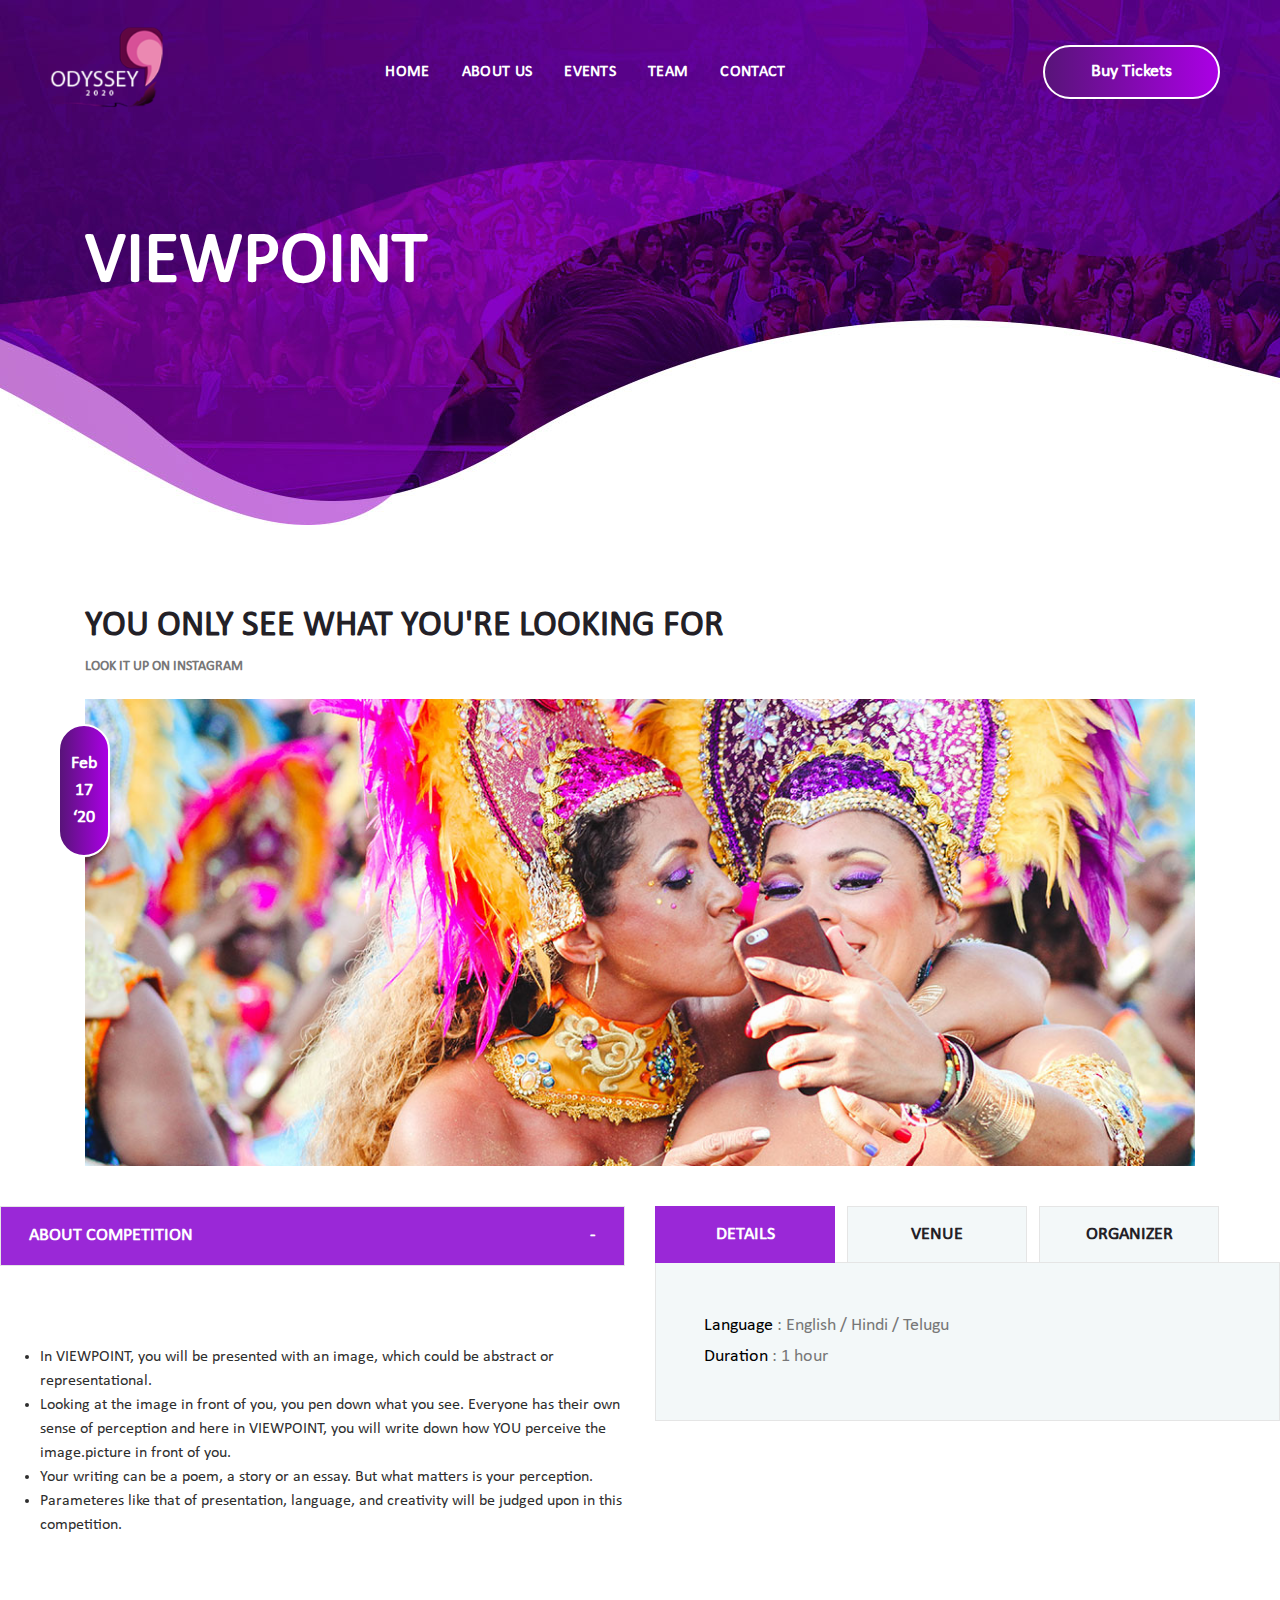
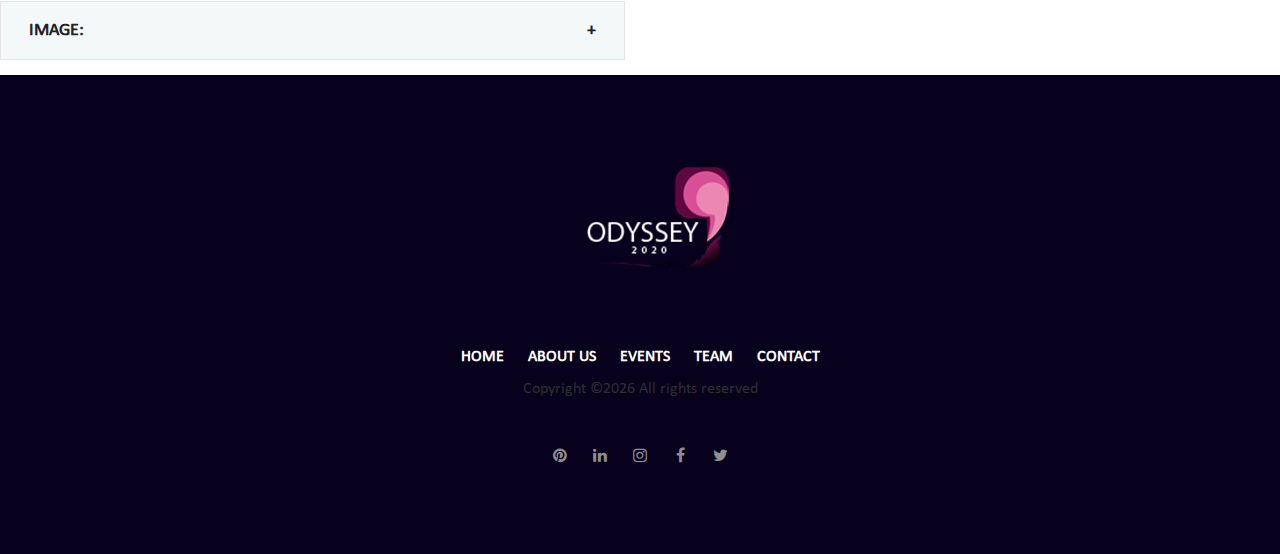
<file: view.html>
<!DOCTYPE html>
<html lang="en">
<head>
    <title>VIEWPOINT - Odyssey</title>
    <link rel="shortcut icon" href="images/icontab.png">
    <!-- Required meta tags -->
    <meta charset="utf-8">
    <meta name="viewport" content="width=device-width, initial-scale=1, shrink-to-fit=no">

    <!-- Bootstrap CSS -->
    <link rel="stylesheet" href="css/bootstrap.min.css">

    <!-- FontAwesome CSS -->
    <link rel="stylesheet" href="css/font-awesome.min.css">

    <!-- Swiper CSS -->
    <link rel="stylesheet" href="css/swiper.min.css">

    <!-- Styles -->
    <link rel="stylesheet" href="style.css">
</head>
<style>
    body { margin: 0; padding: 0; overflow-x: hidden;}
</style>
<body class="events-news-page">
<header class="site-header">
    <div class="header-bar">
        <div class="container-fluid">
            <div class="row align-items-center">
                <div class="col-10 col-lg-2 order-lg-1">
                    <div class="site-branding">
                        <div class="site-title">
                            <a href="#"><img src="images/logo.png" alt="logo"></a>
                        </div><!-- .site-title -->
                    </div><!-- .site-branding -->
                </div><!-- .col -->

                <div class="col-2 col-lg-7 order-3 order-lg-2">
                    <nav class="site-navigation">
                        <div class="hamburger-menu d-lg-none">
                            <span></span>
                            <span></span>
                            <span></span>
                            <span></span>
                        </div><!-- .hamburger-menu -->

                        <ul>
                            <li><a href="index.html">Home</a></li>
                            <li><a href="index.html#About_us">About us</a></li>
                            <li><a href="index.html#events">Events</a></li>
                            <li><a href="Team.html">Team</a></li>
                            <li><a href="#">Contact</a></li>
                        </ul>
                    </nav><!-- .site-navigation -->
                </div><!-- .col -->

                <div class="col-lg-3 d-none d-lg-block order-2 order-lg-3">
                    <div class="buy-tickets">
                        <a class="btn gradient-bg" href="#">Buy Tickets</a>
                    </div><!-- .buy-tickets -->
                </div><!-- .col -->
            </div><!-- .row -->
        </div><!-- .container-fluid -->
    </div><!-- .header-bar -->

    <div class="page-header events-news-page-header">
        <div class="container">
            <div class="row">
                <div class="col-12">
                    <header class="entry-header">
                        <h1 class="entry-title">VIEWPOINT</h1>
                    </header>
                </div>
            </div>
        </div>
    </div>
</header><!-- .site-header -->

<div class="container">
    <div class="row">
        <div class="col-12">
          <article class="events-news-post">
                <header class="entry-header">
                    <h2 class="entry-title">YOU ONLY SEE WHAT YOU'RE LOOKING FOR</h2>

                    <div class="entry-meta flex align-items-center">
                        <div class="posted-author"><a href="https://www.instagram.com/p/B6nwpe4puZV/">LOOK IT UP ON INSTAGRAM</a></div>
                    </div>
                </header>

                <figure>
                    <a href="#"><img src="images/news-1.jpg" alt=""></a>

                    <div class="posted-date"><span>Feb</span><span>17</span><span>‘20</span></div>
                </figure>
            </article>
        </div>
    </div>
</div>


<div class="entry-content elements-container">
                <div class="row">
                    <div class="col-12 col-md-6">
                        <div class="accordion-wrap type-accordion">
                            <h3 class="entry-title flex justify-content-between align-items-center active">ABOUT COMPETITION<span class="arrow-r"></span></h3>

                            <div class="entry-content">
                                <p><ul>
                                    <li>In VIEWPOINT, you will be presented with an image, which could be abstract or representational.</li>
                                    <li>Looking at the image in front of you, you pen down what you see. Everyone has their own sense of perception and here in VIEWPOINT, you will write down how YOU perceive the image.picture in front of you.</li>
                                    <li>Your writing can be a poem, a story or an essay. But what matters is your perception.</li>
                                     <li>Parameteres like that of presentation, language, and creativity will be judged upon in this competition. </li>
                               
                           </ol></p>
                            </div>

                            <h3 class="entry-title flex justify-content-between align-items-center">IMAGE:<span class="arrow-r"></span></h3>

                            <div class="entry-content">
                                <p><ul>
  <li>The image/picture you will base your writing on, will be presented to you at the venue for the competition.</li>
  
</ul> .</p>
                            </div>

                           <!-- <h3 class="entry-title flex justify-content-between align-items-center">OR TALK FOR YOUR OWN OPINION :<span class="arrow-r"></span></h3>-->

                           <!-- <div class="entry-content">
                                 <p><ul>
                                    <li>If you did not want to choose any opinion from the given list, you can choose your own. </li>
                                        <li>But in that case, call up the competition in-charge whose contact has been given here and inform his/her of your opinion to get it approved at least one week in advance.</li>
                                </ul></p>
                            </div>-->
                        </div>
                    </div>
<div class="col-12 col-md-6">
                        <div class="tabs">
                            <ul class="tabs-nav flex">
                                <li class="tab-nav flex justify-content-center align-items-center" data-target="#tab_details">DETAILS</li>
                                <li class="tab-nav flex justify-content-center align-items-center" data-target="#tab_venue">VENUE</li>
                                <li class="tab-nav flex justify-content-center align-items-center" data-target="#tab_organizers">ORGANIZER</li>
                            </ul>

                            <div class="tabs-container">
                                <div id="tab_details" class="tab-content">
                                    <p><font color="black">Language</font> : English / Hindi / Telugu</p>
                                    <p><font color="black">Duration</font> : 1 hour</p>
                                </div>

                                <div id="tab_venue" class="tab-content">
                                    <p>Satan Spawn Venue : CUSTOM ROOM NAME</p>
                                </div>

                                <div id="tab_organizers" class="tab-content">
                                    <p> <font color="black">In-charge</font> : Rishika</p>
                                    <p> <font color="black">Contact</font> : +91 9182454734</p>
                                </div>
                            </div>
                        </div>
                    </div>
                </div>
<footer class="site-footer">
    <div class="container">
        <div class="row">
            <div class="col-12">
                <figure class="footer-logo">
                    <a href="#"><img src="images/logo.png" alt="logo"></a>
                </figure>

                <nav class="footer-navigation">
                    <ul class="flex flex-wrap justify-content-center align-items-center">
                        <li><a href="index.html">Home</a></li>
                        <li><a href="index.html#About_us">About us</a></li>
                        <li><a href="index.html#events">Events</a></li>
                        <li><a href="Team.html">Team</a></li>
                        <li><a href="#">Contact</a></li>
                    </ul>
                </nav>

                <!-- Link back to Colorlib can't be removed. Template is licensed under CC BY 3.0. -->
Copyright &copy;<script>document.write(new Date().getFullYear());</script> All rights reserved
<!-- Link back to Colorlib can't be removed. Template is licensed under CC BY 3.0. -->

                <div class="footer-social">
                    <ul class="flex flex-wrap justify-content-center align-items-center">
                        <li><a href="#"><i class="fa fa-pinterest"></i></a></li>
                        <li><a href="#"><i class="fa fa-linkedin"></i></a></li>
                        <li><a href="#"><i class="fa fa-instagram"></i></a></li>
                        <li><a href="#"><i class="fa fa-facebook"></i></a></li>
                        <li><a href="#"><i class="fa fa-twitter"></i></a></li>
                    </ul>
                </div>
            </div>
        </div>
    </div>
</footer>

<div class="back-to-top flex justify-content-center align-items-center">
    <span><svg viewBox="0 0 1792 1792" xmlns="http://www.w3.org/2000/svg"><path d="M1395 1184q0 13-10 23l-50 50q-10 10-23 10t-23-10l-393-393-393 393q-10 10-23 10t-23-10l-50-50q-10-10-10-23t10-23l466-466q10-10 23-10t23 10l466 466q10 10 10 23z"/></svg></span>
</div>

<script type='text/javascript' src='js/jquery.js'></script>
<script type='text/javascript' src='js/masonry.pkgd.min.js'></script>
<script type='text/javascript' src='js/jquery.collapsible.min.js'></script>
<script type='text/javascript' src='js/swiper.min.js'></script>
<script type='text/javascript' src='js/jquery.countdown.min.js'></script>
<script type='text/javascript' src='js/circle-progress.min.js'></script>
<script type='text/javascript' src='js/jquery.countTo.min.js'></script>
<script type='text/javascript' src='js/custom.js'></script>

</body>
</html>
</file>
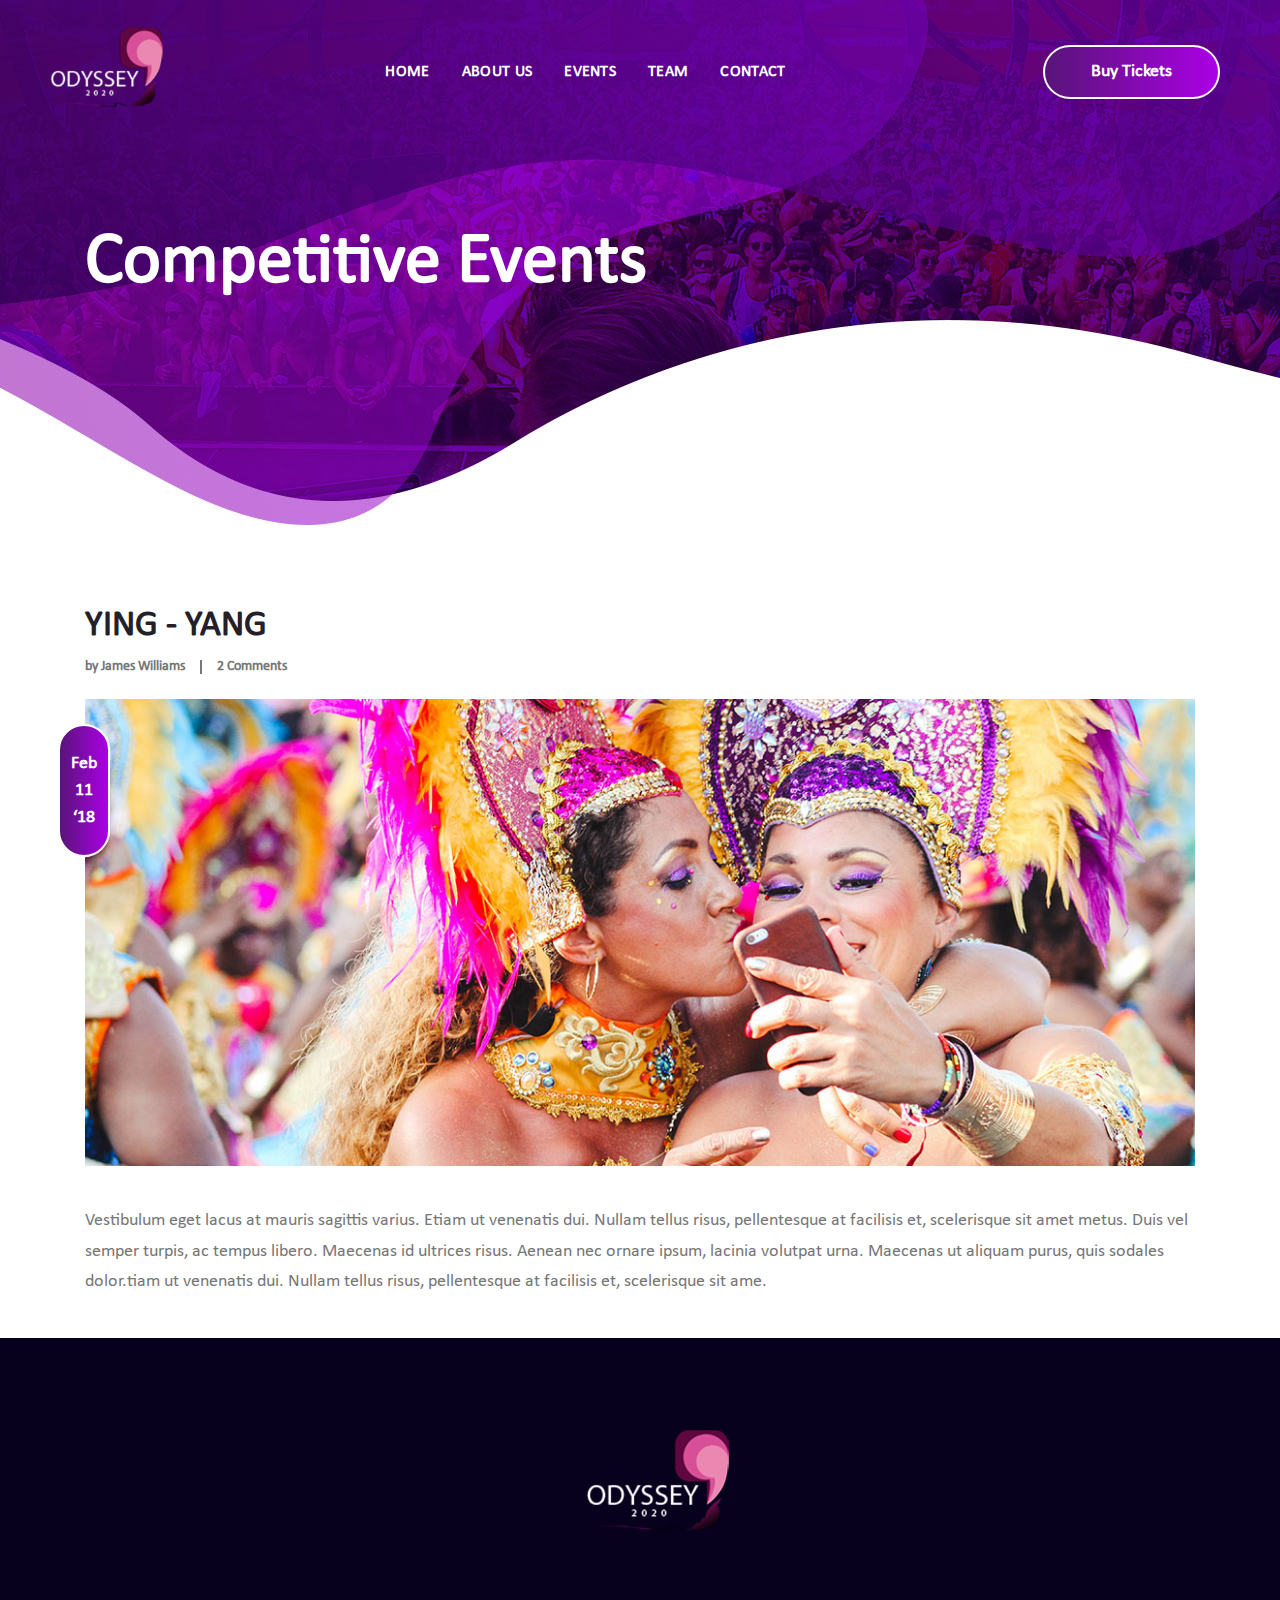
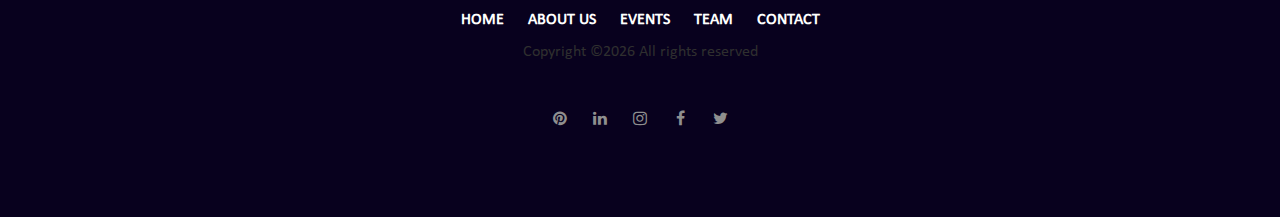
<file: ying.html>
<!DOCTYPE html>
<html lang="en">
<head>
    <title>Ying Yang - Odyssey</title>
    <link rel="shortcut icon" href="images/icontab.png">
    <!-- Required meta tags -->
    <meta charset="utf-8">
    <meta name="viewport" content="width=device-width, initial-scale=1, shrink-to-fit=no">

    <!-- Bootstrap CSS -->
    <link rel="stylesheet" href="css/bootstrap.min.css">

    <!-- FontAwesome CSS -->
    <link rel="stylesheet" href="css/font-awesome.min.css">

    <!-- Swiper CSS -->
    <link rel="stylesheet" href="css/swiper.min.css">

    <!-- Styles -->
    <link rel="stylesheet" href="style.css">
</head>
<body class="events-news-page">
<header class="site-header">
    <div class="header-bar">
        <div class="container-fluid">
            <div class="row align-items-center">
                <div class="col-10 col-lg-2 order-lg-1">
                    <div class="site-branding">
                        <div class="site-title">
                            <a href="#"><img src="images/logo.png" alt="logo"></a>
                        </div><!-- .site-title -->
                    </div><!-- .site-branding -->
                </div><!-- .col -->

                <div class="col-2 col-lg-7 order-3 order-lg-2">
                    <nav class="site-navigation">
                        <div class="hamburger-menu d-lg-none">
                            <span></span>
                            <span></span>
                            <span></span>
                            <span></span>
                        </div><!-- .hamburger-menu -->

                        <ul>
                            <li><a href="index.html">Home</a></li>
                            <li><a href="index.html#About_us">About us</a></li>
                            <li><a href="index.html#events">Events</a></li>
                            <li><a href="Team.html">Team</a></li>
                            <li><a href="#">Contact</a></li>
                        </ul>
                    </nav><!-- .site-navigation -->
                </div><!-- .col -->

                <div class="col-lg-3 d-none d-lg-block order-2 order-lg-3">
                    <div class="buy-tickets">
                        <a class="btn gradient-bg" href="#">Buy Tickets</a>
                    </div><!-- .buy-tickets -->
                </div><!-- .col -->
            </div><!-- .row -->
        </div><!-- .container-fluid -->
    </div><!-- .header-bar -->

    <div class="page-header events-news-page-header">
        <div class="container">
            <div class="row">
                <div class="col-12">
                    <header class="entry-header">
                        <h1 class="entry-title">Competitive Events</h1>
                    </header>
                </div>
            </div>
        </div>
    </div>
</header><!-- .site-header -->

<div class="container">
    <div class="row">
        <div class="col-12">
            <article class="events-news-post">
                <header class="entry-header">
                    <h2 class="entry-title">YING - YANG</h2>

                    <div class="entry-meta flex align-items-center">
                        <div class="posted-author"><a href="#">by James Williams</a></div>

                        <div class="post-comments"><a href="#">2 Comments</a></div>
                    </div>
                </header>

                <figure>
                    <a href="#"><img src="images/news-1.jpg" alt=""></a>

                    <div class="posted-date"><span>Feb</span><span>11</span><span>‘18</span></div>
                </figure>

                <div class="entry-content">
                    <p>Vestibulum eget lacus at mauris sagittis varius. Etiam ut venenatis dui. Nullam tellus risus, pellentesque at facilisis et, scelerisque sit amet metus. Duis vel semper turpis, ac tempus libero. Maecenas id ultrices risus. Aenean nec ornare ipsum, lacinia volutpat urna. Maecenas ut aliquam purus, quis sodales dolor.tiam ut venenatis dui. Nullam tellus risus, pellentesque at facilisis et, scelerisque sit ame.</p>
                </div>
            </article>
        </div>
    </div>
</div>

<footer class="site-footer">
    <div class="container">
        <div class="row">
            <div class="col-12">
                <figure class="footer-logo">
                    <a href="#"><img src="images/logo.png" alt="logo"></a>
                </figure>

                <nav class="footer-navigation">
                    <ul class="flex flex-wrap justify-content-center align-items-center">
                        <li><a href="index.html">Home</a></li>
                        <li><a href="index.html#About_us">About us</a></li>
                        <li><a href="index.html#events">Events</a></li>
                        <li><a href="Team.html">Team</a></li>
                        <li><a href="#">Contact</a></li>
                    </ul>
                </nav>

                <!-- Link back to Colorlib can't be removed. Template is licensed under CC BY 3.0. -->
Copyright &copy;<script>document.write(new Date().getFullYear());</script> All rights reserved
<!-- Link back to Colorlib can't be removed. Template is licensed under CC BY 3.0. -->

                <div class="footer-social">
                    <ul class="flex flex-wrap justify-content-center align-items-center">
                        <li><a href="#"><i class="fa fa-pinterest"></i></a></li>
                        <li><a href="#"><i class="fa fa-linkedin"></i></a></li>
                        <li><a href="#"><i class="fa fa-instagram"></i></a></li>
                        <li><a href="#"><i class="fa fa-facebook"></i></a></li>
                        <li><a href="#"><i class="fa fa-twitter"></i></a></li>
                    </ul>
                </div>
            </div>
        </div>
    </div>
</footer>

<div class="back-to-top flex justify-content-center align-items-center">
    <span><svg viewBox="0 0 1792 1792" xmlns="http://www.w3.org/2000/svg"><path d="M1395 1184q0 13-10 23l-50 50q-10 10-23 10t-23-10l-393-393-393 393q-10 10-23 10t-23-10l-50-50q-10-10-10-23t10-23l466-466q10-10 23-10t23 10l466 466q10 10 10 23z"/></svg></span>
</div>

<script type='text/javascript' src='js/jquery.js'></script>
<script type='text/javascript' src='js/masonry.pkgd.min.js'></script>
<script type='text/javascript' src='js/jquery.collapsible.min.js'></script>
<script type='text/javascript' src='js/swiper.min.js'></script>
<script type='text/javascript' src='js/jquery.countdown.min.js'></script>
<script type='text/javascript' src='js/circle-progress.min.js'></script>
<script type='text/javascript' src='js/jquery.countTo.min.js'></script>
<script type='text/javascript' src='js/custom.js'></script>

</body>
</html>
</file>
<file: style.css>
@font-face {
    font-family: 'Calibri';
    src: url('fonts/Calibri.eot?#iefix') format('embedded-opentype'),
    url('fonts/Calibri.woff') format('woff'),
    url('fonts/Calibri.ttf')  format('truetype'),
    url('fonts/Calibri.svg#Calibri') format('svg');
    font-weight: normal;
    font-style: normal;
}

body {
    color: #2f2f2f;
    font-family: 'Calibri';
}

img {
    vertical-align: baseline;
}

/*--------------------------------------------------------------
# Links
--------------------------------------------------------------*/
a {
    color: royalblue;
}

a:visited {
    color: purple;
}

a:hover, a:focus, a:active {
    color: midnightblue;
}

a:focus {
    outline: thin dotted;
}

a:hover, a:active {
    outline: 0;
    list-style: none;
}

/*--------------------------------------------------------------
# Flex
--------------------------------------------------------------*/
.flex {
    display: flex !important;
}

@media screen and (min-width: 992px) {
    .flex-lg {
        display: flex !important;
    }
}

/*--------------------------------------------------------------
# Button
--------------------------------------------------------------*/
.btn {
    padding: 16px 46px;
    border: 2px solid #9a24c1;
    border-radius: 50px;
    font-size: 18px;
    font-weight: bold;
    line-height: 1;
    color: #232127;
}

.btn.gradient {
    background-image: url([data-uri]);
    background-image: -webkit-gradient(linear, left top, 270deg, color-stop(0%, #AA00FF), color-stop(100%, #581687));
    background-image: -moz-linear-gradient(270deg,#AA00FF 0%,#581687 100%);
    background-image: -webkit-linear-gradient(270deg,#AA00FF 0%,#581687 100%);
    background-image: -o-linear-gradient(270deg,#AA00FF 0%,#581687 100%);
    background-image: -ms-linear-gradient(270deg,#AA00FF 0%,#581687 100%);
    background-image: linear-gradient(270deg,#AA00FF 0%,#581687 100%);
    -webkit-background-clip: text;
    -webkit-text-fill-color: transparent;
    position:relative;
    display:inline-block;
}

.btn.dark-purple {
    background: #9a24c1;
    color: #fff;
}

.btn.dark {
    background: #231e23;
    border-color: transparent;
    color: #fff;
}

.btn.gradient-bg {
    padding: 18px 46px;
    border: 0;
    background: -moz-linear-gradient(180deg, rgba(171,0,229,1) 0%, rgba(88,20,121,1) 100%); /* ff3.6+ */
    background: -webkit-gradient(linear, left top, right top, color-stop(0%, rgba(88,20,121,1)), color-stop(100%, rgba(171,0,229,1))); /* safari4+,chrome */
    background: -webkit-linear-gradient(180deg, rgba(171,0,229,1) 0%, rgba(88,20,121,1) 100%); /* safari5.1+,chrome10+ */
    background: -o-linear-gradient(180deg, rgba(171,0,229,1) 0%, rgba(88,20,121,1) 100%); /* opera 11.10+ */
    background: -ms-linear-gradient(180deg, rgba(171,0,229,1) 0%, rgba(88,20,121,1) 100%); /* ie10+ */
    background: linear-gradient(270deg, rgba(171,0,229,1) 0%, rgba(88,20,121,1) 100%); /* w3c */
    filter: progid:DXImageTransform.Microsoft.gradient( startColorstr='#581479', endColorstr='#ab00e5',GradientType=1 ); /* ie6-9 */
    color: #fff;
}

/*--------------------------------------------------------------
# Header
--------------------------------------------------------------*/
/*
# Site Header
--------------------------------*/
.site-header {
    position: relative;
}

.site-header .site-title img {
    max-height: 64px;
}

/*
# Header Bar
--------------------------------*/
.header-bar {
    position: absolute;
    top: 0;
    left: 0;
    z-index: 99;
    width: 100%;
    padding: 14px 0;
}

/*
# Site Branding
--------------------------------*/
.site-branding img {
    display: block;
    max-width: 100%;
}

@media screen and (min-width: 992px) {
    .site-branding {
        margin-left: 35px;
    }

    .site-header .site-title img {
        max-height: 999px;
    }
}

/*
  Hamburger Menu
----------------------------------------*/
.hamburger-menu {
    position: fixed;
    width: 100%;
    max-width: 24px;
    height: 22px;
    margin-left: 50px;
    transition: .5s ease-in-out;
    cursor: pointer;
}

.hamburger-menu span {
    display: block;
    position: absolute;
    height: 2px;
    width: 100%;
    background: rgb(0, 0, 0);
    border-radius: 10px;
    opacity: 1;
    left: 0;
    transition: .25s ease-in-out;
}

.hamburger-menu span:nth-child(1) {
    top: 2px;
}

.hamburger-menu span:nth-child(2),
.hamburger-menu span:nth-child(3) {
    top: 10px;
}

.hamburger-menu span:nth-child(4) {
    top: 18px;
}

.hamburger-menu.open span:nth-child(1) {
    top: 18px;
    width: 0;
    left: 50%;
}

.hamburger-menu.open span:nth-child(2) {
    transform: rotate(45deg);
}

.hamburger-menu.open span:nth-child(3) {
    transform: rotate(-45deg);
}

.hamburger-menu.open span:nth-child(4) {
    top: 18px;
    width: 0;
    left: 50%;
}

/*
# Main Menu
--------------------------------*/
.site-navigation {
    position: absolute;
    top: -22px;
    right: 15px;
    z-index: 9999;
    width: 100%;
    height: 22px;
    overflow: hidden;
    list-style: none;
    transition: all .35s;
}

.site-navigation.show {
    height: auto;
}

.site-navigation ul {
    position: fixed;
    top: 0;
    left: -320px;
    z-index: 9999;
    width: 320px;
    max-width: 80%;
    height: 100vh;
    overflow-x: scroll;
    padding: 30px;
    margin: 0;
    background: #9a28d7;
    transition: all 0.35s;
}

.site-navigation.show ul {
    left: 0;
}

.site-navigation ul li {
    display: block;
    padding: 10px 16px;
    font-size: 16px;
    font-weight: bold;
    letter-spacing: 0.02rem;
    text-transform: uppercase;
}

.site-navigation ul li a {
    display: block;
    color: #fff;
    transition: all 0.35s;
    text-decoration: none;
}

.site-navigation ul li a:hover,
.site-navigation ul li.current-menu-item a {
    border-color: #2f2f2f;
}

@media screen and (min-width: 992px) {
    .site-navigation {
        position: relative;
        top: auto;
        right: auto;
        height: auto;
        background: transparent;
    }

    .site-navigation ul {
        display: flex;
        flex-wrap: wrap;
        justify-content: flex-end;
        align-items: center;
        position: relative;
        top: auto;
        left: auto;
        width: 100%;
        height: auto;
        padding: 0;
        overflow: auto;
        background: transparent;
    }

    .site-navigation ul li a {
        color: #fff;
    }
}

/*
# Buy Tickets
--------------------------------*/
.site-header .buy-tickets {
    margin-right: 45px;
    text-align: right;
}

.site-header .buy-tickets .btn,
.hero-slider .btn {
    padding: 16px 46px;
    border: 2px solid #fff;
}

/*--------------------------------------------------------------
# Hero Section
--------------------------------------------------------------*/
.hero-slider {
}

.hero-content {
    padding-top: 150px;
    padding-bottom: 120px;
}

.hero-content .container,
.hero-content .row,
.hero-content .col {
    height: 100%;
}

.hero-slider .entry-title {
    font-size: 28px;
    line-height: 1.2;
    font-weight: bold;
    color: #fff;
}

.hero-slider .btn {
    margin-top: 45px;
}

.swiper-container-horizontal >.swiper-pagination-bullets,
.swiper-pagination-custom, .swiper-pagination-fraction {
    max-width: 1110px;
    right: 0;
    bottom: 48px;
    left: 0;
    padding: 0 15px;
    margin: 0 auto;
    text-align: left;
}

.swiper-button-next,
.swiper-button-prev {
    visibility: hidden;
    width: 42px;
    height: 42px;
    margin-top: -21px;
    border: 2px solid #fff;
    border-radius: 50%;
    background: #9a28d7;
    transition: all .35s;
}

.swiper-button-next {
    right: 15px;
}

.swiper-button-prev {
    left: 15px;
}

.swiper-button-next:hover,
.swiper-button-prev:hover {
    opacity: 1;
}

.swiper-button-next span,
.swiper-button-prev span {
    display: block;
    width: 20px;
    padding-top: 6px;
}

.swiper-button-next path,
.swiper-button-prev path {
    fill: #fff;
}

.swiper-pagination-bullet {
    position: relative;
    display: inline-block;
    height: 24px;
    border-radius: 0;
    font-size: 18px;
    font-weight: bold;
    text-align: right;
    color: #fff;
    background: transparent;
    opacity: 1;
    transition: all .35s;
}

.swiper-pagination-bullet-active {
    position: relative;
    width: 32px;
}

.swiper-pagination-bullet-active::before {
    content: '';
    position: absolute;
    bottom: 4px;
    left: 0;
    z-index: 99;
    width: 20px;
    height: 2px;
    background: #fff;
}

@media screen and (min-width: 768px){
    .swiper-button-next,
    .swiper-button-prev {
        visibility: visible;
    }
}

/*
# Countdown
--------------------------------*/
.countdown-holder {
    margin-right: 12px;
    color: #fff;
    font-size: 18px;
    font-weight: bold;
}

.countdown-holder label {
    font-size: 13px;
}

@media screen and (min-width: 576px){
    .hero-slider .entry-title {
        font-size: 42px;
    }

    .countdown-holder {
        margin-right: 24px;
        font-size: 42px;
    }

    .countdown-holder label {
        font-size: 18px;
    }
}


@media screen and (min-width: 992px) {
    .hero-slider {
        /*height: 100vh;*/
    }

    .hero-content {
        padding-top: 300px;
    }

    .hero-slider .entry-title {
        font-size: 72px;
    }

    .countdown-holder {
        margin-right: 52px;
        font-size: 60px;
    }

    .countdown-holder label {
        font-size: 24px;
    }
}

@media screen and (min-width: 1200px){
    .hero-content {
        padding-top: 400px;
    }

    .swiper-button-next {
        right: 64px;
    }

    .swiper-button-prev {
        left: 64px;
    }
}


/*--------------------------------------------------------------
# Homepage - Info Section
--------------------------------------------------------------*/
.homepage-info-section {
    padding: 120px 0;
    background: #fff;
}

.homepage-info-section figure {
    padding-right: 30px;
}

.homepage-info-section figure img {
    max-width: 100%;
}

.homepage-info-section .entry-title {
    text-align: center;
    font-size: 60px;
    font-weight: bold;
    line-height: 1;
    color: #232127;
}

.homepage-info-section .entry-content {
    margin-top: 32px;
}

.homepage-info-section .entry-content p {
    font-size: 18px;
    line-height: 1.7;
    color: #777777;
}

.homepage-info-section .entry-footer a {
    margin-top: 32px;
    margin-right: auto;
}

/*--------------------------------------------------------------
# Homepage - Featured Events
--------------------------------------------------------------*/
.homepage-featured-events {
    height: auto;
    padding: 110px 0 150px;
    background: url("images/featured-events-bg.jpg") no-repeat center;
    background-size: cover !important;
}

.homepage-featured-events .event-content-wrap {
    position: relative;
    padding: 36px 18px;
}

.homepage-featured-events .event-content-wrap figure {
    margin: -36px -18px;
}

.homepage-featured-events .event-content-wrap figure img {
    display: block;
    width: 100%;
}

.homepage-featured-events .event-content-wrap .entry-header {
    position: absolute;
    left: 18px;
    bottom: 24px;
    z-index: 99;
}

.homepage-featured-events .event-content-wrap .entry-header .entry-title {
    display: inline-block;
    padding: 12px 18px;
    margin: 0;
    font-size: 16px;
    font-weight: 400;
    text-transform: uppercase;
    color: #fff;
    background: #9a24c1;
}

.homepage-featured-events .event-content-wrap .entry-header .posted-date {
    padding: 2px 18px;
    font-size: 14px;
    color: #fff;
}

.featured-events-wrap {
    position: relative;
}

.featured-events-wrap .event-content-wrap:nth-last-of-type(1) {
    margin-bottom: 0;
}

.featured-events-wrap .event-content-wrap {
    width: 100%;
    margin-bottom: 30px;
}

@media screen and (max-width: 575px) {
    .featured-events-wrap .event-content-wrap.half {
        width: calc(50% - 15px);
    }
}

@media screen and (min-width: 576px) and (max-width: 767px) {
    .featured-events-wrap .event-content-wrap {
        width: calc(50% - 15px);
    }
}

@media screen and (min-width: 768px) and (max-width: 991px) {
    .featured-events-wrap .event-content-wrap {
        width: calc(50% - 15px);
    }

    .featured-events-wrap .event-content-wrap.half {
        width: calc(33.333333% - 15px);
    }
}

@media screen and (min-width: 992px) {
    .homepage-featured-events {
        min-height: 1260px;
    }

    .featured-events-wrap .event-content-wrap {
        position: absolute;
        top: 0;
        left: 0;
        margin-bottom: 0;
    }

    .homepage-featured-events .positioning-event-1 {
        width: 290px;
    }

    .homepage-featured-events .positioning-event-2 {
        width: 210px;
        top: 192px;
        left: 320px;
    }

    .homepage-featured-events .positioning-event-3 {
        width: 210px;
        top: 75px;
        left: 560px;
    }

    .homepage-featured-events .positioning-event-4 {
        width: 130px;
        top: 235px;
        left: 800px;
    }

    .homepage-featured-events .positioning-event-5 {
        width: 130px;
        top: 350px;
        left: 0;
    }

    .homepage-featured-events .positioning-event-6 {
        width: 130px;
        top: 344px;
        left: 560px;
    }

    .homepage-featured-events .positioning-event-7 {
        width: 210px;
        top: 457px;
        left: 160px;
    }

    .homepage-featured-events .positioning-event-8 {
        width: 290px;
        top: 457px;
        left: 400px;
    }

    .homepage-featured-events .positioning-event-9 {
        width: 210px;
        top: 395px;
        left: 720px;
    }

    .homepage-featured-events .positioning-event-10 {
        width: 130px;
        top: 653px;
        left: 720px;
    }

    .homepage-featured-events .positioning-event-11 {
        width: 130px;
        top: 807px;
        left: 400px;
    }
}

@media screen and (min-width: 1200px) {
    .homepage-featured-events {
        min-height: 1480px;
    }

    .homepage-featured-events .positioning-event-1 {
        width: 350px;
    }

    .homepage-featured-events .positioning-event-2 {
        width: 255px;
        top: 230px;
        left: 380px;
    }

    .homepage-featured-events .positioning-event-3 {
        width: 255px;
        top: 90px;
        left: 665px;
    }

    .homepage-featured-events .positioning-event-4 {
        width: 160px;
        top: 280px;
        left: 950px;
    }

    .homepage-featured-events .positioning-event-5 {
        width: 160px;
        top: 417px;
        left: 0;
    }

    .homepage-featured-events .positioning-event-6 {
        width: 160px;
        top: 410px;
        left: 665px;
    }

    .homepage-featured-events .positioning-event-7 {
        width: 255px;
        top: 546px;
        left: 190px;
    }

    .homepage-featured-events .positioning-event-8 {
        width: 350px;
        top: 546px;
        left: 475px;
    }

    .homepage-featured-events .positioning-event-9 {
        width: 255px;
        top: 470px;
        left: 855px;
    }

    .homepage-featured-events .positioning-event-10 {
        width: 160px;
        top: 776px;
        left: 855px;
    }

    .homepage-featured-events .positioning-event-11 {
        width: 160px;
        top: 963px;
        left: 475px;
    }
}

/*--------------------------------------------------------------
# Homepage - Next Events
--------------------------------------------------------------*/
.next-events-section-header {
    margin-top: 36px;
    text-align: center;
}

.next-events-section-header .entry-title,
.events-partners .entry-title {
    padding: 24px 0;
    font-size: 60px;
    font-weight: bold;
    line-height: 1;
    color: #232127;
    background: url("images/next-events-header-bg.png") no-repeat center;
    text-align: center;
}

.next-events-section-header p {
    margin-top: 20px;
    font-size: 18px;
    line-height: 1.7;
    color: #777777;
}

@media screen and (min-width: 1200px){
    .next-events-section-header p {
        padding: 0 85px;
    }
}

.homepage-next-events .next-event-wrap {
    margin-top: 96px;
    text-align: center;
}

.homepage-next-events .next-event-wrap figure {
    position: relative;
    margin: 0;
}

.homepage-next-events .next-event-wrap figure img {
    width: 100%;
}

.homepage-next-events .next-event-wrap .event-rating {
    display: flex;
    justify-content: center;
    align-items: center;
    position: absolute;
    top: -32px;
    left: 32px;
    width: 78px;
    height: 78px;
    border: 2px solid #fff;
    border-radius: 50%;

    font-size: 22px;
    font-weight: bold;
    color: #fff;

    background: #9a28d7;
}

.homepage-next-events .next-event-wrap .entry-title {
    margin-top: 32px;
    font-size: 28px;
    font-weight: bold;
    color: #232127;
}

.homepage-next-events .next-event-wrap .posted-date {
    margin-top: 12px;
    font-size: 18px;
    font-weight: bold;
    text-transform: uppercase;
    color: #777777;
}

.homepage-next-events .next-event-wrap .posted-date span {
    color: #9a28d7;
}

.homepage-next-events .next-event-wrap .entry-content p {
    margin-top: 22px;
    font-size: 18px;
    line-height: 1.7;
    color: #777777;
}

.homepage-next-events .next-event-wrap .entry-footer {
    margin-top: 40px;
}

.homepage-next-events .next-event-wrap .entry-footer a {
    font-size: 18px;
    font-weight: bold;
    text-transform: uppercase;
    border-bottom: 2px solid #bec0cc;
    text-decoration: none;
    color: #bec0cc;
}

.homepage-next-events .next-event-wrap .entry-footer a:hover {
    border-color: #9a28d7;
    color: #9a28d7;
}

/*--------------------------------------------------------------
# Homepage - Regional Events
--------------------------------------------------------------*/
.homepage-regional-events {
    min-height: 1500px;
    padding-top: 280px;
    background: url("images/regional-events-bg.jpg") no-repeat;
    background-size: cover;
}

.homepage-regional-events .regional-events-heading .entry-title {
    font-size: 60px;
    font-weight: bold;
    color: #fff;
}

.homepage-regional-events .select-location select {
    padding: 14px 32px;
    margin: 20px 0;
    border: 2px solid #fff;
    border-radius: 50px;
    font-size: 18px;
    font-weight: bold;
    background: -moz-linear-gradient(180deg, rgba(171,0,229,1) 0%, rgba(88,20,121,1) 100%); /* ff3.6+ */
    background: -webkit-gradient(linear, left top, right top, color-stop(0%, rgba(88,20,121,1)), color-stop(100%, rgba(171,0,229,1))); /* safari4+,chrome */
    background: -webkit-linear-gradient(180deg, rgba(171,0,229,1) 0%, rgba(88,20,121,1) 100%); /* safari5.1+,chrome10+ */
    background: -o-linear-gradient(180deg, rgba(171,0,229,1) 0%, rgba(88,20,121,1) 100%); /* opera 11.10+ */
    background: -ms-linear-gradient(180deg, rgba(171,0,229,1) 0%, rgba(88,20,121,1) 100%); /* ie10+ */
    background: linear-gradient(270deg, rgba(171,0,229,1) 0%, rgba(88,20,121,1) 100%); /* w3c */
    filter: progid:DXImageTransform.Microsoft.gradient( startColorstr='#581479', endColorstr='#ab00e5',GradientType=1 ); /* ie6-9 */
    color: #fff;
    outline: none;
}

.homepage-regional-events .select-location select option {
    background: #9a28d7;
    padding: 5px 0;
    outline: none;
}

.homepage-regional-events-slider {
    position: relative;
    margin-top: 100px;
    color: #fff;
    text-align: center;
}

.homepage-regional-events-slider figure {
    position: relative;
    margin: 0;
}

.homepage-regional-events-slider figure img {
    display: block;
    width: 100%;
}

.homepage-regional-events-slider .entry-title {
    margin-top: 28px;
    font-size: 18px;
    font-weight: bold;
}

.homepage-regional-events-slider .entry-footer {
    font-size: 12px;
    font-weight: bold;
    text-transform: uppercase;
}

.homepage-regional-events-slider .entry-footer span {
    color: #9a28d7;
}

.homepage-regional-events-slider .swiper-button-next,
.homepage-regional-events-slider .swiper-button-prev {
    top: calc(50% - 40px);
}

.homepage-regional-events-slider .swiper-button-next {
    right: 20px;
}

.homepage-regional-events-slider .swiper-button-prev {
    left: 20px;
}

.event-overlay-link {
    position: absolute;
    top: 0;
    left: 0;
    width: 100%;
    height: 100%;
    background: rgba(154,40,215, .85);

    font-size: 30px;
    font-weight: bold;
    text-decoration: none;
    color: #fff;

    visibility: hidden;
    opacity: 0;
    transition: all .45s;
}

.event-overlay-link:hover {
    text-decoration: none;
    color: #fff;
}

.homepage-regional-events-slider .swiper-slide:hover .event-overlay-link {
    visibility: visible;
    opacity: 1;
}

.events-partners {
    padding: 120px 0;
}

.events-partners .entry-title {
    color: #fff;
}

.events-partners-logos .event-partner-logo {
    width: 20%;
    min-width: 220px;
    margin-top: 80px;
    text-align: center;
}

/*--------------------------------------------------------------
# Newsletter
--------------------------------------------------------------*/
.newsletter-subscribe {
    padding: 150px 0;
    background: url("images/newsletter-bg.jpg") no-repeat;
    background-size: cover;
    text-align: center;
}

.newsletter-subscribe .entry-title {
    font-size: 36px;
    font-weight: bold;
    color: #fff;
}

.newsletter-subscribe header p {
    margin-top: 20px;
    font-size: 18px;
    font-weight: bold;
    color: #fff;
}
.newsletter-subscribe form input[type="text"],
.newsletter-subscribe form input[type="email"] {
    width: 100%;
    color: #232127;
    padding: 15px 24px;
    border: 0;
    border-radius: 6px;
    font-size: 14px;
    outline: none;
}

.newsletter-subscribe form input[type="text"]::placeholder,
.newsletter-subscribe form input[type="email"]::placeholder {
    font-style: italic;
}


.newsletter-subscribe form input[type="text"],
.newsletter-subscribe form input[type="email"],
.newsletter-subscribe form input[type="submit"] {
    margin-top: 30px;
}

@media screen and (min-width: 992px) {
    .newsletter-subscribe form input[type="text"],
    .newsletter-subscribe form input[type="email"],
    .newsletter-subscribe form input[type="submit"] {
        margin: 80px 8px 0;
    }
}

.newsletter-subscribe form input[type="submit"] {
    border: 2px solid #fff;
    outline: none;
}

.newsletter-subscribe form input[type="submit"]:focus {
    background: #9a28d7;
}

/*--------------------------------------------------------------
# Single Page Header
--------------------------------------------------------------*/
.page-header {
    height: 250px;
    padding: 100px 0 0;
    background-position: center;
    background-repeat: no-repeat;
    background-size: cover !important;
}

.page-header .entry-title {
    font-size: 42px;
    font-weight: bold;
    color: #fff;
}

@media screen and (min-width: 576px){
    .page-header {
        height: 300px;
    }

    .page-header .entry-title {
        font-size: 52px;
    }
}

@media screen and (min-width: 992px){
    .page-header {
        height: 400px;
        padding: 150px 0;
    }

    .page-header .entry-title {
        font-size: 72px;
    }

}

@media screen and (min-width: 1200px){
    .page-header {
        height: 525px;
        padding: 220px 0;
    }

}

.events-page-header {
    background-image: url("images/events-page-header-bg.jpg");
}

.single-event-page-header {
    background-image: url("images/single-event-bg.jpg");
}

.events-news-page-header {
    background-image: url("images/events-news-bg.jpg");
}

.contact-page-header {
    background-image: url("images/contact-bg.jpg");
}

.elements-page-header {
    background-image: url("images/elements-bg.jpg");
}

/*--------------------------------------------------------------
# Events List
--------------------------------------------------------------*/
.events-search {
    padding: 100px 0;
}

.events-search input[type="date"],
.events-search input[type="text"] {
    width: 100%;
    padding: 12px 24px;
    margin: 0 6px 30px;
    border: 1px solid #e5e5e5;
    font-size: 16px;
    outline: none;
    background: #f3f8f9;
    color: #232127;
}

.events-search input[type="text"]::placeholder {
    font-style: italic;
}

.events-search .btn {
    border-color: transparent;
    outline: none;
}

.events-search .btn:focus {
    background: #9a28d7;
    outline: none;
}

.events-list-page .single-event {
    display: none;
    margin-bottom: 30px;
}

.events-list-page .single-event.visible {
    display: block;
}

.events-list-page .events-thumbnail {
    margin: 0;
}

.events-list-page .events-thumbnail img {
    display: block;
    width: 100%;
}

.events-list-page .event-content-wrap  {
    padding: 48px 36px 36px;
    border: 1px solid #e5e5e5;
    border-top: 0;
    background: #f3f8f9;
}

.events-list-page .event-content-wrap .entry-title {
    font-size: 28px;
    font-weight: bold;
    color: #232127;
    text-decoration: none;
}

.events-list-page .event-content-wrap .entry-title a {
    color: #232127;
}

.events-list-page .event-content-wrap .event-location {
    padding-left: 32px;
    margin-top: 12px;
    background: url("images/location-icon.png") no-repeat left top;
}

.events-list-page .event-content-wrap .event-location a {
    font-size: 14px;
    font-weight: bold;
    color: #232127;
    text-decoration: none;
}

.events-list-page .event-content-wrap .event-date {
    margin-top: 6px;
    font-size: 16px;
    color: #9a28d7;
}

.events-list-page .event-content-wrap .event-cost {
    width: 124px;
    height: 52px;
    margin-right: -37px;
    font-size: 14px;
    color: #777777;
    background: #fff;
}

.events-list-page .event-content-wrap .event-cost span {
    margin-left: 4px;
    font-size: 24px;
    font-weight: bold;
    color: #9a28d7;
}

.events-list-page .event-content-wrap .entry-content p {
    margin-top: 22px;
    font-size: 18px;
    line-height: 1.7;
    color: #777777;
}

.events-list-page .event-content-wrap .entry-footer {
    margin-top: 36px;
}

.events-list-page .event-content-wrap .entry-footer a {
    padding-bottom: 2px;
    font-size: 18px;
    font-weight: bold;
    color: #9a28d7;
    text-decoration: none;
    text-transform: uppercase;
    border-bottom: 2px solid #9a28d7;
}

.events-list-page .load-more-btn {
    text-align: center;
    margin: 84px 0;
}

.events-list-page .load-more-btn .btn:focus {
    background: #9a28d7;
}

/*--------------------------------------------------------------
# Upcoming Events
--------------------------------------------------------------*/
.upcoming-events-outer {
    padding: 400px 0 120px;
    margin-top: -200px;
    background: url("images/upcoming-events-bg.jpg") no-repeat;
    background-size: cover;
}

.upcoming-events {
    background: #fff;
}

.upcoming-events-header {
    padding: 20px 42px;
    background: #9a28d7;
}

.upcoming-events-header h4 {
    margin: 0;
    font-size: 18px;
    font-weight: bold;
    color: #fff;
}

.upcoming-events-list .upcoming-event-wrap {
    padding: 30px 20px;
    border-bottom: 2px solid #e0e3e4;
}

.upcoming-events-list .upcoming-event-wrap:nth-last-of-type(1) {
    border-bottom: 0;
}

.upcoming-events-list .events-thumbnail {
    width: 104px;
    height: 104px;
    margin: 0;
}

.upcoming-events-list .events-thumbnail img {
    display: block;
    width: 100%;
}

.upcoming-events-list .entry-header {
    margin-top: 30px;
    width: 100%;
}

.upcoming-events-list .entry-meta .event-date {
    font-size: 48px;
    line-height: 1.2;
    color: #232127;
    text-align: center;
}

.upcoming-events-list .entry-meta .event-date span {
    display: block;
    font-size: 18px;
    font-weight: bold;
}

.upcoming-events-list .entry-title {
    margin: 0;
}

.upcoming-events-list .entry-title a {
    font-size: 24px;
    font-weight: bold;
    color: #232127;
    text-decoration: none;
}

.upcoming-events-list .entry-header .event-date-time {
    font-size: 16px;
    color: #9a28d7;
}

.upcoming-events-list .entry-header .event-speaker {
    margin-top: 12px;
    font-size: 16px;
    color: #777777;
}

.upcoming-events-list .entry-header .event-speaker {
    margin-top: 12px;
    font-size: 16px;
    color: #777777;
}

.upcoming-events-list .entry-footer {
    width: 100%;
    margin-top: 30px;
}

.upcoming-events-list .entry-footer a {
    padding-bottom: 2px;
    font-size: 18px;
    font-weight: bold;
    color: #9a28d7;
    text-decoration: none;
    text-transform: uppercase;
    border-bottom: 2px solid #9a28d7;
}

@media screen and (min-width: 992px) {
    .upcoming-events-list .upcoming-event-wrap {
        padding: 30px 42px;
    }

    .upcoming-events-list .entry-header,
    .upcoming-events-list .entry-footer {
        width: 45%;
        margin-top: 0;
    }

    .upcoming-events-list .entry-footer {
        width: auto;
    }
}

/*--------------------------------------------------------------
# Tabs
--------------------------------------------------------------*/
ul.tabs-nav {
    margin: 0;
    padding: 0;
    list-style: none;
}

ul.tabs-nav .tab-nav {
    padding: 6px 10px;
    border: 1px solid #e5e5e5;
    margin-right: 5px;
    background: #f3f8f9;
    font-size: 18px;
    font-weight: bold;
    color: #232127;
    cursor: pointer;
    transition: all .35s;
}

ul.tabs-nav .tab-nav.active {
    border-color: transparent;
    background: #9a28d7;
    color: #fff;
}

.tabs .tab-nav {
    margin-bottom: -1px;
    z-index: 99;
}

.tabs-container {
    border: 1px solid #e5e5e5;
    background: #f3f8f9;
    padding: 15px;
}

.tab-content {
    display: none;
}

.tab-content p {
    margin-bottom: 0;
    font-size: 18px;
    line-height: 1.7;
    color: #777777;
}

@media screen and (min-width: 992px){
    ul.tabs-nav .tab-nav {
        width: 180px;
        padding: 14px 24px;
        margin-right: 12px;
    }

    .tabs-container {
        padding: 48px;
    }
}

/*--------------------------------------------------------------
# Accordion
--------------------------------------------------------------*/
.accordion-wrap {
    position: relative;
}

.accordion-wrap .entry-content {
    margin: 0;
}

.accordion-wrap .entry-title {
    padding: 18px 28px;
    margin-bottom: 15px;
    border: 1px solid #e5e5e5;
    background: #f3f8f9;
    font-size: 18px;
    font-weight: bold;
    color: #232127;
    cursor: pointer;
}

.accordion-wrap .entry-title.active {
    background: #9a28d7;
    color: #fff;
}

.accordion-wrap .entry-title .arrow-r::before {
    content: "+";
}

.accordion-wrap .entry-title .arrow-d::before {
    content: "-";
}

/*
# Content
----------------------------------*/
.accordion-wrap .entry-content {
    display: none;
}

.accordion-wrap .entry-content p {
    padding: 24px 0;
    font-size: 18px;
    line-height: 1.7;
    color: #777777;
}

/*--------------------------------------------------------------
# Single Events Page
--------------------------------------------------------------*/
.single-event-page .event-content-wrap {
    margin-top: 80px;
}

.single-event-page .single-event-heading {
   width: 100%;
}

.single-event-page .event-content-wrap .entry-title {
    font-size: 36px;
    font-weight: bold;
    color: #232127;
    text-decoration: none;
}

.single-event-page .event-content-wrap .event-location {
    padding-left: 32px;
    margin-top: 12px;
    background: url("images/location-icon.png") no-repeat left top;
}

.single-event-page .event-content-wrap .event-location a {
    font-size: 14px;
    font-weight: bold;
    color: #232127;
    text-decoration: none;
}

.single-event-page .event-content-wrap .event-date {
    margin-top: 6px;
    font-size: 16px;
    color: #9a28d7;
}

.single-event-page .buy-tickets {
    margin-top: 30px;
}

.single-event-page .buy-tickets .btn:focus {
    background: #9a28d7;
}

.single-event-page .event-content-wrap .events-thumbnail {
    margin-top: 36px;
    margin-bottom: 0;
}

.single-event-page .event-content-wrap .events-thumbnail img {
    display: block;
    width: 100%;
}

.single-event-page .tabs {
    margin-top: 64px;
}

.single-event-page .tabs-container {
    padding:15px;
}

@media screen and (min-width: 992px){
    .single-event-page .tabs-container {
        padding: 60px;
    }
}

.single-event-details {
    width: 100%;
}

.single-event-page .single-event-details-row {
    margin-bottom: 40px;
}

.single-event-page .single-event-details-row:nth-last-of-type(1) {
    margin-bottom: 0;
}

.single-event-details,
.single-event-details a,
.single-event-details label {
    font-size: 18px;
    font-weight: bold;
    color: #777777;
}

.single-event-details label {
    display: block;
    color: #232127;
}

.single-event-details-row span {
    color: #ff005a;
}

.single-event-map {
    width: 100%;
    margin-top: 30px;
}

.single-event-map iframe {
    width: 100%;
    height: 460px;
}

.event-tickets {
    padding: 15px;
    margin-top: 36px;
    border: 1px solid #e5e5e5;
    background: #f3f8f9;
}

.event-tickets .ticket-row {
    margin-bottom: 60px;
}

.event-tickets .ticket-row:nth-last-of-type(1) {
    margin-bottom: 0;
}

.ticket-type,
.event-tickets .number-of-ticket {
    padding: 15px 24px;
    margin-right: 15px;
    margin-bottom: 20px;
    background: #fff;
}

.ticket-type {
    width: 100%;
}

.event-tickets .ticket-type .entry-title,
.event-tickets .ticket-type .ticket-price,
.event-tickets .number-of-ticket {
    font-size: 18px;
    font-weight: bold;
    color: #232127;
}

.event-tickets .ticket-type .entry-title span {
    margin-right: 18px;
    font-size: 18px;
    font-weight: bold;
    color: #232127;
}

.event-tickets .ticket-type .entry-title,
.event-tickets .clear-ticket-count {
    font-size: 16px;
    font-weight: normal;
    color: #777777;
}

.event-tickets .ticket-type .entry-title {
    display: inline-block;
}

.event-tickets .ticket-type .ticket-price {
    color: #9a28d7;
}

.event-tickets .number-of-ticket {
    width: 120px;
}

.event-tickets .number-of-ticket .ticket-count {
    width: 32px;
    border: 0;
    text-align: center;
}

.event-tickets .number-of-ticket .decrease-ticket,
.event-tickets .number-of-ticket .increase-ticket {
    width: 18px;
    height: 28px;
    cursor: pointer;
    text-align: center;
}

.event-tickets .number-of-ticket .ticket-count::-webkit-outer-spin-button,
.event-tickets .number-of-ticket .ticket-count::-webkit-inner-spin-button {
    -webkit-appearance: none;
    margin: 0;
}

.event-tickets .clear-ticket-count {
    width: 80px;
    text-align: center;
    cursor: pointer;
}

.event-tickets .btn {
    cursor: pointer;
}

.event-tickets .btn:focus {
    background: #9a28d7;
}

.single-event-page .upcoming-events {
    margin-top: 36px;
    margin-bottom: 120px;
    border: 2px solid #e0e3e4;
    border-top: 0;
}

.single-event-page .upcoming-events-header {
    margin: 0 -2px;
}

@media screen and (min-width: 768px) {
    .single-event-page .single-event-heading {
        width: auto;
    }

    .single-event-details {
        width: 220px;
    }

    .single-event-map {
        width: calc(100% - 220px);
        margin: 0;
    }

    .event-tickets {
        padding: 40px;
    }
}

@media screen and (min-width: 992px) {
    .single-event-details {
        width: 320px;
    }

    .single-event-map {
        width: calc(100% - 320px);
        margin: 0;
    }

    .event-tickets .ticket-row {
        margin-bottom: 15px;
    }

    .ticket-type {
        width: calc(100% - 400px);
        margin-bottom: 0;
    }

    .event-tickets .number-of-ticket {
        margin-bottom: 0;
    }
}

/*--------------------------------------------------------------
# Events News
--------------------------------------------------------------*/
.events-news-page .events-news-post {
    margin-top: 80px;
    margin-bottom: 40px;
}

.events-news-page .events-news-post .entry-title,
.events-news-page .events-news-post .entry-title a {
    font-size: 36px;
    font-weight: bold;
    color: #232127;
}

.events-news-page .events-news-post .entry-meta {
    margin-top: 12px;
    font-size: 14px;
    line-height: 1;
    font-weight: bold;
    color: #777;
}

.events-news-page .events-news-post .entry-meta > div {
    padding-right: 15px;
    margin-right: 15px;
    border-right: 2px solid #777;
}

.events-news-page .events-news-post .entry-meta > div:nth-last-of-type(1) {
    padding-right: 0;
    margin-right: 0;
    border-right: 0;
}

.events-news-page .events-news-post .entry-meta a {
    color: #777;
    text-decoration: none;
}

.events-news-page .events-news-post figure {
    position: relative;
    margin: 25px 0 0;
}

.events-news-page .events-news-post figure img {
    display: block;
    width: 100%;
}

.events-news-page .events-news-post .posted-date {
    position: absolute;
    top: 15px;
    left: 15px;
    width: 52px;
    padding: 12px 10px;
    border: 2px solid #fff;
    border-radius: 50px;
    background: -moz-linear-gradient(180deg, rgba(171,0,229,1) 0%, rgba(88,20,121,1) 100%); /* ff3.6+ */
    background: -webkit-gradient(linear, left top, right top, color-stop(0%, rgba(88,20,121,1)), color-stop(100%, rgba(171,0,229,1))); /* safari4+,chrome */
    background: -webkit-linear-gradient(180deg, rgba(171,0,229,1) 0%, rgba(88,20,121,1) 100%); /* safari5.1+,chrome10+ */
    background: -o-linear-gradient(180deg, rgba(171,0,229,1) 0%, rgba(88,20,121,1) 100%); /* opera 11.10+ */
    background: -ms-linear-gradient(180deg, rgba(171,0,229,1) 0%, rgba(88,20,121,1) 100%); /* ie10+ */
    background: linear-gradient(270deg, rgba(171,0,229,1) 0%, rgba(88,20,121,1) 100%); /* w3c */
    filter: progid:DXImageTransform.Microsoft.gradient( startColorstr='#581479', endColorstr='#ab00e5',GradientType=1 ); /* ie6-9 */

    font-size: 18px;
    font-weight: bold;
    color: #fff;
    text-align: center;
}

@media screen and (min-width: 576px){
    .events-news-page .events-news-post .posted-date {
        top: 25px;
        left: -27px;
        padding: 24px 10px;
    }
}

.events-news-page .events-news-post .posted-date span {
    display: block;
}

.events-news-page .events-news-post .entry-content {
    margin-top: 40px;
}

.events-news-page .events-news-post .entry-content p {
    font-size: 18px;
    line-height: 1.7;
    color: #777777;
}

.blog-pagination ul {
    padding: 0;
    margin: 65px 0 120px;
    list-style: none;
}

.blog-pagination li {
    position: relative;
    display: flex;
    justify-content: center;
    align-items: center;
    width: 28px;
    height: 28px;

    font-size: 18px;
    font-weight: bold;
    color: #232127;
}

.blog-pagination li a {
    display: block;
    color: #232127;
    text-decoration: none;
}

.blog-pagination li.active {
    width: 60px;
    padding-left: 30px;
}

.blog-pagination li.active::before {
    content: '';
    position: absolute;
    bottom: 9px;
    left: 0;
    z-index: 99;
    width: 32px;
    height: 2px;
    background: #232127;
}

/*--------------------------------------------------------------
# Contact Page
--------------------------------------------------------------*/
.contact-location-details {
    margin-top: 80px;
}

.contact-location-details .entry-title {
    font-size: 60px;
    font-weight: bold;
    color: #232127;
}

.contact-location-details .entry-content {
    margin-top: 26px;
    font-size: 18px;
    line-height: 1.7;
    color: #777777;
}

.contact-location-details .entry-footer ul {
    padding: 0;
    margin: 42px 0 0;
    list-style: none;
}

.contact-location-details .entry-footer li {
    padding-left: 48px;
    margin-bottom: 12px;
    font-size: 18px;
    color: #232127;
}
.contact-location-details .entry-footer li a {
    color: #232127;
    text-decoration: none;
}


.contact-location-details .entry-footer li.contact-address {
    background: url("images/location-icon.png") no-repeat left center;
}

.contact-location-details .entry-footer li.contact-number {
    background: url("images/phone-icon.png") no-repeat left center;
}

.contact-location-details .entry-footer li.contact-email {
    background: url("images/folder-icon.png") no-repeat left center;
}

.contact-page-map {
    margin-top: 80px;
}

.contact-page-map iframe {
    width: 100%;
    height: 540px;
}

.contact-form {
    margin: 120px 0;
}

.contact-form input[type="text"],
.contact-form input[type="email"],
.contact-form textarea {
    width: 100%;
    padding: 14px 22px;
    margin-bottom: 30px;
    border: 1px solid #e5e5e5;
    background: #f3f8f9;
    color: #232127;
}

.contact-form input[type="text"]:focus,
.contact-form input[type="email"]:focus,
.contact-form textarea:focus {
    outline: none;
}

.contact-form input[type="text"]::placeholder,
.contact-form input[type="email"]::placeholder,
.contact-form textarea::placeholder {
    font-style: italic;
}

.contact-form input[type="submit"] {
    margin-top: 36px;
    border: 0;
}

.contact-form input[type="submit"]:focus {
    outline: none;
    background: #9a28d7;
}

/*--------------------------------------------------------------
# Elements Page
--------------------------------------------------------------*/
.elements-wrap {
    margin-top: 80px;
}

.elements-page .elements-heading .entry-title {
    font-size: 60px;
    font-weight: bold;
    color: #232127;
}

.elements-page .elements-container {
    margin-top: 54px;
}

/*
# Circular Progress Bar
----------------------------------*/
.circular-progress-bar {
    margin: 20px 0;
    text-align: center;
}

.circular-progress-bar .circle {
    position: relative;
    width: 124px;
    height: 124px;
    margin: 0 auto;
}

.circular-progress-bar .circle strong {
    position: absolute;
    top: 50%;
    left: 0;
    margin-top: -18px;
    width: 100%;
    font-size: 24px;
    color: #232127;
}

.circular-progress-bar .entry-title {
    margin-top: 24px;
    font-size: 22px;
    font-weight: bold;
    color: #232127;
}

.circular-progress-bar p {
    font-size: 18px;
    color: #777;
}

/*
# Counter Box
----------------------------------*/
.counter-box {
    margin: 20px 0;
    text-align: center;
}

.counter-box .start-counter {
    margin-top: 24px;
    font-size: 60px;
    color: #232127;
}

.counter-box .entry-title {
    font-size: 18px;
    color: #777777;
}

/*
# Icon Box
----------------------------------*/
.icon-box {
    margin: 20px 0;
}

.icon-box figure {
    width: 84px;
    margin: 0;
    text-align: center;
}

.icon-box figure img {
    max-width: 100%;
}

.icon-box .entry-header {
    width: calc(100% - 94px);
}

.icon-box .entry-title {
    font-size: 28px;
    font-weight: bold;
    color: #232127;
}

.icon-box .date {
    font-size: 18px;
    font-weight: bold;
    text-transform: uppercase;
    color: #777;
}

.icon-box .date span {
    color: #9a28d7;
}

.icon-box .entry-content {
    margin-top: 24px;
}

.icon-box .entry-content p {
    margin: 0;
    font-size: 18px;
    line-height: 1.7;
    color: #777;
}

/*--------------------------------------------------------------
# Site Footer
--------------------------------------------------------------*/
.site-footer {
    padding: 75px 0;
    background: #08011e;
    text-align: center;
}

.footer-logo img {
    max-width: 100%;
    margin-left: 80px;
}

.footer-navigation ul,
.footer-social ul {
    padding: 0;
    margin: 32px 0 0;
    list-style: none;
}

.footer-navigation li {
    font-size: 16px;
    font-weight: bold;
    text-transform: uppercase;
}

.footer-navigation li a {
    display: block;
    padding: 8px 12px;
    color: #fff;
}

.footer-social li a {
    display: block;
    width: 16px;
    height: 22px;
    margin: 12px;
    color: #8f8f8f;
    transition: all .35s;
}

.footer-social li a:hover {
    color: #fff;
}

.back-to-top {
    position: fixed;
    z-index: 9999;
    right: 64px;
    bottom: 84px;
    width: 42px;
    height: 42px;
    margin-top: -21px;
    border: 2px solid #fff;
    border-radius: 50%;
    background: #9a28d7;
    transition: all .35s;
    cursor: pointer;

    visibility: hidden;
    opacity: 0;
}

.back-to-top.show {
    visibility: visible;
    opacity: 1;
}

.back-to-top span {
    display: block;
    width: 20px;
    padding-top: 4px;
}

.back-to-top path {
    fill: #fff;
}
</file>
